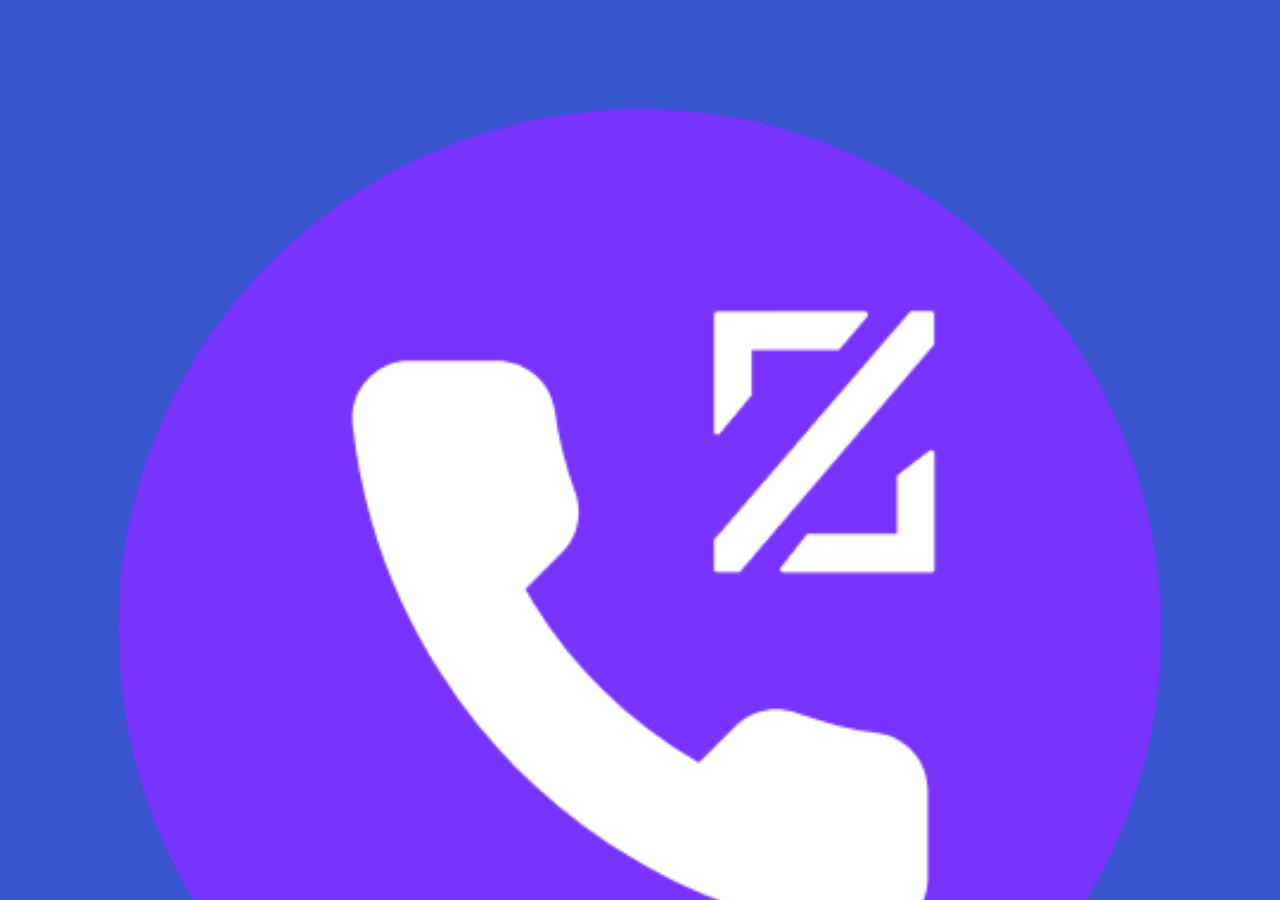
<file: assets/favicon_files/saved_resource.html>
<!DOCTYPE html>
<!-- saved from url=(0125)https://www.zaio.io/code?courseid=602bd41ec38d5f0021a60332&unitid=6053afc5f4d5810021c7a2a6&lectureid=6053b06ef4d5810021c7a2a8 -->
<html class="LandbotLivechat LandbotExperience--chat" style="--base_color_button:rgba(33, 67, 200, 0.9); --base_color_background:rgba(226, 235, 248, 1); --base_color_message:#FFFFFF; --base_color_text:rgba(8, 23, 64, 1); --background_type:solid; --background_color:rgba(237, 240, 248, 1); --background_color_gradient_from:rgba(226, 235, 248, 1); --background_color_gradient_to:rgba(255, 255, 255, 1); --background_image:https://storage.googleapis.com/media.yexir.com/channels_back/31.png; --background_image_mobile:https://storage.googleapis.com/media.yexir.com/channels_back/31.png; --background_color_mask:rgba(0,0,0,0.1); --background_video_type:defaults; --background_video_webm:https://static.landbot.io/landbot/video/video_1.webm; --background_video_mp4:https://static.landbot.io/landbot/video/video_1.mp4; --header_visible:true; --header_background_color:rgba(226, 235, 248, 1); --header_text:rgba(0, 17, 85, 0.9); --header_logo:https://storage.googleapis.com/media.helloumi.com/brands/helloumi.png; --top_bar_separator:false; --top_bar_separator_color:rgba(8, 23, 64, 0.17); --message_shape:rounded; --message_background_color_bot:rgba(211, 222, 246, 1); --message_color_bot:rgba(3, 17, 61, 1); --message_background_color_user:rgba(3, 31, 136, 1); --message_color_user:rgba(255, 255, 255, 1); --border_radius:10; --form_buttons_border_color:rgba(33, 67, 200, 0.19); --form_buttons_background_color:rgba(255, 255, 255, 0.84); --form_buttons_color:rgba(11, 36, 139, 1); --form_inputs_background_color:#FFFFFF; --form_inputs_border_color:rgba(2, 25, 116, 1); --form_inputs_color:rgba(8, 23, 64, 1); --form_help_color:rgba(59, 90, 206, 0.7); --form_input_fullwidth_background_color:#F1F2F9; --font_size:17; --font_family:Nunito; --avatar_enabled:true; --avatar_url:https://static.landbot.io/daisho/img/avatar-landbot-5.png; --avatar_shape:original; --avatar_scale:1; --template_id:28; --launcher_custom:true; --launcher_image:https://storage.googleapis.com/media.landbot.io/225596/channels/AGEGIN5H0SWVZQICYSJ0VJ6CVFTNKGCO.png; --launcher_type:default; --launcher_background:rgba(255, 255, 255, 0.84); --back_button_visible:true; --design_mode:advanced;"><head><meta http-equiv="Content-Type" content="text/html; charset=UTF-8"><style type="text/css" id="dynamic-styles">@-webkit-keyframes left-in{0%{-webkit-transform:translateX(-40px);transform:translateX(-40px)}to{-webkit-transform:translateX(0);transform:translateX(0)}}@keyframes left-in{0%{-webkit-transform:translateX(-40px);transform:translateX(-40px)}to{-webkit-transform:translateX(0);transform:translateX(0)}}@-webkit-keyframes top-in{0%{-webkit-transform:translateY(-10px);transform:translateY(-10px)}to{-webkit-transform:translateY(0);transform:translateY(0)}}@keyframes top-in{0%{-webkit-transform:translateY(-10px);transform:translateY(-10px)}to{-webkit-transform:translateY(0);transform:translateY(0)}}@-webkit-keyframes right-in{0%{-webkit-transform:translateX(10px);transform:translateX(10px)}to{-webkit-transform:translateX(0);transform:translateX(0)}}@keyframes right-in{0%{-webkit-transform:translateX(10px);transform:translateX(10px)}to{-webkit-transform:translateX(0);transform:translateX(0)}}@-webkit-keyframes bottom-in{0%{-webkit-transform:translateY(10px);transform:translateY(10px)}to{-webkit-transform:translateY(0);transform:translateY(0)}}@keyframes bottom-in{0%{-webkit-transform:translateY(10px);transform:translateY(10px)}to{-webkit-transform:translateY(0);transform:translateY(0)}}.fade-in{-webkit-animation:fade-in .2s;animation:fade-in .2s}@-webkit-keyframes fade-in{0%{opacity:0}to{opacity:1}}@keyframes fade-in{0%{opacity:0}to{opacity:1}}@-webkit-keyframes message-bubble-in{0%{opacity:0;-webkit-transform:translateX(16px) translateY(20px) scale(.9) rotate(-4deg);transform:translateX(16px) translateY(20px) scale(.9) rotate(-4deg)}to{opacity:1;-webkit-transform:translateX(0) translateY(0) scale(1) rotate(0);transform:translateX(0) translateY(0) scale(1) rotate(0)}}@keyframes message-bubble-in{0%{opacity:0;-webkit-transform:translateX(16px) translateY(20px) scale(.9) rotate(-4deg);transform:translateX(16px) translateY(20px) scale(.9) rotate(-4deg)}to{opacity:1;-webkit-transform:translateX(0) translateY(0) scale(1) rotate(0);transform:translateX(0) translateY(0) scale(1) rotate(0)}}@-webkit-keyframes message-content-in{0%{opacity:0}to{opacity:1}}@keyframes message-content-in{0%{opacity:0}to{opacity:1}}@-webkit-keyframes message-avatar-left-in{0%{opacity:0;-webkit-transform:translate(-32px);transform:translate(-32px)}to{opacity:1;-webkit-transform:translate(0);transform:translate(0)}}@keyframes message-avatar-left-in{0%{opacity:0;-webkit-transform:translate(-32px);transform:translate(-32px)}to{opacity:1;-webkit-transform:translate(0);transform:translate(0)}}@font-face{font-family:Flaticon;font-style:normal;font-weight:400;src:url(https://static.landbot.io/landbot/files/fonts/flaticon.eot);src:url(https://static.landbot.io/landbot/files/fonts/flaticon.eot#iefix) format("embedded-opentype"),url(https://static.landbot.io/landbot/files/fonts/flaticon.woff) format("woff"),url(https://static.landbot.io/landbot/files/fonts/flaticon.ttf) format("truetype"),url(https://static.landbot.io/landbot/files/fonts/flaticon.svg#Flaticon) format("svg")}@media screen and (-webkit-min-device-pixel-ratio:0){@font-face{font-family:Flaticon;src:url(https://static.landbot.io/landbot/files/fonts/flaticon.svg#Flaticon) format("svg")}}.fi:before{-moz-osx-font-smoothing:grayscale;-webkit-font-smoothing:antialiased;font-smoothing:antialiased;display:inline-block;font-family:Flaticon;font-style:normal;font-variant:normal;font-weight:400;line-height:1;text-decoration:inherit;text-rendering:optimizeLegibility;text-transform:none}.fi.custom-cross:before{content:"\e900"}.fi.custom-heart:before{content:"\e901"}.fi.amplified-speaker:before{content:"\f100"}.fi.battery:before{content:"\f101"}.fi.battery-charging-status:before{content:"\f102"}.fi.brightness:before{content:"\f103"}.fi.calendar:before{content:"\f104"}.fi.camera:before{content:"\f105"}.fi.cassette:before{content:"\f106"}.fi.cd:before{content:"\f107"}.fi.chains:before{content:"\f108"}.fi.check:before{content:"\f109"}.fi.cinema-reel-video-camera:before{content:"\f10a"}.fi.circles:before{content:"\f10b"}.fi.circular-arrow:before{content:"\f10c"}.fi.circular-design:before{content:"\f10d"}.fi.circular-design-with-crown:before{content:"\f10e"}.fi.clock:before{content:"\f10f"}.fi.cloud:before{content:"\f110"}.fi.cloud-with-thunderbolt:before{content:"\f111"}.fi.cloudy:before{content:"\f112"}.fi.coffee-cup:before{content:"\f113"}.fi.cogwheel:before{content:"\f114"}.fi.compact-disc:before{content:"\f115"}.fi.compass:before{content:"\f116"}.fi.crop-tool:before{content:"\f117"}.fi.cross:before{content:"\f118"}.fi.crown:before{content:"\f119"}.fi.curve-arrows:before{content:"\f11a"}.fi.design:before{content:"\f11b"}.fi.diamond:before{content:"\f11c"}.fi.document:before{content:"\f11d"}.fi.dollar-symbol:before{content:"\f11e"}.fi.door-hanger:before{content:"\f11f"}.fi.double-arrow:before{content:"\f120"}.fi.double-arrow-1:before{content:"\f121"}.fi.double-arrows:before{content:"\f122"}.fi.downloading:before{content:"\f123"}.fi.eject-button:before{content:"\f124"}.fi.envelope:before{content:"\f125"}.fi.eye:before{content:"\f126"}.fi.fast-forward-button:before{content:"\f127"}.fi.fast-forward-button-1:before{content:"\f128"}.fi.file:before{content:"\f129"}.fi.film-camera:before{content:"\f12a"}.fi.fire:before{content:"\f12b"}.fi.flag:before{content:"\f12c"}.fi.folder:before{content:"\f12d"}.fi.four-squares:before{content:"\f12e"}.fi.full-battery:before{content:"\f12f"}.fi.half-battery:before{content:"\f130"}.fi.headphones:before{content:"\f131"}.fi.heart:before{content:"\f132"}.fi.home:before{content:"\f133"}.fi.leaf:before{content:"\f134"}.fi.left-arrow:before{content:"\f135"}.fi.left-arrow-1:before{content:"\f136"}.fi.light-bulb:before{content:"\f137"}.fi.line-chart:before{content:"\f138"}.fi.low-battery:before{content:"\f139"}.fi.magnification-lens:before{content:"\f13a"}.fi.map:before{content:"\f13b"}.fi.mathematical-operations:before{content:"\f13c"}.fi.microphone:before{content:"\f13d"}.fi.molecular-structure:before{content:"\f13e"}.fi.multiple-line:before{content:"\f13f"}.fi.music-controller:before{content:"\f140"}.fi.mute-button:before{content:"\f141"}.fi.newspaper-page:before{content:"\f142"}.fi.no-protection:before{content:"\f143"}.fi.padlock:before{content:"\f144"}.fi.padlock-1:before{content:"\f145"}.fi.paint-brush:before{content:"\f146"}.fi.paper-bag:before{content:"\f147"}.fi.paper-plane:before{content:"\f148"}.fi.paper-tray:before{content:"\f149"}.fi.paperclip:before{content:"\f14a"}.fi.pencil:before{content:"\f14b"}.fi.phone-auricular:before{content:"\f14c"}.fi.picture:before{content:"\f14d"}.fi.placeholder:before{content:"\f14e"}.fi.play-button:before{content:"\f14f"}.fi.quaver:before{content:"\f150"}.fi.rain:before{content:"\f151"}.fi.religion-stained-glass:before{content:"\f152"}.fi.rewind-button:before{content:"\f153"}.fi.rewind-button-1:before{content:"\f154"}.fi.right-arrow:before{content:"\f155"}.fi.right-arrow-1:before{content:"\f156"}.fi.round-socket:before{content:"\f157"}.fi.scissors:before{content:"\f158"}.fi.screen:before{content:"\f159"}.fi.screen-1:before{content:"\f15a"}.fi.select:before{content:"\f15b"}.fi.shield:before{content:"\f15c"}.fi.shopping-cart:before{content:"\f15d"}.fi.shuffle:before{content:"\f15e"}.fi.signal:before{content:"\f15f"}.fi.smartphone:before{content:"\f160"}.fi.snowflake:before{content:"\f161"}.fi.spand-arrows:before{content:"\f162"}.fi.speaker:before{content:"\f163"}.fi.speech-balloon:before{content:"\f164"}.fi.speech-balloon-1:before{content:"\f165"}.fi.speech-balloons:before{content:"\f166"}.fi.square:before{content:"\f167"}.fi.square-1:before{content:"\f168"}.fi.squares:before{content:"\f169"}.fi.stamp:before{content:"\f16a"}.fi.star:before{content:"\f16b"}.fi.stop-button:before{content:"\f16c"}.fi.symbol:before{content:"\f16d"}.fi.t-shirt:before{content:"\f16e"}.fi.tag:before{content:"\f16f"}.fi.target:before{content:"\f170"}.fi.telephone-receiver:before{content:"\f171"}.fi.thunderbolt:before{content:"\f172"}.fi.trash:before{content:"\f173"}.fi.trophy:before{content:"\f174"}.fi.umbrella:before{content:"\f175"}.fi.user:before{content:"\f176"}.fi.user-1:before{content:"\f177"}.fi.wallet:before{content:"\f178"}.fi.world:before{content:"\f179"}.DayPicker{display:inline-block;font-size:1rem}.DayPicker-wrapper{-webkit-flex-direction:row;flex-direction:row;padding-bottom:1em;position:relative;-webkit-user-select:none;-ms-user-select:none;user-select:none}.DayPicker-Months{display:-webkit-flex;display:flex;-webkit-flex-wrap:wrap;flex-wrap:wrap;-webkit-justify-content:center;justify-content:center}.DayPicker-Month{border-collapse:collapse;border-spacing:0;display:table;margin:1em 1em 0;-webkit-user-select:none;-ms-user-select:none;user-select:none}.DayPicker-NavButton{background-position:50%;background-repeat:no-repeat;background-size:50%;color:#8b9898;cursor:pointer;display:inline-block;height:1.25em;left:auto;margin-top:2px;position:absolute;right:1.5em;top:1em;width:1.25em}.DayPicker-NavButton:hover{opacity:.8}.DayPicker-NavButton--prev{background-image:url("[data-uri]");margin-right:1.5em}.DayPicker-NavButton--next{background-image:url("[data-uri]")}.DayPicker-NavButton--interactionDisabled{display:none}.DayPicker-Caption{display:table-caption;margin-bottom:.5em;padding:0 .5em;text-align:left}.DayPicker-Caption>div{font-size:1.15em;font-weight:500}.DayPicker-Weekdays{display:table-header-group;margin-top:1em}.DayPicker-WeekdaysRow{display:table-row}.DayPicker-Weekday{color:#8b9898;display:table-cell;font-size:.875em;padding:.5em;text-align:center}.DayPicker-Weekday abbr[title]{border-bottom:none;text-decoration:none}.DayPicker-Body{display:table-row-group}.DayPicker-Week{display:table-row}.DayPicker-Day{border-radius:50%;text-align:center}.DayPicker-Day,.DayPicker-WeekNumber{cursor:pointer;display:table-cell;padding:.5em;vertical-align:middle}.DayPicker-WeekNumber{border-right:1px solid #eaecec;color:#8b9898;font-size:.75em;min-width:1em;text-align:right}.DayPicker--interactionDisabled .DayPicker-Day{cursor:default}.DayPicker-Footer{padding-top:.5em}.DayPicker-TodayButton{background-color:transparent;background-image:none;border:none;box-shadow:none;color:#4a90e2;cursor:pointer;font-size:.875em}.DayPicker-Day--today{color:#d0021b;font-weight:700}.DayPicker-Day--outside{color:#8b9898;cursor:default}.DayPicker-Day--disabled{color:#dce0e0;cursor:default}.DayPicker-Day--sunday{background-color:#f7f8f8}.DayPicker-Day--sunday:not(.DayPicker-Day--today){color:#dce0e0}.DayPicker-Day--selected:not(.DayPicker-Day--disabled):not(.DayPicker-Day--outside){background-color:#4a90e2;color:#f0f8ff;position:relative}.DayPicker-Day--selected:not(.DayPicker-Day--disabled):not(.DayPicker-Day--outside):hover{background-color:#51a0fa}.DayPicker:not(.DayPicker--interactionDisabled) .DayPicker-Day:not(.DayPicker-Day--disabled):not(.DayPicker-Day--selected):not(.DayPicker-Day--outside):hover{background-color:#f0f8ff}.DayPickerInput{display:inline-block}.DayPickerInput-OverlayWrapper{position:relative}.DayPickerInput-Overlay{background:#fff;box-shadow:0 2px 5px rgba(0,0,0,.15);left:0;position:absolute;z-index:1}.DayPicker{font-size:14px}.DayPicker .DayPicker-Week{height:33px}.DayPicker .DayPicker-Day,.DayPicker .DayPicker-Day.DayPicker-Day--today{color:#585858;min-width:33px!important}.DayPicker .DayPicker-Day.DayPicker-Day--outside:hover,.DayPicker .DayPicker-Day.DayPicker-Day--today.DayPicker-Day--outside:hover,.DayPicker .DayPicker-Day.DayPicker-Day--today:hover,.DayPicker .DayPicker-Day.DayPicker-Day--today:not(.DayPicker-Day--disabled):not(.DayPicker-Day--selected):not(.DayPicker-Day--outside):hover,.DayPicker .DayPicker-Day:hover,.DayPicker .DayPicker-Day:not(.DayPicker-Day--disabled):not(.DayPicker-Day--selected):not(.DayPicker-Day--outside):hover{background-color:#585858!important;color:#fff}.DayPicker .DayPicker-Day.DayPicker-Day--selected:not(.DayPicker-Day--disabled):not(.DayPicker-Day--outside),.DayPicker .DayPicker-Day.DayPicker-Day--today.DayPicker-Day--selected:not(.DayPicker-Day--disabled):not(.DayPicker-Day--outside){background-color:#000;color:#fff}.DayPicker .DayPicker-Day--disabled{color:#dbdbdb}.DayPicker .DayPicker-Day--disabled:hover{background-color:transparent}.DayPicker .DayPicker-Day.DayPicker-Day--today.DayPicker-Day--disabled{color:#d2312d}.DayPicker .DayPicker-Day--outside:not(.DayPicker-Day--disabled){cursor:pointer}.DayPicker .DayPicker-Day--today{font-weight:500}.DayPickerInput-OverlayWrapper{bottom:100%;position:absolute;z-index:100}@media (max-width:767px){.DayPickerInput-OverlayWrapper{left:-38px}}.DayPickerInput-Overlay{bottom:0}.date-align-bottom .DayPickerInput-Overlay{bottom:auto;left:17px;top:80px}.DayPicker-Day,.DayPicker-WeekNumber{padding:5px}.slick-slider{-webkit-touch-callout:none;-webkit-tap-highlight-color:transparent;box-sizing:border-box;touch-action:pan-y;-webkit-user-select:none;-ms-user-select:none;user-select:none}.slick-list,.slick-slider{display:block;position:relative}.slick-list{margin:0;overflow:hidden;padding:0}.slick-list:focus{outline:none}.slick-list.dragging{cursor:pointer;cursor:hand}.slick-slider .slick-list,.slick-slider .slick-track{-webkit-transform:translateZ(0);transform:translateZ(0)}.slick-track{display:block;left:0;margin-left:auto;margin-right:auto;position:relative;top:0}.slick-track:after,.slick-track:before{content:"";display:table}.slick-track:after{clear:both}.slick-loading .slick-track{visibility:hidden}.slick-slide{display:none;float:left;height:100%;min-height:1px}[dir=rtl] .slick-slide{float:right}.slick-slide img{display:block}.slick-slide.slick-loading img{display:none}.slick-slide.dragging img{pointer-events:none}.slick-initialized .slick-slide{display:block}.slick-loading .slick-slide{visibility:hidden}.slick-vertical .slick-slide{border:1px solid transparent;display:block;height:auto}.slick-arrow.slick-hidden{display:none}.slick-loading .slick-list{background:#fff url(ajax-loader.gif) 50% no-repeat}@font-face{font-family:slick;font-style:normal;font-weight:400;src:url(fonts/slick.eot);src:url(fonts/slick.eot?#iefix) format("embedded-opentype"),url(fonts/slick.woff) format("woff"),url(fonts/slick.ttf) format("truetype"),url(fonts/slick.svg#slick) format("svg")}.slick-next,.slick-prev{border:none;cursor:pointer;display:block;font-size:0;height:20px;line-height:0px;padding:0;position:absolute;top:50%;-webkit-transform:translateY(-50%);transform:translateY(-50%);width:20px}.slick-next,.slick-next:focus,.slick-next:hover,.slick-prev,.slick-prev:focus,.slick-prev:hover{background:transparent;color:transparent;outline:none}.slick-next:focus:before,.slick-next:hover:before,.slick-prev:focus:before,.slick-prev:hover:before{opacity:1}.slick-next.slick-disabled:before,.slick-prev.slick-disabled:before{opacity:.25}.slick-next:before,.slick-prev:before{-webkit-font-smoothing:antialiased;-moz-osx-font-smoothing:grayscale;color:#fff;font-family:slick;font-size:20px;line-height:1;opacity:.75}.slick-prev{left:-25px}[dir=rtl] .slick-prev{left:auto;right:-25px}.slick-prev:before{content:"←"}[dir=rtl] .slick-prev:before{content:"→"}.slick-next{right:-25px}[dir=rtl] .slick-next{left:-25px;right:auto}.slick-next:before{content:"→"}[dir=rtl] .slick-next:before{content:"←"}.slick-dotted.slick-slider{margin-bottom:30px}.slick-dots{bottom:-25px;display:block;list-style:none;margin:0;padding:0;position:absolute;text-align:center;width:100%}.slick-dots li{display:inline-block;margin:0 5px;padding:0;position:relative}.slick-dots li,.slick-dots li button{cursor:pointer;height:20px;width:20px}.slick-dots li button{background:transparent;border:0;color:transparent;display:block;font-size:0;line-height:0px;outline:none;padding:5px}.slick-dots li button:focus,.slick-dots li button:hover{outline:none}.slick-dots li button:focus:before,.slick-dots li button:hover:before{opacity:1}.slick-dots li button:before{-webkit-font-smoothing:antialiased;-moz-osx-font-smoothing:grayscale;color:#000;content:"•";font-family:slick;font-size:6px;height:20px;left:0;line-height:20px;opacity:.25;position:absolute;text-align:center;top:0;width:20px}.slick-dots li.slick-active button:before{color:#000;opacity:.75}.emoji-mart,.emoji-mart *{box-sizing:border-box;line-height:1.15}.emoji-mart{background:#fff;border:1px solid #d9d9d9;border-radius:5px;color:#222427;display:inline-block;font-family:-apple-system,BlinkMacSystemFont,Helvetica Neue,sans-serif;font-size:16px}.emoji-mart .emoji-mart-emoji{padding:6px}.emoji-mart-bar{border:0 solid #d9d9d9}.emoji-mart-bar:first-child{border-bottom-width:1px;border-top-left-radius:5px;border-top-right-radius:5px}.emoji-mart-bar:last-child{border-bottom-left-radius:5px;border-bottom-right-radius:5px;border-top-width:1px}.emoji-mart-anchors{display:-webkit-flex;display:flex;-webkit-flex-direction:row;flex-direction:row;-webkit-justify-content:space-between;justify-content:space-between;line-height:0;padding:0 6px}.emoji-mart-anchor{background:none;border:none;box-shadow:none;color:#858585;display:block;-webkit-flex:1 1 auto;flex:1 1 auto;margin:0;overflow:hidden;padding:12px 4px;position:relative;text-align:center;transition:color .1s ease-out}.emoji-mart-anchor:focus{outline:0}.emoji-mart-anchor-selected,.emoji-mart-anchor:focus,.emoji-mart-anchor:hover{color:#464646}.emoji-mart-anchor-selected .emoji-mart-anchor-bar{bottom:0}.emoji-mart-anchor-bar{background-color:#464646;bottom:-3px;height:3px;left:0;position:absolute;width:100%}.emoji-mart-anchors i{display:inline-block;max-width:22px;width:100%}.emoji-mart-anchors img,.emoji-mart-anchors svg{fill:currentColor;height:18px;width:18px}.emoji-mart-scroll{height:270px;overflow-y:scroll;padding:0 6px 6px;will-change:transform}.emoji-mart-search{margin-top:6px;padding:0 6px;position:relative}.emoji-mart-search input{border:1px solid #d9d9d9;border-radius:5px;display:block;font-size:16px;outline:0;padding:5px 25px 6px 10px;width:100%}.emoji-mart-search input,.emoji-mart-search input::-webkit-search-cancel-button,.emoji-mart-search input::-webkit-search-decoration,.emoji-mart-search input::-webkit-search-results-button,.emoji-mart-search input::-webkit-search-results-decoration{-webkit-appearance:none}.emoji-mart-search-icon{background:none;border:none;padding:2px 5px 1px;position:absolute;right:11px;top:7px;z-index:2}.emoji-mart-category .emoji-mart-emoji span{cursor:default;position:relative;text-align:center;z-index:1}.emoji-mart-category .emoji-mart-emoji:hover:before{background-color:#f4f4f4;border-radius:100%;content:"";height:100%;left:0;position:absolute;top:0;width:100%;z-index:0}.emoji-mart-category-label{position:relative;position:-webkit-sticky;position:sticky;top:0;z-index:2}.emoji-mart-category-label span{background-color:#fff;background-color:hsla(0,0%,100%,.95);display:block;font-weight:500;padding:5px 6px;width:100%}.emoji-mart-category-list{margin:0;padding:0}.emoji-mart-category-list li{display:inline-block;list-style:none;margin:0;padding:0}.emoji-mart-emoji{background:none;border:none;box-shadow:none;display:inline-block;font-size:0;margin:0;padding:0;position:relative}.emoji-mart-emoji-native{font-family:Segoe UI Emoji,Segoe UI Symbol,Segoe UI,Apple Color Emoji,Twemoji Mozilla,Noto Color Emoji,EmojiOne Color,Android Emoji}.emoji-mart-no-results{color:#858585;font-size:14px;padding-top:70px;text-align:center}.emoji-mart-no-results-img{display:block;margin-left:auto;margin-right:auto;width:50%}.emoji-mart-no-results .emoji-mart-category-label{display:none}.emoji-mart-no-results .emoji-mart-no-results-label{margin-top:.2em}.emoji-mart-no-results .emoji-mart-emoji:hover:before{content:none}.emoji-mart-preview{height:70px;position:relative}.emoji-mart-preview-data,.emoji-mart-preview-emoji,.emoji-mart-preview-skins{position:absolute;top:50%;-webkit-transform:translateY(-50%);transform:translateY(-50%)}.emoji-mart-preview-emoji{left:12px}.emoji-mart-preview-data{left:68px;right:12px;word-break:break-all}.emoji-mart-preview-skins{right:30px;text-align:right}.emoji-mart-preview-skins.custom{right:10px;text-align:right}.emoji-mart-preview-name{font-size:14px}.emoji-mart-preview-shortname{color:#888;font-size:12px}.emoji-mart-preview-emoticon+.emoji-mart-preview-emoticon,.emoji-mart-preview-shortname+.emoji-mart-preview-emoticon,.emoji-mart-preview-shortname+.emoji-mart-preview-shortname{margin-left:.5em}.emoji-mart-preview-emoticon{color:#bbb;font-size:11px}.emoji-mart-title span{display:inline-block;vertical-align:middle}.emoji-mart-title .emoji-mart-emoji{padding:0}.emoji-mart-title-label{color:#999a9c;font-size:26px;font-weight:300}.emoji-mart-skin-swatches{background-color:#fff;border:1px solid #d9d9d9;border-radius:12px;font-size:0;padding:2px 0}.emoji-mart-skin-swatches.custom{background-color:#fff;border:none;font-size:0}.emoji-mart-skin-swatches.opened .emoji-mart-skin-swatch{padding:0 2px;width:16px}.emoji-mart-skin-swatches.opened .emoji-mart-skin-swatch.selected:after{opacity:.75}.emoji-mart-skin-swatch{display:inline-block;transition-duration:.125s;transition-property:width,padding;transition-timing-function:ease-out;vertical-align:middle;width:0}.emoji-mart-skin-swatch:first-child{transition-delay:0s}.emoji-mart-skin-swatch:nth-child(2){transition-delay:.03s}.emoji-mart-skin-swatch:nth-child(3){transition-delay:.06s}.emoji-mart-skin-swatch:nth-child(4){transition-delay:.09s}.emoji-mart-skin-swatch:nth-child(5){transition-delay:.12s}.emoji-mart-skin-swatch:nth-child(6){transition-delay:.15s}.emoji-mart-skin-swatch.selected{padding:0 2px;position:relative;width:16px}.emoji-mart-skin-swatch.selected:after{background-color:#fff;border-radius:100%;content:"";height:4px;left:50%;margin:-2px 0 0 -2px;opacity:0;pointer-events:none;position:absolute;top:50%;transition:opacity .2s ease-out;width:4px}.emoji-mart-skin-swatch.custom{cursor:default;display:inline-block;height:38px;overflow:hidden;transition-duration:.125s;transition-property:width,height;transition-timing-function:ease-out;vertical-align:middle;width:0}.emoji-mart-skin-swatch.custom.selected{height:38px;padding:0 2px 0 0;position:relative;width:36px}.emoji-mart-skin-swatch.custom.selected:after{content:"";height:0;width:0}.emoji-mart-skin-swatches.custom .emoji-mart-skin-swatch.custom:hover{background-color:#f4f4f4;border-radius:10%}.emoji-mart-skin-swatches.custom.opened .emoji-mart-skin-swatch.custom{height:38px;padding:0 2px 0 0;width:36px}.emoji-mart-skin-swatches.custom.opened .emoji-mart-skin-swatch.custom.selected:after{opacity:.75}.emoji-mart-skin-text.opened{background-color:#fff;border-radius:10%;color:#888;display:inline-block;font-size:11px;height:40px;padding:5px 2px;text-align:left;vertical-align:middle;width:95px}.emoji-mart-skin{border-radius:100%;display:inline-block;max-width:12px;padding-top:100%;width:100%}.emoji-mart-skin-tone-1{background-color:#ffc93a}.emoji-mart-skin-tone-2{background-color:#fadcbc}.emoji-mart-skin-tone-3{background-color:#e0bb95}.emoji-mart-skin-tone-4{background-color:#bf8f68}.emoji-mart-skin-tone-5{background-color:#9b643d}.emoji-mart-skin-tone-6{background-color:#594539}.emoji-mart-sr-only{clip:rect(0,0,0,0);border:0;height:1px;margin:-1px;overflow:hidden;padding:0;position:absolute;width:1px}.emoji-mart-dark{background-color:#222;color:#fff}.emoji-mart-dark,.emoji-mart-dark .emoji-mart-bar{border-color:#555453}.emoji-mart-dark .emoji-mart-search input{background-color:#2f2f2f;border-color:#555453;color:#fff}.emoji-mart-dark .emoji-mart-search-icon svg{fill:#fff}.emoji-mart-dark .emoji-mart-category .emoji-mart-emoji:hover:before{background-color:#444}.emoji-mart-dark .emoji-mart-category-label span{background-color:#222;color:#fff}.emoji-mart-dark .emoji-mart-skin-swatches{background-color:#222;border-color:#555453}.emoji-mart-dark .emoji-mart-anchor-selected,.emoji-mart-dark .emoji-mart-anchor:focus,.emoji-mart-dark .emoji-mart-anchor:hover{color:#bfbfbf}/*! bulma.io v0.9.2 | MIT License | github.com/jgthms/bulma */.button,.file-cta,.file-name,.input,.pagination-ellipsis,.pagination-link,.pagination-next,.pagination-previous,.select select,.textarea{-moz-appearance:none;-webkit-appearance:none;-webkit-align-items:center;align-items:center;border:2px solid transparent;border-radius:4px;box-shadow:none;display:-webkit-inline-flex;display:inline-flex;font-size:1rem;height:2.25rem;-webkit-justify-content:flex-start;justify-content:flex-start;line-height:1.5;padding:1rem 1.25rem;position:relative;vertical-align:top}.button:active,.button:focus,.file-cta:active,.file-cta:focus,.file-name:active,.file-name:focus,.input:active,.input:focus,.is-active.button,.is-active.file-cta,.is-active.file-name,.is-active.input,.is-active.pagination-ellipsis,.is-active.pagination-link,.is-active.pagination-next,.is-active.pagination-previous,.is-active.textarea,.is-focused.button,.is-focused.file-cta,.is-focused.file-name,.is-focused.input,.is-focused.pagination-ellipsis,.is-focused.pagination-link,.is-focused.pagination-next,.is-focused.pagination-previous,.is-focused.textarea,.pagination-ellipsis:active,.pagination-ellipsis:focus,.pagination-link:active,.pagination-link:focus,.pagination-next:active,.pagination-next:focus,.pagination-previous:active,.pagination-previous:focus,.select select.is-active,.select select.is-focused,.select select:active,.select select:focus,.textarea:active,.textarea:focus{outline:none}.button[disabled],.file-cta[disabled],.file-name[disabled],.input[disabled],.pagination-ellipsis[disabled],.pagination-link[disabled],.pagination-next[disabled],.pagination-previous[disabled],.select fieldset[disabled] select,.select select[disabled],.textarea[disabled],fieldset[disabled] .button,fieldset[disabled] .file-cta,fieldset[disabled] .file-name,fieldset[disabled] .input,fieldset[disabled] .pagination-ellipsis,fieldset[disabled] .pagination-link,fieldset[disabled] .pagination-next,fieldset[disabled] .pagination-previous,fieldset[disabled] .select select,fieldset[disabled] .textarea{cursor:not-allowed}.breadcrumb,.button,.file,.is-unselectable,.pagination-ellipsis,.pagination-link,.pagination-next,.pagination-previous,.tabs{-webkit-touch-callout:none;-webkit-user-select:none;-ms-user-select:none;user-select:none}.navbar-link:not(.is-arrowless):after,.select:not(.is-multiple):not(.is-loading):after{border:3px solid transparent;border-radius:2px;border-right:0;border-top:0;content:" ";display:block;height:.625em;margin-top:-.4375em;pointer-events:none;position:absolute;top:50%;-webkit-transform:rotate(-45deg);transform:rotate(-45deg);-webkit-transform-origin:center;transform-origin:center;width:.625em}.block:not(:last-child),.box:not(:last-child),.breadcrumb:not(:last-child),.content:not(:last-child),.highlight:not(:last-child),.level:not(:last-child),.message:not(:last-child),.notification:not(:last-child),.pagination:not(:last-child),.progress:not(:last-child),.subtitle:not(:last-child),.table-container:not(:last-child),.table:not(:last-child),.tabs:not(:last-child),.title:not(:last-child){margin-bottom:1.5rem}.delete,.modal-close{-webkit-touch-callout:none;-moz-appearance:none;-webkit-appearance:none;background-color:rgba(10,10,10,.2);border:none;border-radius:290486px;cursor:pointer;display:inline-block;-webkit-flex-grow:0;flex-grow:0;-webkit-flex-shrink:0;flex-shrink:0;font-size:0;height:20px;max-height:20px;max-width:20px;min-height:20px;min-width:20px;outline:none;pointer-events:auto;position:relative;-webkit-user-select:none;-ms-user-select:none;user-select:none;vertical-align:top;width:20px}.delete:after,.delete:before,.modal-close:after,.modal-close:before{background-color:#fff;content:"";display:block;left:50%;position:absolute;top:50%;-webkit-transform:translateX(-50%) translateY(-50%) rotate(45deg);transform:translateX(-50%) translateY(-50%) rotate(45deg);-webkit-transform-origin:center center;transform-origin:center center}.delete:before,.modal-close:before{height:2px;width:50%}.delete:after,.modal-close:after{height:50%;width:2px}.delete:focus,.delete:hover,.modal-close:focus,.modal-close:hover{background-color:rgba(10,10,10,.3)}.delete:active,.modal-close:active{background-color:rgba(10,10,10,.4)}.is-small.delete,.is-small.modal-close{height:16px;max-height:16px;max-width:16px;min-height:16px;min-width:16px;width:16px}.is-medium.delete,.is-medium.modal-close{height:24px;max-height:24px;max-width:24px;min-height:24px;min-width:24px;width:24px}.is-large.delete,.is-large.modal-close{height:32px;max-height:32px;max-width:32px;min-height:32px;min-width:32px;width:32px}.button.is-loading:after,.control.is-loading:after,.loader,.select.is-loading:after{-webkit-animation:spinAround .5s linear infinite;animation:spinAround .5s linear infinite;border-color:transparent transparent #dbdbdb #dbdbdb;border-radius:290486px;border-style:solid;border-width:2px;content:"";display:block;height:1em;position:relative;width:1em}.hero-video,.image.is-1by1 .has-ratio,.image.is-1by1 img,.image.is-1by2 .has-ratio,.image.is-1by2 img,.image.is-1by3 .has-ratio,.image.is-1by3 img,.image.is-2by1 .has-ratio,.image.is-2by1 img,.image.is-2by3 .has-ratio,.image.is-2by3 img,.image.is-3by1 .has-ratio,.image.is-3by1 img,.image.is-3by2 .has-ratio,.image.is-3by2 img,.image.is-3by4 .has-ratio,.image.is-3by4 img,.image.is-3by5 .has-ratio,.image.is-3by5 img,.image.is-4by3 .has-ratio,.image.is-4by3 img,.image.is-4by5 .has-ratio,.image.is-4by5 img,.image.is-5by3 .has-ratio,.image.is-5by3 img,.image.is-5by4 .has-ratio,.image.is-5by4 img,.image.is-9by16 .has-ratio,.image.is-9by16 img,.image.is-16by9 .has-ratio,.image.is-16by9 img,.image.is-square .has-ratio,.image.is-square img,.is-overlay,.modal,.modal-background{bottom:0;left:0;position:absolute;right:0;top:0}/*! minireset.css v0.0.6 | MIT License | github.com/jgthms/minireset.css */blockquote,body,dd,dl,dt,fieldset,figure,h1,h2,h3,h4,h5,h6,hr,html,iframe,legend,li,ol,p,pre,textarea,ul{margin:0;padding:0}h1,h2,h3,h4,h5,h6{font-size:100%;font-weight:400}ul{list-style:none}button,input,select,textarea{margin:0}html{box-sizing:border-box}*,:after,:before{box-sizing:inherit}img,video{height:auto;max-width:100%}iframe{border:0}table{border-collapse:collapse;border-spacing:0}td,th{padding:0}td:not([align]),th:not([align]){text-align:inherit}html{-moz-osx-font-smoothing:grayscale;-webkit-font-smoothing:antialiased;background-color:var(--background-color);font-size:calc(var(--font_size)*1px);min-width:300px;overflow-x:hidden;overflow-y:scroll;text-rendering:optimizeLegibility;-webkit-text-size-adjust:100%;-moz-text-size-adjust:100%;text-size-adjust:100%}article,aside,figure,footer,header,hgroup,section{display:block}body,button,input,optgroup,select,textarea{font-family:var(--font_family),BlinkMacSystemFont,-apple-system,"Segoe UI","Roboto","Oxygen","Ubuntu","Cantarell","Fira Sans","Droid Sans","Helvetica Neue","Helvetica","Arial",sans-serif}code,pre{-moz-osx-font-smoothing:auto;-webkit-font-smoothing:auto;font-family:monospace}body{color:var(--base_color_message);font-size:1em;font-weight:400;line-height:1.34}a{color:#3273dc;cursor:pointer;text-decoration:none}a strong{color:currentColor}a:hover{color:#363636}code{color:#da1039;font-size:.875em;font-weight:400;padding:.25em .5em}code,hr{background-color:#f5f5f5}hr{border:none;display:block;height:2px;margin:1.5rem 0}img{height:auto;max-width:100%}input[type=checkbox],input[type=radio]{vertical-align:baseline}small{font-size:.875em}span{font-style:inherit;font-weight:inherit}strong{color:#363636;font-weight:700}fieldset{border:none}pre{-webkit-overflow-scrolling:touch;word-wrap:normal;background-color:#f5f5f5;color:#4a4a4a;font-size:.875em;overflow-x:auto;padding:1.25rem 1.5rem;white-space:pre}pre code{background-color:transparent;color:currentColor;font-size:1em;padding:0}table td,table th{vertical-align:top}table td:not([align]),table th:not([align]){text-align:inherit}table th{color:#363636}@-webkit-keyframes spinAround{0%{-webkit-transform:rotate(0deg);transform:rotate(0deg)}to{-webkit-transform:rotate(359deg);transform:rotate(359deg)}}@keyframes spinAround{0%{-webkit-transform:rotate(0deg);transform:rotate(0deg)}to{-webkit-transform:rotate(359deg);transform:rotate(359deg)}}.box{background-color:#fff;border-radius:6px;box-shadow:0 .5em 1em -.125em rgba(10,10,10,.1),0 0 0 1px rgba(10,10,10,.02);color:#4a4a4a;display:block;padding:1.25rem}a.box:focus,a.box:hover{box-shadow:0 .5em 1em -.125em rgba(10,10,10,.1),0 0 0 1px #3273dc}a.box:active{box-shadow:inset 0 1px 2px rgba(10,10,10,.2),0 0 0 1px #3273dc}.button{background-color:var(--form_buttons_background_color);border-color:var(--form_buttons_background_color);border-width:0;color:var(--form_buttons_color);cursor:pointer;-webkit-justify-content:center;justify-content:center;padding:.375em .75em;text-align:center;white-space:nowrap}.button strong{color:inherit}.button .icon,.button .icon.is-large,.button .icon.is-medium,.button .icon.is-small{height:1.5em;width:1.5em}.button .icon:first-child:not(:last-child){margin-left:-.375em;margin-right:.1875em}.button .icon:last-child:not(:first-child){margin-left:.1875em;margin-right:-.375em}.button .icon:first-child:last-child{margin-left:-.375em;margin-right:-.375em}.button.is-hovered,.button:hover{border-color:#b5b5b5;color:#363636}.button.is-focused,.button:focus{border-color:var(--form_buttons_background_color);color:var(--form_buttons_color)}.button.is-focused:not(:active),.button:focus:not(:active){box-shadow:0 0 0 .125em var(--form_buttons_background_color)}.button.is-active,.button:active{border-color:var(--form_buttons_background_color);color:var(--form_buttons_color)}.button.is-text{border-color:transparent;text-decoration:underline}.button.is-text,.button.is-text.is-active,.button.is-text.is-focused,.button.is-text.is-hovered,.button.is-text:active,.button.is-text:focus,.button.is-text:hover{background-color:transparent;color:var(--form_buttons_color)}.button.is-text[disabled],fieldset[disabled] .button.is-text{background-color:transparent;border-color:transparent;box-shadow:none}.button.is-ghost{background:none;border-color:transparent;color:#3273dc;text-decoration:none}.button.is-ghost.is-hovered,.button.is-ghost:hover{color:#3273dc;text-decoration:underline}.button.is-white{background-color:#fff;border-color:transparent;color:#0a0a0a}.button.is-white.is-hovered,.button.is-white:hover{background-color:#f9f9f9;border-color:transparent;color:#0a0a0a}.button.is-white.is-focused,.button.is-white:focus{border-color:transparent;color:#0a0a0a}.button.is-white.is-focused:not(:active),.button.is-white:focus:not(:active){box-shadow:0 0 0 .125em hsla(0,0%,100%,.25)}.button.is-white.is-active,.button.is-white:active{background-color:#f2f2f2;border-color:transparent;color:#0a0a0a}.button.is-white[disabled],fieldset[disabled] .button.is-white{background-color:#fff;border-color:transparent;box-shadow:none}.button.is-white.is-inverted{background-color:#0a0a0a;color:#fff}.button.is-white.is-inverted.is-hovered,.button.is-white.is-inverted:hover{background-color:#000}.button.is-white.is-inverted[disabled],fieldset[disabled] .button.is-white.is-inverted{background-color:#0a0a0a;border-color:transparent;box-shadow:none;color:#fff}.button.is-white.is-loading:after{border-color:transparent transparent #0a0a0a #0a0a0a!important}.button.is-white.is-outlined{background-color:transparent;border-color:#fff;color:#fff}.button.is-white.is-outlined.is-focused,.button.is-white.is-outlined.is-hovered,.button.is-white.is-outlined:focus,.button.is-white.is-outlined:hover{background-color:#fff;border-color:#fff;color:#0a0a0a}.button.is-white.is-outlined.is-loading:after{border-color:transparent transparent #fff #fff!important}.button.is-white.is-outlined.is-loading.is-focused:after,.button.is-white.is-outlined.is-loading.is-hovered:after,.button.is-white.is-outlined.is-loading:focus:after,.button.is-white.is-outlined.is-loading:hover:after{border-color:transparent transparent #0a0a0a #0a0a0a!important}.button.is-white.is-outlined[disabled],fieldset[disabled] .button.is-white.is-outlined{background-color:transparent;border-color:#fff;box-shadow:none;color:#fff}.button.is-white.is-inverted.is-outlined{background-color:transparent;border-color:#0a0a0a;color:#0a0a0a}.button.is-white.is-inverted.is-outlined.is-focused,.button.is-white.is-inverted.is-outlined.is-hovered,.button.is-white.is-inverted.is-outlined:focus,.button.is-white.is-inverted.is-outlined:hover{background-color:#0a0a0a;color:#fff}.button.is-white.is-inverted.is-outlined.is-loading.is-focused:after,.button.is-white.is-inverted.is-outlined.is-loading.is-hovered:after,.button.is-white.is-inverted.is-outlined.is-loading:focus:after,.button.is-white.is-inverted.is-outlined.is-loading:hover:after{border-color:transparent transparent #fff #fff!important}.button.is-white.is-inverted.is-outlined[disabled],fieldset[disabled] .button.is-white.is-inverted.is-outlined{background-color:transparent;border-color:#0a0a0a;box-shadow:none;color:#0a0a0a}.button.is-black{background-color:#0a0a0a;border-color:transparent;color:#fff}.button.is-black.is-hovered,.button.is-black:hover{background-color:#040404;border-color:transparent;color:#fff}.button.is-black.is-focused,.button.is-black:focus{border-color:transparent;color:#fff}.button.is-black.is-focused:not(:active),.button.is-black:focus:not(:active){box-shadow:0 0 0 .125em rgba(10,10,10,.25)}.button.is-black.is-active,.button.is-black:active{background-color:#000;border-color:transparent;color:#fff}.button.is-black[disabled],fieldset[disabled] .button.is-black{background-color:#0a0a0a;border-color:transparent;box-shadow:none}.button.is-black.is-inverted{background-color:#fff;color:#0a0a0a}.button.is-black.is-inverted.is-hovered,.button.is-black.is-inverted:hover{background-color:#f2f2f2}.button.is-black.is-inverted[disabled],fieldset[disabled] .button.is-black.is-inverted{background-color:#fff;border-color:transparent;box-shadow:none;color:#0a0a0a}.button.is-black.is-loading:after{border-color:transparent transparent #fff #fff!important}.button.is-black.is-outlined{background-color:transparent;border-color:#0a0a0a;color:#0a0a0a}.button.is-black.is-outlined.is-focused,.button.is-black.is-outlined.is-hovered,.button.is-black.is-outlined:focus,.button.is-black.is-outlined:hover{background-color:#0a0a0a;border-color:#0a0a0a;color:#fff}.button.is-black.is-outlined.is-loading:after{border-color:transparent transparent #0a0a0a #0a0a0a!important}.button.is-black.is-outlined.is-loading.is-focused:after,.button.is-black.is-outlined.is-loading.is-hovered:after,.button.is-black.is-outlined.is-loading:focus:after,.button.is-black.is-outlined.is-loading:hover:after{border-color:transparent transparent #fff #fff!important}.button.is-black.is-outlined[disabled],fieldset[disabled] .button.is-black.is-outlined{background-color:transparent;border-color:#0a0a0a;box-shadow:none;color:#0a0a0a}.button.is-black.is-inverted.is-outlined{background-color:transparent;border-color:#fff;color:#fff}.button.is-black.is-inverted.is-outlined.is-focused,.button.is-black.is-inverted.is-outlined.is-hovered,.button.is-black.is-inverted.is-outlined:focus,.button.is-black.is-inverted.is-outlined:hover{background-color:#fff;color:#0a0a0a}.button.is-black.is-inverted.is-outlined.is-loading.is-focused:after,.button.is-black.is-inverted.is-outlined.is-loading.is-hovered:after,.button.is-black.is-inverted.is-outlined.is-loading:focus:after,.button.is-black.is-inverted.is-outlined.is-loading:hover:after{border-color:transparent transparent #0a0a0a #0a0a0a!important}.button.is-black.is-inverted.is-outlined[disabled],fieldset[disabled] .button.is-black.is-inverted.is-outlined{background-color:transparent;border-color:#fff;box-shadow:none;color:#fff}.button.is-light{background-color:#f5f5f5;border-color:transparent;color:rgba(0,0,0,.7)}.button.is-light.is-hovered,.button.is-light:hover{background-color:#eee;border-color:transparent;color:rgba(0,0,0,.7)}.button.is-light.is-focused,.button.is-light:focus{border-color:transparent;color:rgba(0,0,0,.7)}.button.is-light.is-focused:not(:active),.button.is-light:focus:not(:active){box-shadow:0 0 0 .125em hsla(0,0%,96.1%,.25)}.button.is-light.is-active,.button.is-light:active{background-color:#e8e8e8;border-color:transparent;color:rgba(0,0,0,.7)}.button.is-light[disabled],fieldset[disabled] .button.is-light{background-color:#f5f5f5;border-color:transparent;box-shadow:none}.button.is-light.is-inverted{color:#f5f5f5}.button.is-light.is-inverted,.button.is-light.is-inverted.is-hovered,.button.is-light.is-inverted:hover{background-color:rgba(0,0,0,.7)}.button.is-light.is-inverted[disabled],fieldset[disabled] .button.is-light.is-inverted{background-color:rgba(0,0,0,.7);border-color:transparent;box-shadow:none;color:#f5f5f5}.button.is-light.is-loading:after{border-color:transparent transparent rgba(0,0,0,.7) rgba(0,0,0,.7)!important}.button.is-light.is-outlined{background-color:transparent;border-color:#f5f5f5;color:#f5f5f5}.button.is-light.is-outlined.is-focused,.button.is-light.is-outlined.is-hovered,.button.is-light.is-outlined:focus,.button.is-light.is-outlined:hover{background-color:#f5f5f5;border-color:#f5f5f5;color:rgba(0,0,0,.7)}.button.is-light.is-outlined.is-loading:after{border-color:transparent transparent #f5f5f5 #f5f5f5!important}.button.is-light.is-outlined.is-loading.is-focused:after,.button.is-light.is-outlined.is-loading.is-hovered:after,.button.is-light.is-outlined.is-loading:focus:after,.button.is-light.is-outlined.is-loading:hover:after{border-color:transparent transparent rgba(0,0,0,.7) rgba(0,0,0,.7)!important}.button.is-light.is-outlined[disabled],fieldset[disabled] .button.is-light.is-outlined{background-color:transparent;border-color:#f5f5f5;box-shadow:none;color:#f5f5f5}.button.is-light.is-inverted.is-outlined{background-color:transparent;border-color:rgba(0,0,0,.7);color:rgba(0,0,0,.7)}.button.is-light.is-inverted.is-outlined.is-focused,.button.is-light.is-inverted.is-outlined.is-hovered,.button.is-light.is-inverted.is-outlined:focus,.button.is-light.is-inverted.is-outlined:hover{background-color:rgba(0,0,0,.7);color:#f5f5f5}.button.is-light.is-inverted.is-outlined.is-loading.is-focused:after,.button.is-light.is-inverted.is-outlined.is-loading.is-hovered:after,.button.is-light.is-inverted.is-outlined.is-loading:focus:after,.button.is-light.is-inverted.is-outlined.is-loading:hover:after{border-color:transparent transparent #f5f5f5 #f5f5f5!important}.button.is-light.is-inverted.is-outlined[disabled],fieldset[disabled] .button.is-light.is-inverted.is-outlined{background-color:transparent;border-color:rgba(0,0,0,.7);box-shadow:none;color:rgba(0,0,0,.7)}.button.is-dark{background-color:#363636;border-color:transparent;color:#fff}.button.is-dark.is-hovered,.button.is-dark:hover{background-color:#2f2f2f;border-color:transparent;color:#fff}.button.is-dark.is-focused,.button.is-dark:focus{border-color:transparent;color:#fff}.button.is-dark.is-focused:not(:active),.button.is-dark:focus:not(:active){box-shadow:0 0 0 .125em rgba(54,54,54,.25)}.button.is-dark.is-active,.button.is-dark:active{background-color:#292929;border-color:transparent;color:#fff}.button.is-dark[disabled],fieldset[disabled] .button.is-dark{background-color:#363636;border-color:transparent;box-shadow:none}.button.is-dark.is-inverted{background-color:#fff;color:#363636}.button.is-dark.is-inverted.is-hovered,.button.is-dark.is-inverted:hover{background-color:#f2f2f2}.button.is-dark.is-inverted[disabled],fieldset[disabled] .button.is-dark.is-inverted{background-color:#fff;border-color:transparent;box-shadow:none;color:#363636}.button.is-dark.is-loading:after{border-color:transparent transparent #fff #fff!important}.button.is-dark.is-outlined{background-color:transparent;border-color:#363636;color:#363636}.button.is-dark.is-outlined.is-focused,.button.is-dark.is-outlined.is-hovered,.button.is-dark.is-outlined:focus,.button.is-dark.is-outlined:hover{background-color:#363636;border-color:#363636;color:#fff}.button.is-dark.is-outlined.is-loading:after{border-color:transparent transparent #363636 #363636!important}.button.is-dark.is-outlined.is-loading.is-focused:after,.button.is-dark.is-outlined.is-loading.is-hovered:after,.button.is-dark.is-outlined.is-loading:focus:after,.button.is-dark.is-outlined.is-loading:hover:after{border-color:transparent transparent #fff #fff!important}.button.is-dark.is-outlined[disabled],fieldset[disabled] .button.is-dark.is-outlined{background-color:transparent;border-color:#363636;box-shadow:none;color:#363636}.button.is-dark.is-inverted.is-outlined{background-color:transparent;border-color:#fff;color:#fff}.button.is-dark.is-inverted.is-outlined.is-focused,.button.is-dark.is-inverted.is-outlined.is-hovered,.button.is-dark.is-inverted.is-outlined:focus,.button.is-dark.is-inverted.is-outlined:hover{background-color:#fff;color:#363636}.button.is-dark.is-inverted.is-outlined.is-loading.is-focused:after,.button.is-dark.is-inverted.is-outlined.is-loading.is-hovered:after,.button.is-dark.is-inverted.is-outlined.is-loading:focus:after,.button.is-dark.is-inverted.is-outlined.is-loading:hover:after{border-color:transparent transparent #363636 #363636!important}.button.is-dark.is-inverted.is-outlined[disabled],fieldset[disabled] .button.is-dark.is-inverted.is-outlined{background-color:transparent;border-color:#fff;box-shadow:none;color:#fff}.button.is-primary{background-color:#00d1b2;border-color:transparent;color:#fff}.button.is-primary.is-hovered,.button.is-primary:hover{background-color:#00c4a7;border-color:transparent;color:#fff}.button.is-primary.is-focused,.button.is-primary:focus{border-color:transparent;color:#fff}.button.is-primary.is-focused:not(:active),.button.is-primary:focus:not(:active){box-shadow:0 0 0 .125em rgba(0,209,178,.25)}.button.is-primary.is-active,.button.is-primary:active{background-color:#00b89c;border-color:transparent;color:#fff}.button.is-primary[disabled],fieldset[disabled] .button.is-primary{background-color:#00d1b2;border-color:transparent;box-shadow:none}.button.is-primary.is-inverted{background-color:#fff;color:#00d1b2}.button.is-primary.is-inverted.is-hovered,.button.is-primary.is-inverted:hover{background-color:#f2f2f2}.button.is-primary.is-inverted[disabled],fieldset[disabled] .button.is-primary.is-inverted{background-color:#fff;border-color:transparent;box-shadow:none;color:#00d1b2}.button.is-primary.is-loading:after{border-color:transparent transparent #fff #fff!important}.button.is-primary.is-outlined{background-color:transparent;border-color:#00d1b2;color:#00d1b2}.button.is-primary.is-outlined.is-focused,.button.is-primary.is-outlined.is-hovered,.button.is-primary.is-outlined:focus,.button.is-primary.is-outlined:hover{background-color:#00d1b2;border-color:#00d1b2;color:#fff}.button.is-primary.is-outlined.is-loading:after{border-color:transparent transparent #00d1b2 #00d1b2!important}.button.is-primary.is-outlined.is-loading.is-focused:after,.button.is-primary.is-outlined.is-loading.is-hovered:after,.button.is-primary.is-outlined.is-loading:focus:after,.button.is-primary.is-outlined.is-loading:hover:after{border-color:transparent transparent #fff #fff!important}.button.is-primary.is-outlined[disabled],fieldset[disabled] .button.is-primary.is-outlined{background-color:transparent;border-color:#00d1b2;box-shadow:none;color:#00d1b2}.button.is-primary.is-inverted.is-outlined{background-color:transparent;border-color:#fff;color:#fff}.button.is-primary.is-inverted.is-outlined.is-focused,.button.is-primary.is-inverted.is-outlined.is-hovered,.button.is-primary.is-inverted.is-outlined:focus,.button.is-primary.is-inverted.is-outlined:hover{background-color:#fff;color:#00d1b2}.button.is-primary.is-inverted.is-outlined.is-loading.is-focused:after,.button.is-primary.is-inverted.is-outlined.is-loading.is-hovered:after,.button.is-primary.is-inverted.is-outlined.is-loading:focus:after,.button.is-primary.is-inverted.is-outlined.is-loading:hover:after{border-color:transparent transparent #00d1b2 #00d1b2!important}.button.is-primary.is-inverted.is-outlined[disabled],fieldset[disabled] .button.is-primary.is-inverted.is-outlined{background-color:transparent;border-color:#fff;box-shadow:none;color:#fff}.button.is-primary.is-light{background-color:#ebfffc;color:#00947e}.button.is-primary.is-light.is-hovered,.button.is-primary.is-light:hover{background-color:#defffa;border-color:transparent;color:#00947e}.button.is-primary.is-light.is-active,.button.is-primary.is-light:active{background-color:#d1fff8;border-color:transparent;color:#00947e}.button.is-link{background-color:#3273dc;border-color:transparent;color:#fff}.button.is-link.is-hovered,.button.is-link:hover{background-color:#276cda;border-color:transparent;color:#fff}.button.is-link.is-focused,.button.is-link:focus{border-color:transparent;color:#fff}.button.is-link.is-focused:not(:active),.button.is-link:focus:not(:active){box-shadow:0 0 0 .125em rgba(50,115,220,.25)}.button.is-link.is-active,.button.is-link:active{background-color:#2366d1;border-color:transparent;color:#fff}.button.is-link[disabled],fieldset[disabled] .button.is-link{background-color:#3273dc;border-color:transparent;box-shadow:none}.button.is-link.is-inverted{background-color:#fff;color:#3273dc}.button.is-link.is-inverted.is-hovered,.button.is-link.is-inverted:hover{background-color:#f2f2f2}.button.is-link.is-inverted[disabled],fieldset[disabled] .button.is-link.is-inverted{background-color:#fff;border-color:transparent;box-shadow:none;color:#3273dc}.button.is-link.is-loading:after{border-color:transparent transparent #fff #fff!important}.button.is-link.is-outlined{background-color:transparent;border-color:#3273dc;color:#3273dc}.button.is-link.is-outlined.is-focused,.button.is-link.is-outlined.is-hovered,.button.is-link.is-outlined:focus,.button.is-link.is-outlined:hover{background-color:#3273dc;border-color:#3273dc;color:#fff}.button.is-link.is-outlined.is-loading:after{border-color:transparent transparent #3273dc #3273dc!important}.button.is-link.is-outlined.is-loading.is-focused:after,.button.is-link.is-outlined.is-loading.is-hovered:after,.button.is-link.is-outlined.is-loading:focus:after,.button.is-link.is-outlined.is-loading:hover:after{border-color:transparent transparent #fff #fff!important}.button.is-link.is-outlined[disabled],fieldset[disabled] .button.is-link.is-outlined{background-color:transparent;border-color:#3273dc;box-shadow:none;color:#3273dc}.button.is-link.is-inverted.is-outlined{background-color:transparent;border-color:#fff;color:#fff}.button.is-link.is-inverted.is-outlined.is-focused,.button.is-link.is-inverted.is-outlined.is-hovered,.button.is-link.is-inverted.is-outlined:focus,.button.is-link.is-inverted.is-outlined:hover{background-color:#fff;color:#3273dc}.button.is-link.is-inverted.is-outlined.is-loading.is-focused:after,.button.is-link.is-inverted.is-outlined.is-loading.is-hovered:after,.button.is-link.is-inverted.is-outlined.is-loading:focus:after,.button.is-link.is-inverted.is-outlined.is-loading:hover:after{border-color:transparent transparent #3273dc #3273dc!important}.button.is-link.is-inverted.is-outlined[disabled],fieldset[disabled] .button.is-link.is-inverted.is-outlined{background-color:transparent;border-color:#fff;box-shadow:none;color:#fff}.button.is-link.is-light{background-color:#eef3fc;color:#2160c4}.button.is-link.is-light.is-hovered,.button.is-link.is-light:hover{background-color:#e3ecfa;border-color:transparent;color:#2160c4}.button.is-link.is-light.is-active,.button.is-link.is-light:active{background-color:#d8e4f8;border-color:transparent;color:#2160c4}.button.is-info{background-color:#3298dc;border-color:transparent;color:#fff}.button.is-info.is-hovered,.button.is-info:hover{background-color:#2793da;border-color:transparent;color:#fff}.button.is-info.is-focused,.button.is-info:focus{border-color:transparent;color:#fff}.button.is-info.is-focused:not(:active),.button.is-info:focus:not(:active){box-shadow:0 0 0 .125em rgba(50,152,220,.25)}.button.is-info.is-active,.button.is-info:active{background-color:#238cd1;border-color:transparent;color:#fff}.button.is-info[disabled],fieldset[disabled] .button.is-info{background-color:#3298dc;border-color:transparent;box-shadow:none}.button.is-info.is-inverted{background-color:#fff;color:#3298dc}.button.is-info.is-inverted.is-hovered,.button.is-info.is-inverted:hover{background-color:#f2f2f2}.button.is-info.is-inverted[disabled],fieldset[disabled] .button.is-info.is-inverted{background-color:#fff;border-color:transparent;box-shadow:none;color:#3298dc}.button.is-info.is-loading:after{border-color:transparent transparent #fff #fff!important}.button.is-info.is-outlined{background-color:transparent;border-color:#3298dc;color:#3298dc}.button.is-info.is-outlined.is-focused,.button.is-info.is-outlined.is-hovered,.button.is-info.is-outlined:focus,.button.is-info.is-outlined:hover{background-color:#3298dc;border-color:#3298dc;color:#fff}.button.is-info.is-outlined.is-loading:after{border-color:transparent transparent #3298dc #3298dc!important}.button.is-info.is-outlined.is-loading.is-focused:after,.button.is-info.is-outlined.is-loading.is-hovered:after,.button.is-info.is-outlined.is-loading:focus:after,.button.is-info.is-outlined.is-loading:hover:after{border-color:transparent transparent #fff #fff!important}.button.is-info.is-outlined[disabled],fieldset[disabled] .button.is-info.is-outlined{background-color:transparent;border-color:#3298dc;box-shadow:none;color:#3298dc}.button.is-info.is-inverted.is-outlined{background-color:transparent;border-color:#fff;color:#fff}.button.is-info.is-inverted.is-outlined.is-focused,.button.is-info.is-inverted.is-outlined.is-hovered,.button.is-info.is-inverted.is-outlined:focus,.button.is-info.is-inverted.is-outlined:hover{background-color:#fff;color:#3298dc}.button.is-info.is-inverted.is-outlined.is-loading.is-focused:after,.button.is-info.is-inverted.is-outlined.is-loading.is-hovered:after,.button.is-info.is-inverted.is-outlined.is-loading:focus:after,.button.is-info.is-inverted.is-outlined.is-loading:hover:after{border-color:transparent transparent #3298dc #3298dc!important}.button.is-info.is-inverted.is-outlined[disabled],fieldset[disabled] .button.is-info.is-inverted.is-outlined{background-color:transparent;border-color:#fff;box-shadow:none;color:#fff}.button.is-info.is-light{background-color:#eef6fc;color:#1d72aa}.button.is-info.is-light.is-hovered,.button.is-info.is-light:hover{background-color:#e3f1fa;border-color:transparent;color:#1d72aa}.button.is-info.is-light.is-active,.button.is-info.is-light:active{background-color:#d8ebf8;border-color:transparent;color:#1d72aa}.button.is-success{background-color:#48c774;border-color:transparent;color:#fff}.button.is-success.is-hovered,.button.is-success:hover{background-color:#3ec46d;border-color:transparent;color:#fff}.button.is-success.is-focused,.button.is-success:focus{border-color:transparent;color:#fff}.button.is-success.is-focused:not(:active),.button.is-success:focus:not(:active){box-shadow:0 0 0 .125em rgba(72,199,116,.25)}.button.is-success.is-active,.button.is-success:active{background-color:#3abb67;border-color:transparent;color:#fff}.button.is-success[disabled],fieldset[disabled] .button.is-success{background-color:#48c774;border-color:transparent;box-shadow:none}.button.is-success.is-inverted{background-color:#fff;color:#48c774}.button.is-success.is-inverted.is-hovered,.button.is-success.is-inverted:hover{background-color:#f2f2f2}.button.is-success.is-inverted[disabled],fieldset[disabled] .button.is-success.is-inverted{background-color:#fff;border-color:transparent;box-shadow:none;color:#48c774}.button.is-success.is-loading:after{border-color:transparent transparent #fff #fff!important}.button.is-success.is-outlined{background-color:transparent;border-color:#48c774;color:#48c774}.button.is-success.is-outlined.is-focused,.button.is-success.is-outlined.is-hovered,.button.is-success.is-outlined:focus,.button.is-success.is-outlined:hover{background-color:#48c774;border-color:#48c774;color:#fff}.button.is-success.is-outlined.is-loading:after{border-color:transparent transparent #48c774 #48c774!important}.button.is-success.is-outlined.is-loading.is-focused:after,.button.is-success.is-outlined.is-loading.is-hovered:after,.button.is-success.is-outlined.is-loading:focus:after,.button.is-success.is-outlined.is-loading:hover:after{border-color:transparent transparent #fff #fff!important}.button.is-success.is-outlined[disabled],fieldset[disabled] .button.is-success.is-outlined{background-color:transparent;border-color:#48c774;box-shadow:none;color:#48c774}.button.is-success.is-inverted.is-outlined{background-color:transparent;border-color:#fff;color:#fff}.button.is-success.is-inverted.is-outlined.is-focused,.button.is-success.is-inverted.is-outlined.is-hovered,.button.is-success.is-inverted.is-outlined:focus,.button.is-success.is-inverted.is-outlined:hover{background-color:#fff;color:#48c774}.button.is-success.is-inverted.is-outlined.is-loading.is-focused:after,.button.is-success.is-inverted.is-outlined.is-loading.is-hovered:after,.button.is-success.is-inverted.is-outlined.is-loading:focus:after,.button.is-success.is-inverted.is-outlined.is-loading:hover:after{border-color:transparent transparent #48c774 #48c774!important}.button.is-success.is-inverted.is-outlined[disabled],fieldset[disabled] .button.is-success.is-inverted.is-outlined{background-color:transparent;border-color:#fff;box-shadow:none;color:#fff}.button.is-success.is-light{background-color:#effaf3;color:#257942}.button.is-success.is-light.is-hovered,.button.is-success.is-light:hover{background-color:#e6f7ec;border-color:transparent;color:#257942}.button.is-success.is-light.is-active,.button.is-success.is-light:active{background-color:#dcf4e4;border-color:transparent;color:#257942}.button.is-warning{background-color:#ffdd57;border-color:transparent;color:rgba(0,0,0,.7)}.button.is-warning.is-hovered,.button.is-warning:hover{background-color:#ffdb4a;border-color:transparent;color:rgba(0,0,0,.7)}.button.is-warning.is-focused,.button.is-warning:focus{border-color:transparent;color:rgba(0,0,0,.7)}.button.is-warning.is-focused:not(:active),.button.is-warning:focus:not(:active){box-shadow:0 0 0 .125em rgba(255,221,87,.25)}.button.is-warning.is-active,.button.is-warning:active{background-color:#ffd83d;border-color:transparent;color:rgba(0,0,0,.7)}.button.is-warning[disabled],fieldset[disabled] .button.is-warning{background-color:#ffdd57;border-color:transparent;box-shadow:none}.button.is-warning.is-inverted{color:#ffdd57}.button.is-warning.is-inverted,.button.is-warning.is-inverted.is-hovered,.button.is-warning.is-inverted:hover{background-color:rgba(0,0,0,.7)}.button.is-warning.is-inverted[disabled],fieldset[disabled] .button.is-warning.is-inverted{background-color:rgba(0,0,0,.7);border-color:transparent;box-shadow:none;color:#ffdd57}.button.is-warning.is-loading:after{border-color:transparent transparent rgba(0,0,0,.7) rgba(0,0,0,.7)!important}.button.is-warning.is-outlined{background-color:transparent;border-color:#ffdd57;color:#ffdd57}.button.is-warning.is-outlined.is-focused,.button.is-warning.is-outlined.is-hovered,.button.is-warning.is-outlined:focus,.button.is-warning.is-outlined:hover{background-color:#ffdd57;border-color:#ffdd57;color:rgba(0,0,0,.7)}.button.is-warning.is-outlined.is-loading:after{border-color:transparent transparent #ffdd57 #ffdd57!important}.button.is-warning.is-outlined.is-loading.is-focused:after,.button.is-warning.is-outlined.is-loading.is-hovered:after,.button.is-warning.is-outlined.is-loading:focus:after,.button.is-warning.is-outlined.is-loading:hover:after{border-color:transparent transparent rgba(0,0,0,.7) rgba(0,0,0,.7)!important}.button.is-warning.is-outlined[disabled],fieldset[disabled] .button.is-warning.is-outlined{background-color:transparent;border-color:#ffdd57;box-shadow:none;color:#ffdd57}.button.is-warning.is-inverted.is-outlined{background-color:transparent;border-color:rgba(0,0,0,.7);color:rgba(0,0,0,.7)}.button.is-warning.is-inverted.is-outlined.is-focused,.button.is-warning.is-inverted.is-outlined.is-hovered,.button.is-warning.is-inverted.is-outlined:focus,.button.is-warning.is-inverted.is-outlined:hover{background-color:rgba(0,0,0,.7);color:#ffdd57}.button.is-warning.is-inverted.is-outlined.is-loading.is-focused:after,.button.is-warning.is-inverted.is-outlined.is-loading.is-hovered:after,.button.is-warning.is-inverted.is-outlined.is-loading:focus:after,.button.is-warning.is-inverted.is-outlined.is-loading:hover:after{border-color:transparent transparent #ffdd57 #ffdd57!important}.button.is-warning.is-inverted.is-outlined[disabled],fieldset[disabled] .button.is-warning.is-inverted.is-outlined{background-color:transparent;border-color:rgba(0,0,0,.7);box-shadow:none;color:rgba(0,0,0,.7)}.button.is-warning.is-light{background-color:#fffbeb;color:#947600}.button.is-warning.is-light.is-hovered,.button.is-warning.is-light:hover{background-color:#fff8de;border-color:transparent;color:#947600}.button.is-warning.is-light.is-active,.button.is-warning.is-light:active{background-color:#fff6d1;border-color:transparent;color:#947600}.button.is-danger{background-color:#f14668;border-color:transparent;color:#fff}.button.is-danger.is-hovered,.button.is-danger:hover{background-color:#f03a5f;border-color:transparent;color:#fff}.button.is-danger.is-focused,.button.is-danger:focus{border-color:transparent;color:#fff}.button.is-danger.is-focused:not(:active),.button.is-danger:focus:not(:active){box-shadow:0 0 0 .125em rgba(241,70,104,.25)}.button.is-danger.is-active,.button.is-danger:active{background-color:#ef2e55;border-color:transparent;color:#fff}.button.is-danger[disabled],fieldset[disabled] .button.is-danger{background-color:#f14668;border-color:transparent;box-shadow:none}.button.is-danger.is-inverted{background-color:#fff;color:#f14668}.button.is-danger.is-inverted.is-hovered,.button.is-danger.is-inverted:hover{background-color:#f2f2f2}.button.is-danger.is-inverted[disabled],fieldset[disabled] .button.is-danger.is-inverted{background-color:#fff;border-color:transparent;box-shadow:none;color:#f14668}.button.is-danger.is-loading:after{border-color:transparent transparent #fff #fff!important}.button.is-danger.is-outlined{background-color:transparent;border-color:#f14668;color:#f14668}.button.is-danger.is-outlined.is-focused,.button.is-danger.is-outlined.is-hovered,.button.is-danger.is-outlined:focus,.button.is-danger.is-outlined:hover{background-color:#f14668;border-color:#f14668;color:#fff}.button.is-danger.is-outlined.is-loading:after{border-color:transparent transparent #f14668 #f14668!important}.button.is-danger.is-outlined.is-loading.is-focused:after,.button.is-danger.is-outlined.is-loading.is-hovered:after,.button.is-danger.is-outlined.is-loading:focus:after,.button.is-danger.is-outlined.is-loading:hover:after{border-color:transparent transparent #fff #fff!important}.button.is-danger.is-outlined[disabled],fieldset[disabled] .button.is-danger.is-outlined{background-color:transparent;border-color:#f14668;box-shadow:none;color:#f14668}.button.is-danger.is-inverted.is-outlined{background-color:transparent;border-color:#fff;color:#fff}.button.is-danger.is-inverted.is-outlined.is-focused,.button.is-danger.is-inverted.is-outlined.is-hovered,.button.is-danger.is-inverted.is-outlined:focus,.button.is-danger.is-inverted.is-outlined:hover{background-color:#fff;color:#f14668}.button.is-danger.is-inverted.is-outlined.is-loading.is-focused:after,.button.is-danger.is-inverted.is-outlined.is-loading.is-hovered:after,.button.is-danger.is-inverted.is-outlined.is-loading:focus:after,.button.is-danger.is-inverted.is-outlined.is-loading:hover:after{border-color:transparent transparent #f14668 #f14668!important}.button.is-danger.is-inverted.is-outlined[disabled],fieldset[disabled] .button.is-danger.is-inverted.is-outlined{background-color:transparent;border-color:#fff;box-shadow:none;color:#fff}.button.is-danger.is-light{background-color:#feecf0;color:#cc0f35}.button.is-danger.is-light.is-hovered,.button.is-danger.is-light:hover{background-color:#fde0e6;border-color:transparent;color:#cc0f35}.button.is-danger.is-light.is-active,.button.is-danger.is-light:active{background-color:#fcd4dc;border-color:transparent;color:#cc0f35}.button.is-small{font-size:.75rem}.button.is-small:not(.is-rounded){border-radius:2px}.button.is-normal{font-size:1rem}.button.is-medium{font-size:1.25rem}.button.is-large{font-size:1.5rem}.button[disabled],fieldset[disabled] .button{background-color:var(--form_buttons_background_color);border-color:var(--form_buttons_border_color);box-shadow:none;opacity:.5}.button.is-fullwidth{display:-webkit-flex;display:flex;width:100%}.button.is-loading{color:transparent!important;pointer-events:none}.button.is-loading:after{left:calc(50% - .5em);position:absolute;position:absolute!important;top:calc(50% - .5em)}.button.is-static{background-color:var(--form_buttons_background_color);border-color:var(--form_buttons_border_color);box-shadow:none;color:var(--form_buttons_color);pointer-events:none}.button.is-rounded{border-radius:290486px;padding-left:1em;padding-right:1em}.buttons{-webkit-align-items:center;align-items:center;display:-webkit-flex;display:flex;-webkit-flex-wrap:wrap;flex-wrap:wrap;-webkit-justify-content:flex-start;justify-content:flex-start}.buttons .button{margin-bottom:.5rem}.buttons .button:not(:last-child):not(.is-fullwidth){margin-right:.5rem}.buttons:last-child{margin-bottom:-.5rem}.buttons:not(:last-child){margin-bottom:1rem}.buttons.are-small .button:not(.is-normal):not(.is-medium):not(.is-large){font-size:.75rem}.buttons.are-small .button:not(.is-normal):not(.is-medium):not(.is-large):not(.is-rounded){border-radius:2px}.buttons.are-medium .button:not(.is-small):not(.is-normal):not(.is-large){font-size:1.25rem}.buttons.are-large .button:not(.is-small):not(.is-normal):not(.is-medium){font-size:1.5rem}.buttons.has-addons .button:not(:first-child){border-bottom-left-radius:0;border-top-left-radius:0}.buttons.has-addons .button:not(:last-child){border-bottom-right-radius:0;border-top-right-radius:0;margin-right:-1px}.buttons.has-addons .button:last-child{margin-right:0}.buttons.has-addons .button.is-hovered,.buttons.has-addons .button:hover{z-index:2}.buttons.has-addons .button.is-active,.buttons.has-addons .button.is-focused,.buttons.has-addons .button.is-selected,.buttons.has-addons .button:active,.buttons.has-addons .button:focus{z-index:3}.buttons.has-addons .button.is-active:hover,.buttons.has-addons .button.is-focused:hover,.buttons.has-addons .button.is-selected:hover,.buttons.has-addons .button:active:hover,.buttons.has-addons .button:focus:hover{z-index:4}.buttons.has-addons .button.is-expanded{-webkit-flex-grow:1;flex-grow:1;-webkit-flex-shrink:1;flex-shrink:1}.buttons.is-centered{-webkit-justify-content:center;justify-content:center}.buttons.is-centered:not(.has-addons) .button:not(.is-fullwidth){margin-left:.25rem;margin-right:.25rem}.buttons.is-right{-webkit-justify-content:flex-end;justify-content:flex-end}.buttons.is-right:not(.has-addons) .button:not(.is-fullwidth){margin-left:.25rem;margin-right:.25rem}.container{-webkit-flex-grow:1;flex-grow:1;margin:0 auto;position:relative;width:auto}.container.is-fluid{max-width:none!important;padding-left:32px;padding-right:32px;width:100%}@media screen and (min-width:1024px){.container{max-width:960px}}@media screen and (max-width:1215px){.container.is-widescreen:not(.is-max-desktop){max-width:1152px}}@media screen and (max-width:1407px){.container.is-fullhd:not(.is-max-desktop):not(.is-max-widescreen){max-width:1344px}}@media screen and (min-width:1216px){.container:not(.is-max-desktop){max-width:1152px}}@media screen and (min-width:1408px){.container:not(.is-max-desktop):not(.is-max-widescreen){max-width:1344px}}.content li+li{margin-top:.25em}.content blockquote:not(:last-child),.content dl:not(:last-child),.content ol:not(:last-child),.content p:not(:last-child),.content pre:not(:last-child),.content table:not(:last-child),.content ul:not(:last-child){margin-bottom:1em}.content h1,.content h2,.content h3,.content h4,.content h5,.content h6{color:var(--message_color_bot);font-weight:600;line-height:1.125}.content h1{font-size:2em;margin-bottom:.5em}.content h1:not(:first-child){margin-top:1em}.content h2{font-size:1.75em;margin-bottom:.5714em}.content h2:not(:first-child){margin-top:1.1428em}.content h3{font-size:1.5em;margin-bottom:.6666em}.content h3:not(:first-child){margin-top:1.3333em}.content h4{font-size:1.25em;margin-bottom:.8em}.content h5{font-size:1.125em;margin-bottom:.8888em}.content h6{font-size:1em;margin-bottom:1em}.content blockquote{background-color:transparent;border-left:3px solid var(--form_inputs_color);padding:.3em .8em}.content ol{list-style-position:outside;margin-left:2em;margin-top:1em}.content ol:not([type]){list-style-type:decimal}.content ol:not([type]).is-lower-alpha{list-style-type:lower-alpha}.content ol:not([type]).is-lower-roman{list-style-type:lower-roman}.content ol:not([type]).is-upper-alpha{list-style-type:upper-alpha}.content ol:not([type]).is-upper-roman{list-style-type:upper-roman}.content ul{list-style:disc outside;margin-left:2em;margin-top:1em}.content ul ul{list-style-type:circle;margin-top:.5em}.content ul ul ul{list-style-type:square}.content dd{margin-left:2em}.content figure{margin-left:2em;margin-right:2em;text-align:center}.content figure:not(:first-child){margin-top:2em}.content figure:not(:last-child){margin-bottom:2em}.content figure img{display:inline-block}.content figure figcaption{font-style:italic}.content pre{-webkit-overflow-scrolling:touch;word-wrap:normal;overflow-x:auto;padding:1.25em 1.5em;white-space:pre}.content sub,.content sup{font-size:75%}.content table{width:100%}.content table td,.content table th{border:solid #dbdbdb;border-width:0 0 1px;padding:.5em .75em;vertical-align:top}.content table th{color:var(--message_color_bot)}.content table th:not([align]){text-align:inherit}.content table thead td,.content table thead th{border-width:0 0 2px;color:var(--message_color_bot)}.content table tfoot td,.content table tfoot th{border-width:2px 0 0;color:var(--message_color_bot)}.content table tbody tr:last-child td,.content table tbody tr:last-child th{border-bottom-width:0}.content .tabs li+li{margin-top:0}.content.is-small{font-size:.75rem}.content.is-medium{font-size:1.25rem}.content.is-large{font-size:1.5rem}.icon{-webkit-align-items:center;align-items:center;display:-webkit-inline-flex;display:inline-flex;height:1.5rem;-webkit-justify-content:center;justify-content:center;width:1.5rem}.icon.is-small{height:1rem;width:1rem}.icon.is-medium{height:2rem;width:2rem}.icon.is-large{height:3rem;width:3rem}.icon-text{-webkit-align-items:flex-start;align-items:flex-start;color:inherit;display:-webkit-inline-flex;display:inline-flex;-webkit-flex-wrap:wrap;flex-wrap:wrap;line-height:1.5rem;vertical-align:top}.icon-text .icon{-webkit-flex-grow:0;flex-grow:0;-webkit-flex-shrink:0;flex-shrink:0}.icon-text .icon:not(:last-child){margin-right:.25em}.icon-text .icon:not(:first-child){margin-left:.25em}div.icon-text{display:-webkit-flex;display:flex}.image{display:block;position:relative}.image img{display:block;height:auto;width:100%}.image img.is-rounded{border-radius:290486px}.image.is-fullwidth{width:100%}.image.is-1by1 .has-ratio,.image.is-1by1 img,.image.is-1by2 .has-ratio,.image.is-1by2 img,.image.is-1by3 .has-ratio,.image.is-1by3 img,.image.is-2by1 .has-ratio,.image.is-2by1 img,.image.is-2by3 .has-ratio,.image.is-2by3 img,.image.is-3by1 .has-ratio,.image.is-3by1 img,.image.is-3by2 .has-ratio,.image.is-3by2 img,.image.is-3by4 .has-ratio,.image.is-3by4 img,.image.is-3by5 .has-ratio,.image.is-3by5 img,.image.is-4by3 .has-ratio,.image.is-4by3 img,.image.is-4by5 .has-ratio,.image.is-4by5 img,.image.is-5by3 .has-ratio,.image.is-5by3 img,.image.is-5by4 .has-ratio,.image.is-5by4 img,.image.is-9by16 .has-ratio,.image.is-9by16 img,.image.is-16by9 .has-ratio,.image.is-16by9 img,.image.is-square .has-ratio,.image.is-square img{height:100%;width:100%}.image.is-1by1,.image.is-square{padding-top:100%}.image.is-5by4{padding-top:80%}.image.is-4by3{padding-top:75%}.image.is-3by2{padding-top:66.6666%}.image.is-5by3{padding-top:60%}.image.is-16by9{padding-top:56.25%}.image.is-2by1{padding-top:50%}.image.is-3by1{padding-top:33.3333%}.image.is-4by5{padding-top:125%}.image.is-3by4{padding-top:133.3333%}.image.is-2by3{padding-top:150%}.image.is-3by5{padding-top:166.6666%}.image.is-9by16{padding-top:177.7777%}.image.is-1by2{padding-top:200%}.image.is-1by3{padding-top:300%}.image.is-16x16{height:16px;width:16px}.image.is-24x24{height:24px;width:24px}.image.is-32x32{height:32px;width:32px}.image.is-35x35{height:35px;width:35px}.image.is-40x40{height:40px;width:40px}.image.is-48x48{height:48px;width:48px}.image.is-64x64{height:64px;width:64px}.image.is-96x96{height:96px;width:96px}.image.is-128x128{height:128px;width:128px}.image.is-256x256{height:256px;width:256px}.image.is-512x512{height:512px;width:512px}.notification{background-color:#f5f5f5;border-radius:4px;padding:1.25rem 2.5rem 1.25rem 1.5rem;position:relative}.notification a:not(.button):not(.dropdown-item){color:currentColor;text-decoration:underline}.notification strong{color:currentColor}.notification code,.notification pre{background:#fff}.notification pre code{background:transparent}.notification>.delete{position:absolute;right:.5rem;top:.5rem}.notification .content,.notification .subtitle,.notification .title{color:currentColor}.notification.is-white{background-color:#fff;color:#0a0a0a}.notification.is-black{background-color:#0a0a0a;color:#fff}.notification.is-light{background-color:#f5f5f5;color:rgba(0,0,0,.7)}.notification.is-dark{background-color:#363636;color:#fff}.notification.is-primary{background-color:#00d1b2;color:#fff}.notification.is-primary.is-light{background-color:#ebfffc;color:#00947e}.notification.is-link{background-color:#3273dc;color:#fff}.notification.is-link.is-light{background-color:#eef3fc;color:#2160c4}.notification.is-info{background-color:#3298dc;color:#fff}.notification.is-info.is-light{background-color:#eef6fc;color:#1d72aa}.notification.is-success{background-color:#48c774;color:#fff}.notification.is-success.is-light{background-color:#effaf3;color:#257942}.notification.is-warning{background-color:#ffdd57;color:rgba(0,0,0,.7)}.notification.is-warning.is-light{background-color:#fffbeb;color:#947600}.notification.is-danger{background-color:#f14668;color:#fff}.notification.is-danger.is-light{background-color:#feecf0;color:#cc0f35}.progress{-moz-appearance:none;-webkit-appearance:none;border:none;border-radius:290486px;display:block;height:1rem;overflow:hidden;padding:0;width:100%}.progress::-webkit-progress-bar{background-color:#ededed}.progress::-webkit-progress-value{background-color:#4a4a4a}.progress::-moz-progress-bar{background-color:#4a4a4a}.progress::-ms-fill{background-color:#4a4a4a;border:none}.progress.is-white::-webkit-progress-value{background-color:#fff}.progress.is-white::-moz-progress-bar{background-color:#fff}.progress.is-white::-ms-fill{background-color:#fff}.progress.is-white:indeterminate{background-image:linear-gradient(90deg,#fff 30%,#ededed 0)}.progress.is-black::-webkit-progress-value{background-color:#0a0a0a}.progress.is-black::-moz-progress-bar{background-color:#0a0a0a}.progress.is-black::-ms-fill{background-color:#0a0a0a}.progress.is-black:indeterminate{background-image:linear-gradient(90deg,#0a0a0a 30%,#ededed 0)}.progress.is-light::-webkit-progress-value{background-color:#f5f5f5}.progress.is-light::-moz-progress-bar{background-color:#f5f5f5}.progress.is-light::-ms-fill{background-color:#f5f5f5}.progress.is-light:indeterminate{background-image:linear-gradient(90deg,#f5f5f5 30%,#ededed 0)}.progress.is-dark::-webkit-progress-value{background-color:#363636}.progress.is-dark::-moz-progress-bar{background-color:#363636}.progress.is-dark::-ms-fill{background-color:#363636}.progress.is-dark:indeterminate{background-image:linear-gradient(90deg,#363636 30%,#ededed 0)}.progress.is-primary::-webkit-progress-value{background-color:#00d1b2}.progress.is-primary::-moz-progress-bar{background-color:#00d1b2}.progress.is-primary::-ms-fill{background-color:#00d1b2}.progress.is-primary:indeterminate{background-image:linear-gradient(90deg,#00d1b2 30%,#ededed 0)}.progress.is-link::-webkit-progress-value{background-color:#3273dc}.progress.is-link::-moz-progress-bar{background-color:#3273dc}.progress.is-link::-ms-fill{background-color:#3273dc}.progress.is-link:indeterminate{background-image:linear-gradient(90deg,#3273dc 30%,#ededed 0)}.progress.is-info::-webkit-progress-value{background-color:#3298dc}.progress.is-info::-moz-progress-bar{background-color:#3298dc}.progress.is-info::-ms-fill{background-color:#3298dc}.progress.is-info:indeterminate{background-image:linear-gradient(90deg,#3298dc 30%,#ededed 0)}.progress.is-success::-webkit-progress-value{background-color:#48c774}.progress.is-success::-moz-progress-bar{background-color:#48c774}.progress.is-success::-ms-fill{background-color:#48c774}.progress.is-success:indeterminate{background-image:linear-gradient(90deg,#48c774 30%,#ededed 0)}.progress.is-warning::-webkit-progress-value{background-color:#ffdd57}.progress.is-warning::-moz-progress-bar{background-color:#ffdd57}.progress.is-warning::-ms-fill{background-color:#ffdd57}.progress.is-warning:indeterminate{background-image:linear-gradient(90deg,#ffdd57 30%,#ededed 0)}.progress.is-danger::-webkit-progress-value{background-color:#f14668}.progress.is-danger::-moz-progress-bar{background-color:#f14668}.progress.is-danger::-ms-fill{background-color:#f14668}.progress.is-danger:indeterminate{background-image:linear-gradient(90deg,#f14668 30%,#ededed 0)}.progress:indeterminate{-webkit-animation-duration:1.5s;animation-duration:1.5s;-webkit-animation-iteration-count:infinite;animation-iteration-count:infinite;-webkit-animation-name:moveIndeterminate;animation-name:moveIndeterminate;-webkit-animation-timing-function:linear;animation-timing-function:linear;background-color:#ededed;background-image:linear-gradient(90deg,#4a4a4a 30%,#ededed 0);background-position:0 0;background-repeat:no-repeat;background-size:150% 150%}.progress:indeterminate::-webkit-progress-bar{background-color:transparent}.progress:indeterminate::-moz-progress-bar{background-color:transparent}.progress:indeterminate::-ms-fill{animation-name:none}.progress.is-small{height:.75rem}.progress.is-medium{height:1.25rem}.progress.is-large{height:1.5rem}@-webkit-keyframes moveIndeterminate{0%{background-position:200% 0}to{background-position:-200% 0}}@keyframes moveIndeterminate{0%{background-position:200% 0}to{background-position:-200% 0}}.table{background-color:#fff;color:#363636}.table td,.table th{border:solid #dbdbdb;border-width:0 0 1px;padding:.5em .75em;vertical-align:top}.table td.is-white,.table th.is-white{background-color:#fff;border-color:#fff;color:#0a0a0a}.table td.is-black,.table th.is-black{background-color:#0a0a0a;border-color:#0a0a0a;color:#fff}.table td.is-light,.table th.is-light{background-color:#f5f5f5;border-color:#f5f5f5;color:rgba(0,0,0,.7)}.table td.is-dark,.table th.is-dark{background-color:#363636;border-color:#363636;color:#fff}.table td.is-primary,.table th.is-primary{background-color:#00d1b2;border-color:#00d1b2;color:#fff}.table td.is-link,.table th.is-link{background-color:#3273dc;border-color:#3273dc;color:#fff}.table td.is-info,.table th.is-info{background-color:#3298dc;border-color:#3298dc;color:#fff}.table td.is-success,.table th.is-success{background-color:#48c774;border-color:#48c774;color:#fff}.table td.is-warning,.table th.is-warning{background-color:#ffdd57;border-color:#ffdd57;color:rgba(0,0,0,.7)}.table td.is-danger,.table th.is-danger{background-color:#f14668;border-color:#f14668;color:#fff}.table td.is-narrow,.table th.is-narrow{white-space:nowrap;width:1%}.table td.is-selected,.table th.is-selected{background-color:#00d1b2;color:#fff}.table td.is-selected a,.table td.is-selected strong,.table th.is-selected a,.table th.is-selected strong{color:currentColor}.table td.is-vcentered,.table th.is-vcentered{vertical-align:middle}.table th{color:#363636}.table th:not([align]){text-align:inherit}.table tr.is-selected{background-color:#00d1b2;color:#fff}.table tr.is-selected a,.table tr.is-selected strong{color:currentColor}.table tr.is-selected td,.table tr.is-selected th{border-color:#fff;color:currentColor}.table thead{background-color:transparent}.table thead td,.table thead th{border-width:0 0 2px;color:#363636}.table tfoot{background-color:transparent}.table tfoot td,.table tfoot th{border-width:2px 0 0;color:#363636}.table tbody{background-color:transparent}.table tbody tr:last-child td,.table tbody tr:last-child th{border-bottom-width:0}.table.is-bordered td,.table.is-bordered th{border-width:1px}.table.is-bordered tr:last-child td,.table.is-bordered tr:last-child th{border-bottom-width:1px}.table.is-fullwidth{width:100%}.table.is-hoverable.is-striped tbody tr:not(.is-selected):hover,.table.is-hoverable tbody tr:not(.is-selected):hover{background-color:#fafafa}.table.is-hoverable.is-striped tbody tr:not(.is-selected):hover:nth-child(2n){background-color:#f5f5f5}.table.is-narrow td,.table.is-narrow th{padding:.25em .5em}.table.is-striped tbody tr:not(.is-selected):nth-child(2n){background-color:#fafafa}.table-container{-webkit-overflow-scrolling:touch;max-width:100%;overflow:auto;overflow-y:hidden}.tags{-webkit-align-items:center;align-items:center;display:-webkit-flex;display:flex;-webkit-flex-wrap:wrap;flex-wrap:wrap;-webkit-justify-content:flex-start;justify-content:flex-start}.tags .tag{margin-bottom:.5rem}.tags .tag:not(:last-child){margin-right:.5rem}.tags:last-child{margin-bottom:-.5rem}.tags:not(:last-child){margin-bottom:1rem}.tags.are-medium .tag:not(.is-normal):not(.is-large){font-size:1rem}.tags.are-large .tag:not(.is-normal):not(.is-medium){font-size:1.25rem}.tags.is-centered{-webkit-justify-content:center;justify-content:center}.tags.is-centered .tag{margin-left:.25rem;margin-right:.25rem}.tags.is-right{-webkit-justify-content:flex-end;justify-content:flex-end}.tags.is-right .tag:not(:first-child){margin-left:.5rem}.tags.has-addons .tag,.tags.is-right .tag:not(:last-child){margin-right:0}.tags.has-addons .tag:not(:first-child){border-bottom-left-radius:0;border-top-left-radius:0;margin-left:0}.tags.has-addons .tag:not(:last-child){border-bottom-right-radius:0;border-top-right-radius:0}.tag:not(body){-webkit-align-items:center;align-items:center;background-color:#f5f5f5;border-radius:4px;color:#4a4a4a;display:-webkit-inline-flex;display:inline-flex;font-size:.75rem;height:2em;-webkit-justify-content:center;justify-content:center;line-height:1.5;padding-left:.75em;padding-right:.75em;white-space:nowrap}.tag:not(body) .delete{margin-left:.25rem;margin-right:-.375rem}.tag:not(body).is-white{background-color:#fff;color:#0a0a0a}.tag:not(body).is-black{background-color:#0a0a0a;color:#fff}.tag:not(body).is-light{background-color:#f5f5f5;color:rgba(0,0,0,.7)}.tag:not(body).is-dark{background-color:#363636;color:#fff}.tag:not(body).is-primary{background-color:#00d1b2;color:#fff}.tag:not(body).is-primary.is-light{background-color:#ebfffc;color:#00947e}.tag:not(body).is-link{background-color:#3273dc;color:#fff}.tag:not(body).is-link.is-light{background-color:#eef3fc;color:#2160c4}.tag:not(body).is-info{background-color:#3298dc;color:#fff}.tag:not(body).is-info.is-light{background-color:#eef6fc;color:#1d72aa}.tag:not(body).is-success{background-color:#48c774;color:#fff}.tag:not(body).is-success.is-light{background-color:#effaf3;color:#257942}.tag:not(body).is-warning{background-color:#ffdd57;color:rgba(0,0,0,.7)}.tag:not(body).is-warning.is-light{background-color:#fffbeb;color:#947600}.tag:not(body).is-danger{background-color:#f14668;color:#fff}.tag:not(body).is-danger.is-light{background-color:#feecf0;color:#cc0f35}.tag:not(body).is-normal{font-size:.75rem}.tag:not(body).is-medium{font-size:1rem}.tag:not(body).is-large{font-size:1.25rem}.tag:not(body) .icon:first-child:not(:last-child){margin-left:-.375em;margin-right:.1875em}.tag:not(body) .icon:last-child:not(:first-child){margin-left:.1875em;margin-right:-.375em}.tag:not(body) .icon:first-child:last-child{margin-left:-.375em;margin-right:-.375em}.tag:not(body).is-delete{margin-left:1px;padding:0;position:relative;width:2em}.tag:not(body).is-delete:after,.tag:not(body).is-delete:before{background-color:currentColor;content:"";display:block;left:50%;position:absolute;top:50%;-webkit-transform:translateX(-50%) translateY(-50%) rotate(45deg);transform:translateX(-50%) translateY(-50%) rotate(45deg);-webkit-transform-origin:center center;transform-origin:center center}.tag:not(body).is-delete:before{height:1px;width:50%}.tag:not(body).is-delete:after{height:50%;width:1px}.tag:not(body).is-delete:focus,.tag:not(body).is-delete:hover{background-color:#e8e8e8}.tag:not(body).is-delete:active{background-color:#dbdbdb}.tag:not(body).is-rounded{border-radius:290486px}a.tag:hover{text-decoration:underline}.subtitle,.title{word-break:break-word}.subtitle em,.subtitle span,.title em,.title span{font-weight:inherit}.subtitle sub,.subtitle sup,.title sub,.title sup{font-size:.75em}.subtitle .tag,.title .tag{vertical-align:middle}.title{color:inherit;font-size:2rem;font-weight:600;line-height:1.125}.title strong{color:inherit;font-weight:inherit}.title+.highlight{margin-top:-.75rem}.title:not(.is-spaced)+.subtitle{margin-top:-1.25rem}.title.is-1{font-size:3rem}.title.is-2{font-size:2.5rem}.title.is-3{font-size:2rem}.title.is-4{font-size:1.5rem}.title.is-5{font-size:1.25rem}.title.is-6{font-size:1rem}.title.is-7{font-size:.75rem}.subtitle{color:inherit;font-size:1.25rem;font-weight:400;line-height:1.25}.subtitle strong{color:#4a4a4a;font-weight:600}.subtitle:not(.is-spaced)+.title{margin-top:-1.25rem}.subtitle.is-1{font-size:3rem}.subtitle.is-2{font-size:2.5rem}.subtitle.is-3{font-size:2rem}.subtitle.is-4{font-size:1.5rem}.subtitle.is-5{font-size:1.25rem}.subtitle.is-6{font-size:1rem}.subtitle.is-7{font-size:.75rem}.heading{display:block;font-size:11px;letter-spacing:1px;margin-bottom:5px;text-transform:uppercase}.highlight{font-weight:400;max-width:100%;overflow:hidden;padding:0}.highlight pre{max-width:100%;overflow:auto}.number{-webkit-align-items:center;align-items:center;background-color:#f5f5f5;border-radius:290486px;display:-webkit-inline-flex;display:inline-flex;font-size:1.25rem;height:2em;-webkit-justify-content:center;justify-content:center;margin-right:1.5rem;min-width:2.5em;padding:.25rem .5rem;text-align:center;vertical-align:top}.input,.select select,.textarea{background-color:var(--form_inputs_background_color);border-color:var(--form_inputs_border_color);border-radius:5px;color:var(--form_inputs_color)}.input::-moz-placeholder,.select select::-moz-placeholder,.textarea::-moz-placeholder{color:var(--form_inputs_color)}.input::-webkit-input-placeholder,.select select::-webkit-input-placeholder,.textarea::-webkit-input-placeholder{color:var(--form_inputs_color)}.input:-moz-placeholder,.select select:-moz-placeholder,.textarea:-moz-placeholder{color:var(--form_inputs_color)}.input:-ms-input-placeholder,.select select:-ms-input-placeholder,.textarea:-ms-input-placeholder{color:var(--form_inputs_color)}.input:hover,.is-hovered.input,.is-hovered.textarea,.select select.is-hovered,.select select:hover,.textarea:hover{border-color:var(--form_inputs_border_color)}.input:active,.input:focus,.is-active.input,.is-active.textarea,.is-focused.input,.is-focused.textarea,.select select.is-active,.select select.is-focused,.select select:active,.select select:focus,.textarea:active,.textarea:focus{border-color:var(--form_inputs_border_color);box-shadow:none var(--form_inputs_border_color)}.input[disabled],.select fieldset[disabled] select,.select select[disabled],.textarea[disabled],fieldset[disabled] .input,fieldset[disabled] .select select,fieldset[disabled] .textarea{background-color:#f5f5f5;border-color:#f5f5f5;box-shadow:none;color:#7a7a7a}.input[disabled]::-moz-placeholder,.select fieldset[disabled] select::-moz-placeholder,.select select[disabled]::-moz-placeholder,.textarea[disabled]::-moz-placeholder,fieldset[disabled] .input::-moz-placeholder,fieldset[disabled] .select select::-moz-placeholder,fieldset[disabled] .textarea::-moz-placeholder{color:var(--form_inputs_color)}.input[disabled]::-webkit-input-placeholder,.select fieldset[disabled] select::-webkit-input-placeholder,.select select[disabled]::-webkit-input-placeholder,.textarea[disabled]::-webkit-input-placeholder,fieldset[disabled] .input::-webkit-input-placeholder,fieldset[disabled] .select select::-webkit-input-placeholder,fieldset[disabled] .textarea::-webkit-input-placeholder{color:var(--form_inputs_color)}.input[disabled]:-moz-placeholder,.select fieldset[disabled] select:-moz-placeholder,.select select[disabled]:-moz-placeholder,.textarea[disabled]:-moz-placeholder,fieldset[disabled] .input:-moz-placeholder,fieldset[disabled] .select select:-moz-placeholder,fieldset[disabled] .textarea:-moz-placeholder{color:var(--form_inputs_color)}.input[disabled]:-ms-input-placeholder,.select fieldset[disabled] select:-ms-input-placeholder,.select select[disabled]:-ms-input-placeholder,.textarea[disabled]:-ms-input-placeholder,fieldset[disabled] .input:-ms-input-placeholder,fieldset[disabled] .select select:-ms-input-placeholder,fieldset[disabled] .textarea:-ms-input-placeholder{color:var(--form_inputs_color)}.input,.textarea{box-shadow:none;max-width:100%;width:100%}.input[readonly],.textarea[readonly]{box-shadow:none}.is-white.input,.is-white.textarea{border-color:#fff}.is-white.input:active,.is-white.input:focus,.is-white.is-active.input,.is-white.is-active.textarea,.is-white.is-focused.input,.is-white.is-focused.textarea,.is-white.textarea:active,.is-white.textarea:focus{box-shadow:none hsla(0,0%,100%,.25)}.is-black.input,.is-black.textarea{border-color:#0a0a0a}.is-black.input:active,.is-black.input:focus,.is-black.is-active.input,.is-black.is-active.textarea,.is-black.is-focused.input,.is-black.is-focused.textarea,.is-black.textarea:active,.is-black.textarea:focus{box-shadow:none rgba(10,10,10,.25)}.is-light.input,.is-light.textarea{border-color:#f5f5f5}.is-light.input:active,.is-light.input:focus,.is-light.is-active.input,.is-light.is-active.textarea,.is-light.is-focused.input,.is-light.is-focused.textarea,.is-light.textarea:active,.is-light.textarea:focus{box-shadow:none hsla(0,0%,96.1%,.25)}.is-dark.input,.is-dark.textarea{border-color:#363636}.is-dark.input:active,.is-dark.input:focus,.is-dark.is-active.input,.is-dark.is-active.textarea,.is-dark.is-focused.input,.is-dark.is-focused.textarea,.is-dark.textarea:active,.is-dark.textarea:focus{box-shadow:none rgba(54,54,54,.25)}.is-primary.input,.is-primary.textarea{border-color:#00d1b2}.is-primary.input:active,.is-primary.input:focus,.is-primary.is-active.input,.is-primary.is-active.textarea,.is-primary.is-focused.input,.is-primary.is-focused.textarea,.is-primary.textarea:active,.is-primary.textarea:focus{box-shadow:none rgba(0,209,178,.25)}.is-link.input,.is-link.textarea{border-color:#3273dc}.is-link.input:active,.is-link.input:focus,.is-link.is-active.input,.is-link.is-active.textarea,.is-link.is-focused.input,.is-link.is-focused.textarea,.is-link.textarea:active,.is-link.textarea:focus{box-shadow:none rgba(50,115,220,.25)}.is-info.input,.is-info.textarea{border-color:#3298dc}.is-info.input:active,.is-info.input:focus,.is-info.is-active.input,.is-info.is-active.textarea,.is-info.is-focused.input,.is-info.is-focused.textarea,.is-info.textarea:active,.is-info.textarea:focus{box-shadow:none rgba(50,152,220,.25)}.is-success.input,.is-success.textarea{border-color:#48c774}.is-success.input:active,.is-success.input:focus,.is-success.is-active.input,.is-success.is-active.textarea,.is-success.is-focused.input,.is-success.is-focused.textarea,.is-success.textarea:active,.is-success.textarea:focus{box-shadow:none rgba(72,199,116,.25)}.is-warning.input,.is-warning.textarea{border-color:#ffdd57}.is-warning.input:active,.is-warning.input:focus,.is-warning.is-active.input,.is-warning.is-active.textarea,.is-warning.is-focused.input,.is-warning.is-focused.textarea,.is-warning.textarea:active,.is-warning.textarea:focus{box-shadow:none rgba(255,221,87,.25)}.is-danger.input,.is-danger.textarea{border-color:#f14668}.is-danger.input:active,.is-danger.input:focus,.is-danger.is-active.input,.is-danger.is-active.textarea,.is-danger.is-focused.input,.is-danger.is-focused.textarea,.is-danger.textarea:active,.is-danger.textarea:focus{box-shadow:none rgba(241,70,104,.25)}.is-small.input,.is-small.textarea{border-radius:2px;font-size:.75rem}.is-medium.input,.is-medium.textarea{font-size:1.25rem}.is-large.input,.is-large.textarea{font-size:1.5rem}.is-fullwidth.input,.is-fullwidth.textarea{display:block;width:100%}.is-inline.input,.is-inline.textarea{display:inline;width:auto}.input.is-rounded{border-radius:290486px;padding-left:calc(1.25rem + .375em);padding-right:calc(1.25rem + .375em)}.input.is-static{background-color:transparent;border-color:transparent;box-shadow:none;padding-left:0;padding-right:0}.textarea{display:block;max-width:100%;min-width:100%;padding:1.25rem;resize:vertical}.textarea:not([rows]){max-height:40em;min-height:8em}.textarea[rows]{height:auto}.textarea.has-fixed-size{resize:none}.checkbox,.radio{cursor:pointer;display:inline-block;line-height:1.25;position:relative}.checkbox input,.radio input{cursor:pointer}.checkbox:hover,.radio:hover{color:var(--form_inputs_color)}.checkbox[disabled],.checkbox input[disabled],.radio[disabled],.radio input[disabled],fieldset[disabled] .checkbox,fieldset[disabled] .radio{color:#7a7a7a;cursor:not-allowed}.radio+.radio{margin-left:.5em}.select{display:inline-block;max-width:100%;position:relative;vertical-align:top}.select:not(.is-multiple){height:58px}.select:not(.is-multiple):not(.is-loading):after{border-color:var(--form_inputs_border_color);right:1.125em;z-index:4}.select.is-rounded select{border-radius:290486px;padding-left:1em}.select select{cursor:pointer;display:block;font-size:1em;max-width:100%;outline:none}.select select::-ms-expand{display:none}.select select[disabled]:hover,fieldset[disabled] .select select:hover{border-color:#f5f5f5}.select select:not([multiple]){padding-right:2.5em}.select select[multiple]{height:auto;padding:0}.select select[multiple] option{padding:.5em 1em}.select:not(.is-multiple):not(.is-loading):hover:after{border-color:var(--form_inputs_color)}.select.is-white:not(:hover):after,.select.is-white select{border-color:#fff}.select.is-white select.is-hovered,.select.is-white select:hover{border-color:#f2f2f2}.select.is-white select.is-active,.select.is-white select.is-focused,.select.is-white select:active,.select.is-white select:focus{box-shadow:none hsla(0,0%,100%,.25)}.select.is-black:not(:hover):after,.select.is-black select{border-color:#0a0a0a}.select.is-black select.is-hovered,.select.is-black select:hover{border-color:#000}.select.is-black select.is-active,.select.is-black select.is-focused,.select.is-black select:active,.select.is-black select:focus{box-shadow:none rgba(10,10,10,.25)}.select.is-light:not(:hover):after,.select.is-light select{border-color:#f5f5f5}.select.is-light select.is-hovered,.select.is-light select:hover{border-color:#e8e8e8}.select.is-light select.is-active,.select.is-light select.is-focused,.select.is-light select:active,.select.is-light select:focus{box-shadow:none hsla(0,0%,96.1%,.25)}.select.is-dark:not(:hover):after,.select.is-dark select{border-color:#363636}.select.is-dark select.is-hovered,.select.is-dark select:hover{border-color:#292929}.select.is-dark select.is-active,.select.is-dark select.is-focused,.select.is-dark select:active,.select.is-dark select:focus{box-shadow:none rgba(54,54,54,.25)}.select.is-primary:not(:hover):after,.select.is-primary select{border-color:#00d1b2}.select.is-primary select.is-hovered,.select.is-primary select:hover{border-color:#00b89c}.select.is-primary select.is-active,.select.is-primary select.is-focused,.select.is-primary select:active,.select.is-primary select:focus{box-shadow:none rgba(0,209,178,.25)}.select.is-link:not(:hover):after,.select.is-link select{border-color:#3273dc}.select.is-link select.is-hovered,.select.is-link select:hover{border-color:#2366d1}.select.is-link select.is-active,.select.is-link select.is-focused,.select.is-link select:active,.select.is-link select:focus{box-shadow:none rgba(50,115,220,.25)}.select.is-info:not(:hover):after,.select.is-info select{border-color:#3298dc}.select.is-info select.is-hovered,.select.is-info select:hover{border-color:#238cd1}.select.is-info select.is-active,.select.is-info select.is-focused,.select.is-info select:active,.select.is-info select:focus{box-shadow:none rgba(50,152,220,.25)}.select.is-success:not(:hover):after,.select.is-success select{border-color:#48c774}.select.is-success select.is-hovered,.select.is-success select:hover{border-color:#3abb67}.select.is-success select.is-active,.select.is-success select.is-focused,.select.is-success select:active,.select.is-success select:focus{box-shadow:none rgba(72,199,116,.25)}.select.is-warning:not(:hover):after,.select.is-warning select{border-color:#ffdd57}.select.is-warning select.is-hovered,.select.is-warning select:hover{border-color:#ffd83d}.select.is-warning select.is-active,.select.is-warning select.is-focused,.select.is-warning select:active,.select.is-warning select:focus{box-shadow:none rgba(255,221,87,.25)}.select.is-danger:not(:hover):after,.select.is-danger select{border-color:#f14668}.select.is-danger select.is-hovered,.select.is-danger select:hover{border-color:#ef2e55}.select.is-danger select.is-active,.select.is-danger select.is-focused,.select.is-danger select:active,.select.is-danger select:focus{box-shadow:none rgba(241,70,104,.25)}.select.is-small{border-radius:2px;font-size:.75rem}.select.is-medium{font-size:1.25rem}.select.is-large{font-size:1.5rem}.select.is-disabled:after{border-color:#7a7a7a}.select.is-fullwidth,.select.is-fullwidth select{width:100%}.select.is-loading:after{margin-top:0;position:absolute;right:.625em;top:.625em;-webkit-transform:none;transform:none}.select.is-loading.is-small:after{font-size:.75rem}.select.is-loading.is-medium:after{font-size:1.25rem}.select.is-loading.is-large:after{font-size:1.5rem}.file{-webkit-align-items:stretch;align-items:stretch;display:-webkit-flex;display:flex;-webkit-justify-content:flex-start;justify-content:flex-start;position:relative}.file.is-white .file-cta{background-color:#fff;border-color:transparent;color:#0a0a0a}.file.is-white.is-hovered .file-cta,.file.is-white:hover .file-cta{background-color:#f9f9f9;border-color:transparent;color:#0a0a0a}.file.is-white.is-focused .file-cta,.file.is-white:focus .file-cta{border-color:transparent;box-shadow:0 0 .5em hsla(0,0%,100%,.25);color:#0a0a0a}.file.is-white.is-active .file-cta,.file.is-white:active .file-cta{background-color:#f2f2f2;border-color:transparent;color:#0a0a0a}.file.is-black .file-cta{background-color:#0a0a0a;border-color:transparent;color:#fff}.file.is-black.is-hovered .file-cta,.file.is-black:hover .file-cta{background-color:#040404;border-color:transparent;color:#fff}.file.is-black.is-focused .file-cta,.file.is-black:focus .file-cta{border-color:transparent;box-shadow:0 0 .5em rgba(10,10,10,.25);color:#fff}.file.is-black.is-active .file-cta,.file.is-black:active .file-cta{background-color:#000;border-color:transparent;color:#fff}.file.is-light .file-cta{background-color:#f5f5f5;border-color:transparent;color:rgba(0,0,0,.7)}.file.is-light.is-hovered .file-cta,.file.is-light:hover .file-cta{background-color:#eee;border-color:transparent;color:rgba(0,0,0,.7)}.file.is-light.is-focused .file-cta,.file.is-light:focus .file-cta{border-color:transparent;box-shadow:0 0 .5em hsla(0,0%,96.1%,.25);color:rgba(0,0,0,.7)}.file.is-light.is-active .file-cta,.file.is-light:active .file-cta{background-color:#e8e8e8;border-color:transparent;color:rgba(0,0,0,.7)}.file.is-dark .file-cta{background-color:#363636;border-color:transparent;color:#fff}.file.is-dark.is-hovered .file-cta,.file.is-dark:hover .file-cta{background-color:#2f2f2f;border-color:transparent;color:#fff}.file.is-dark.is-focused .file-cta,.file.is-dark:focus .file-cta{border-color:transparent;box-shadow:0 0 .5em rgba(54,54,54,.25);color:#fff}.file.is-dark.is-active .file-cta,.file.is-dark:active .file-cta{background-color:#292929;border-color:transparent;color:#fff}.file.is-primary .file-cta{background-color:#00d1b2;border-color:transparent;color:#fff}.file.is-primary.is-hovered .file-cta,.file.is-primary:hover .file-cta{background-color:#00c4a7;border-color:transparent;color:#fff}.file.is-primary.is-focused .file-cta,.file.is-primary:focus .file-cta{border-color:transparent;box-shadow:0 0 .5em rgba(0,209,178,.25);color:#fff}.file.is-primary.is-active .file-cta,.file.is-primary:active .file-cta{background-color:#00b89c;border-color:transparent;color:#fff}.file.is-link .file-cta{background-color:#3273dc;border-color:transparent;color:#fff}.file.is-link.is-hovered .file-cta,.file.is-link:hover .file-cta{background-color:#276cda;border-color:transparent;color:#fff}.file.is-link.is-focused .file-cta,.file.is-link:focus .file-cta{border-color:transparent;box-shadow:0 0 .5em rgba(50,115,220,.25);color:#fff}.file.is-link.is-active .file-cta,.file.is-link:active .file-cta{background-color:#2366d1;border-color:transparent;color:#fff}.file.is-info .file-cta{background-color:#3298dc;border-color:transparent;color:#fff}.file.is-info.is-hovered .file-cta,.file.is-info:hover .file-cta{background-color:#2793da;border-color:transparent;color:#fff}.file.is-info.is-focused .file-cta,.file.is-info:focus .file-cta{border-color:transparent;box-shadow:0 0 .5em rgba(50,152,220,.25);color:#fff}.file.is-info.is-active .file-cta,.file.is-info:active .file-cta{background-color:#238cd1;border-color:transparent;color:#fff}.file.is-success .file-cta{background-color:#48c774;border-color:transparent;color:#fff}.file.is-success.is-hovered .file-cta,.file.is-success:hover .file-cta{background-color:#3ec46d;border-color:transparent;color:#fff}.file.is-success.is-focused .file-cta,.file.is-success:focus .file-cta{border-color:transparent;box-shadow:0 0 .5em rgba(72,199,116,.25);color:#fff}.file.is-success.is-active .file-cta,.file.is-success:active .file-cta{background-color:#3abb67;border-color:transparent;color:#fff}.file.is-warning .file-cta{background-color:#ffdd57;border-color:transparent;color:rgba(0,0,0,.7)}.file.is-warning.is-hovered .file-cta,.file.is-warning:hover .file-cta{background-color:#ffdb4a;border-color:transparent;color:rgba(0,0,0,.7)}.file.is-warning.is-focused .file-cta,.file.is-warning:focus .file-cta{border-color:transparent;box-shadow:0 0 .5em rgba(255,221,87,.25);color:rgba(0,0,0,.7)}.file.is-warning.is-active .file-cta,.file.is-warning:active .file-cta{background-color:#ffd83d;border-color:transparent;color:rgba(0,0,0,.7)}.file.is-danger .file-cta{background-color:#f14668;border-color:transparent;color:#fff}.file.is-danger.is-hovered .file-cta,.file.is-danger:hover .file-cta{background-color:#f03a5f;border-color:transparent;color:#fff}.file.is-danger.is-focused .file-cta,.file.is-danger:focus .file-cta{border-color:transparent;box-shadow:0 0 .5em rgba(241,70,104,.25);color:#fff}.file.is-danger.is-active .file-cta,.file.is-danger:active .file-cta{background-color:#ef2e55;border-color:transparent;color:#fff}.file.is-small{font-size:.75rem}.file.is-medium{font-size:1.25rem}.file.is-medium .file-icon .fa{font-size:21px}.file.is-large{font-size:1.5rem}.file.is-large .file-icon .fa{font-size:28px}.file.has-name .file-cta{border-bottom-right-radius:0;border-top-right-radius:0}.file.has-name .file-name{border-bottom-left-radius:0;border-top-left-radius:0}.file.has-name.is-empty .file-cta{border-radius:0}.file.has-name.is-empty .file-name{display:none}.file.is-boxed .file-cta,.file.is-boxed .file-label{-webkit-flex-direction:column;flex-direction:column}.file.is-boxed .file-cta{height:auto;padding:1em 3em}.file.is-boxed .file-name{border-width:0 1px 1px}.file.is-boxed .file-icon{height:1.5em;width:1.5em}.file.is-boxed .file-icon .fa{font-size:21px}.file.is-boxed.is-small .file-icon .fa{font-size:14px}.file.is-boxed.is-medium .file-icon .fa{font-size:28px}.file.is-boxed.is-large .file-icon .fa{font-size:35px}.file.is-boxed.has-name .file-cta{border-radius:0 0 0 0}.file.is-boxed.has-name .file-name{border-radius:0 0 0 0;border-width:0 1px 1px}.file.is-centered{-webkit-justify-content:center;justify-content:center}.file.is-fullwidth .file-label{width:100%}.file.is-fullwidth .file-name{-webkit-flex-grow:1;flex-grow:1;max-width:none}.file.is-right{-webkit-justify-content:flex-end;justify-content:flex-end}.file.is-right .file-cta{border-radius:0 0 0 0}.file.is-right .file-name{border-radius:0 0 0 0;border-width:1px 0 1px 1px;-webkit-order:-1;order:-1}.file-label{-webkit-align-items:stretch;align-items:stretch;cursor:pointer;display:-webkit-flex;display:flex;-webkit-justify-content:flex-start;justify-content:flex-start;overflow:hidden;position:relative}.file-label:hover .file-cta{background-color:#eee;color:var(--base_color_text)}.file-label:hover .file-name{border-color:#d5d5d5}.file-label:active .file-cta{background-color:#e8e8e8;color:var(--base_color_text)}.file-label:active .file-name{border-color:#cfcfcf}.file-input{height:100%;left:0;opacity:0;outline:none;position:absolute;top:0;width:100%}.file-cta,.file-name{border-color:transparent;border-radius:0;font-size:1em;padding-left:1em;padding-right:1em;white-space:nowrap}.file-cta{background-color:#f5f5f5;color:var(--base_color_text)}.file-name{border:0 solid #dbdbdb;display:block;max-width:0;overflow:hidden;text-align:inherit;text-overflow:ellipsis}.file-icon{-webkit-align-items:center;align-items:center;display:-webkit-flex;display:flex;height:1em;-webkit-justify-content:center;justify-content:center;margin-right:.5em;width:1em}.file-icon .fa{font-size:14px}.label{color:inherit;display:block;font-size:1rem;font-weight:700}.label:not(:last-child){margin-bottom:.5em}.label.is-small{font-size:.75rem}.label.is-medium{font-size:1.25rem}.label.is-large{font-size:1.5rem}.help{display:block;font-size:.75rem;margin-top:.25rem}.help.is-white{color:#fff}.help.is-black{color:#0a0a0a}.help.is-light{color:#f5f5f5}.help.is-dark{color:#363636}.help.is-primary{color:#00d1b2}.help.is-link{color:#3273dc}.help.is-info{color:#3298dc}.help.is-success{color:#48c774}.help.is-warning{color:#ffdd57}.help.is-danger{color:#f14668}.field:not(:last-child){margin-bottom:.75rem}.field.has-addons{display:-webkit-flex;display:flex;-webkit-justify-content:flex-start;justify-content:flex-start}.field.has-addons .control:not(:last-child){margin-right:-1px}.field.has-addons .control:not(:first-child):not(:last-child) .button,.field.has-addons .control:not(:first-child):not(:last-child) .input,.field.has-addons .control:not(:first-child):not(:last-child) .select select{border-radius:0}.field.has-addons .control:first-child:not(:only-child) .button,.field.has-addons .control:first-child:not(:only-child) .input,.field.has-addons .control:first-child:not(:only-child) .select select{border-bottom-right-radius:0;border-top-right-radius:0}.field.has-addons .control:last-child:not(:only-child) .button,.field.has-addons .control:last-child:not(:only-child) .input,.field.has-addons .control:last-child:not(:only-child) .select select{border-bottom-left-radius:0;border-top-left-radius:0}.field.has-addons .control .button:not([disabled]).is-hovered,.field.has-addons .control .button:not([disabled]):hover,.field.has-addons .control .input:not([disabled]).is-hovered,.field.has-addons .control .input:not([disabled]):hover,.field.has-addons .control .select select:not([disabled]).is-hovered,.field.has-addons .control .select select:not([disabled]):hover{z-index:2}.field.has-addons .control .button:not([disabled]).is-active,.field.has-addons .control .button:not([disabled]).is-focused,.field.has-addons .control .button:not([disabled]):active,.field.has-addons .control .button:not([disabled]):focus,.field.has-addons .control .input:not([disabled]).is-active,.field.has-addons .control .input:not([disabled]).is-focused,.field.has-addons .control .input:not([disabled]):active,.field.has-addons .control .input:not([disabled]):focus,.field.has-addons .control .select select:not([disabled]).is-active,.field.has-addons .control .select select:not([disabled]).is-focused,.field.has-addons .control .select select:not([disabled]):active,.field.has-addons .control .select select:not([disabled]):focus{z-index:3}.field.has-addons .control .button:not([disabled]).is-active:hover,.field.has-addons .control .button:not([disabled]).is-focused:hover,.field.has-addons .control .button:not([disabled]):active:hover,.field.has-addons .control .button:not([disabled]):focus:hover,.field.has-addons .control .input:not([disabled]).is-active:hover,.field.has-addons .control .input:not([disabled]).is-focused:hover,.field.has-addons .control .input:not([disabled]):active:hover,.field.has-addons .control .input:not([disabled]):focus:hover,.field.has-addons .control .select select:not([disabled]).is-active:hover,.field.has-addons .control .select select:not([disabled]).is-focused:hover,.field.has-addons .control .select select:not([disabled]):active:hover,.field.has-addons .control .select select:not([disabled]):focus:hover{z-index:4}.field.has-addons .control.is-expanded{-webkit-flex-grow:1;flex-grow:1;-webkit-flex-shrink:1;flex-shrink:1}.field.has-addons.has-addons-centered{-webkit-justify-content:center;justify-content:center}.field.has-addons.has-addons-right{-webkit-justify-content:flex-end;justify-content:flex-end}.field.has-addons.has-addons-fullwidth .control{-webkit-flex-grow:1;flex-grow:1;-webkit-flex-shrink:0;flex-shrink:0}.field.is-grouped{display:-webkit-flex;display:flex;-webkit-justify-content:flex-start;justify-content:flex-start}.field.is-grouped>.control{-webkit-flex-shrink:0;flex-shrink:0}.field.is-grouped>.control:not(:last-child){margin-bottom:0;margin-right:.75rem}.field.is-grouped>.control.is-expanded{-webkit-flex-grow:1;flex-grow:1;-webkit-flex-shrink:1;flex-shrink:1}.field.is-grouped.is-grouped-centered{-webkit-justify-content:center;justify-content:center}.field.is-grouped.is-grouped-right{-webkit-justify-content:flex-end;justify-content:flex-end}.field.is-grouped.is-grouped-multiline{-webkit-flex-wrap:wrap;flex-wrap:wrap}.field.is-grouped.is-grouped-multiline>.control:last-child,.field.is-grouped.is-grouped-multiline>.control:not(:last-child){margin-bottom:.75rem}.field.is-grouped.is-grouped-multiline:last-child{margin-bottom:-.75rem}.field.is-grouped.is-grouped-multiline:not(:last-child){margin-bottom:0}@media print,screen and (min-width:769px){.field.is-horizontal{display:-webkit-flex;display:flex}}.field-label .label{font-size:inherit}@media screen and (max-width:768px){.field-label{margin-bottom:.5rem}}@media print,screen and (min-width:769px){.field-label{-webkit-flex-basis:0;flex-basis:0;-webkit-flex-grow:1;flex-grow:1;-webkit-flex-shrink:0;flex-shrink:0;margin-right:1.5rem;text-align:right}.field-label.is-small{font-size:.75rem;padding-top:.375em}.field-label.is-normal{padding-top:.375em}.field-label.is-medium{font-size:1.25rem;padding-top:.375em}.field-label.is-large{font-size:1.5rem;padding-top:.375em}}.field-body .field .field{margin-bottom:0}@media print,screen and (min-width:769px){.field-body{display:-webkit-flex;display:flex;-webkit-flex-basis:0;flex-basis:0;-webkit-flex-grow:5;flex-grow:5;-webkit-flex-shrink:1;flex-shrink:1}.field-body .field{margin-bottom:0}.field-body>.field{-webkit-flex-shrink:1;flex-shrink:1}.field-body>.field:not(.is-narrow){-webkit-flex-grow:1;flex-grow:1}.field-body>.field:not(:last-child){margin-right:.75rem}}.control{box-sizing:border-box;clear:both;font-size:1rem;position:relative;text-align:inherit}.control.has-icons-left .input:focus~.icon,.control.has-icons-left .select:focus~.icon,.control.has-icons-right .input:focus~.icon,.control.has-icons-right .select:focus~.icon{color:var(--form_inputs_border_color)}.control.has-icons-left .input.is-small~.icon,.control.has-icons-left .select.is-small~.icon,.control.has-icons-right .input.is-small~.icon,.control.has-icons-right .select.is-small~.icon{font-size:.75rem}.control.has-icons-left .input.is-medium~.icon,.control.has-icons-left .select.is-medium~.icon,.control.has-icons-right .input.is-medium~.icon,.control.has-icons-right .select.is-medium~.icon{font-size:1.25rem}.control.has-icons-left .input.is-large~.icon,.control.has-icons-left .select.is-large~.icon,.control.has-icons-right .input.is-large~.icon,.control.has-icons-right .select.is-large~.icon{font-size:1.5rem}.control.has-icons-left .icon,.control.has-icons-right .icon{color:var(--form_inputs_border_color);height:58px;pointer-events:none;position:absolute;top:0;width:58px;z-index:4}.control.has-icons-left .input,.control.has-icons-left .select select{padding-left:58px}.control.has-icons-left .icon.is-left{left:0}.control.has-icons-right .input,.control.has-icons-right .select select{padding-right:58px}.control.has-icons-right .icon.is-right{right:0}.control.is-loading:after{position:absolute!important;right:.625em;top:.625em;z-index:4}.control.is-loading.is-small:after{font-size:.75rem}.control.is-loading.is-medium:after{font-size:1.25rem}.control.is-loading.is-large:after{font-size:1.5rem}.breadcrumb{font-size:1rem;white-space:nowrap}.breadcrumb a{-webkit-align-items:center;align-items:center;color:#3273dc;display:-webkit-flex;display:flex;-webkit-justify-content:center;justify-content:center;padding:0 .75em}.breadcrumb a:hover{color:#363636}.breadcrumb li{-webkit-align-items:center;align-items:center;display:-webkit-flex;display:flex}.breadcrumb li:first-child a{padding-left:0}.breadcrumb li.is-active a{color:#363636;cursor:default;pointer-events:none}.breadcrumb li+li:before{color:#b5b5b5;content:"\0002f"}.breadcrumb ol,.breadcrumb ul{-webkit-align-items:flex-start;align-items:flex-start;display:-webkit-flex;display:flex;-webkit-flex-wrap:wrap;flex-wrap:wrap;-webkit-justify-content:flex-start;justify-content:flex-start}.breadcrumb .icon:first-child{margin-right:.5em}.breadcrumb .icon:last-child{margin-left:.5em}.breadcrumb.is-centered ol,.breadcrumb.is-centered ul{-webkit-justify-content:center;justify-content:center}.breadcrumb.is-right ol,.breadcrumb.is-right ul{-webkit-justify-content:flex-end;justify-content:flex-end}.breadcrumb.is-small{font-size:.75rem}.breadcrumb.is-medium{font-size:1.25rem}.breadcrumb.is-large{font-size:1.5rem}.breadcrumb.has-arrow-separator li+li:before{content:"\02192"}.breadcrumb.has-bullet-separator li+li:before{content:"\02022"}.breadcrumb.has-dot-separator li+li:before{content:"\000b7"}.breadcrumb.has-succeeds-separator li+li:before{content:"\0227B"}.card{background-color:#fff;border-radius:.25rem;box-shadow:0 .5em 1em -.125em rgba(10,10,10,.1),0 0 0 1px rgba(10,10,10,.02);color:#4a4a4a;max-width:100%;position:relative}.card-content:first-child,.card-footer:first-child,.card-header:first-child{border-top-left-radius:.25rem;border-top-right-radius:.25rem}.card-content:last-child,.card-footer:last-child,.card-header:last-child{border-bottom-left-radius:.25rem;border-bottom-right-radius:.25rem}.card-header{-webkit-align-items:stretch;align-items:stretch;background-color:transparent;box-shadow:none}.card-header,.card-header-title{display:-webkit-flex;display:flex}.card-header-title{-webkit-align-items:center;align-items:center;color:#363636;-webkit-flex-grow:1;flex-grow:1;font-weight:700;padding:.75rem 1rem}.card-header-icon,.card-header-title.is-centered{-webkit-justify-content:center;justify-content:center}.card-header-icon{-webkit-align-items:center;align-items:center;cursor:pointer;display:-webkit-flex;display:flex;padding:.75rem 1rem}.card-image{display:block;position:relative}.card-image:first-child img{border-top-left-radius:.25rem;border-top-right-radius:.25rem}.card-image:last-child img{border-bottom-left-radius:.25rem;border-bottom-right-radius:.25rem}.card-content{background-color:transparent;padding:1.5rem}.card-footer{-webkit-align-items:stretch;align-items:stretch;background-color:transparent;border-top:0}.card-footer,.card-footer-item{display:-webkit-flex;display:flex}.card-footer-item{-webkit-align-items:center;align-items:center;-webkit-flex-basis:0;flex-basis:0;-webkit-flex-grow:1;flex-grow:1;-webkit-flex-shrink:0;flex-shrink:0;-webkit-justify-content:center;justify-content:center;padding:.75rem}.card-footer-item:not(:last-child){border-right:0}.card .media:not(:last-child){margin-bottom:1.5rem}.dropdown{display:-webkit-inline-flex;display:inline-flex;position:relative;vertical-align:top}.dropdown.is-active .dropdown-menu,.dropdown.is-hoverable:hover .dropdown-menu{display:block}.dropdown.is-right .dropdown-menu{left:auto;right:0}.dropdown.is-up .dropdown-menu{bottom:100%;padding-bottom:4px;padding-top:0;top:auto}.dropdown-menu{display:none;left:0;min-width:12rem;padding-top:4px;position:absolute;top:100%;z-index:20}.dropdown-content{background-color:var(--textarea_background);border-radius:4px;box-shadow:0 .5em 1em -.125em rgba(10,10,10,.1),0 0 0 1px rgba(10,10,10,.02);padding-bottom:.5rem;padding-top:.5rem}.dropdown-item{color:var(--base_color_text);display:block;font-size:.875rem;line-height:1.5;padding:.375rem 1rem;position:relative}a.dropdown-item,button.dropdown-item{padding-right:3rem;text-align:inherit;white-space:nowrap;width:100%}a.dropdown-item:hover,button.dropdown-item:hover{background-color:#f5f5f5;color:#0a0a0a}a.dropdown-item.is-active,button.dropdown-item.is-active{background-color:var(--form_inputs_border_color);color:var(--textarea_background)}.dropdown-divider{background-color:#ededed;border:none;display:block;height:1px;margin:.5rem 0}.level{-webkit-align-items:center;align-items:center;-webkit-justify-content:space-between;justify-content:space-between}.level code{border-radius:4px}.level img{display:inline-block;vertical-align:top}.level.is-mobile,.level.is-mobile .level-left,.level.is-mobile .level-right{display:-webkit-flex;display:flex}.level.is-mobile .level-left+.level-right{margin-top:0}.level.is-mobile .level-item:not(:last-child){margin-bottom:0;margin-right:.75rem}.level.is-mobile .level-item:not(.is-narrow){-webkit-flex-grow:1;flex-grow:1}@media print,screen and (min-width:769px){.level{display:-webkit-flex;display:flex}.level>.level-item:not(.is-narrow){-webkit-flex-grow:1;flex-grow:1}}.level-item{-webkit-align-items:center;align-items:center;display:-webkit-flex;display:flex;-webkit-flex-basis:auto;flex-basis:auto;-webkit-flex-grow:0;flex-grow:0;-webkit-flex-shrink:0;flex-shrink:0;-webkit-justify-content:center;justify-content:center}.level-item .subtitle,.level-item .title{margin-bottom:0}@media screen and (max-width:768px){.level-item:not(:last-child){margin-bottom:.75rem}}.level-left,.level-right{-webkit-flex-basis:auto;flex-basis:auto;-webkit-flex-grow:0;flex-grow:0;-webkit-flex-shrink:0;flex-shrink:0}.level-left .level-item.is-flexible,.level-right .level-item.is-flexible{-webkit-flex-grow:1;flex-grow:1}@media print,screen and (min-width:769px){.level-left .level-item:not(:last-child),.level-right .level-item:not(:last-child){margin-right:.75rem}}.level-left{-webkit-align-items:center;align-items:center;-webkit-justify-content:flex-start;justify-content:flex-start}@media screen and (max-width:768px){.level-left+.level-right{margin-top:1.5rem}}@media print,screen and (min-width:769px){.level-left{display:-webkit-flex;display:flex}}.level-right{-webkit-align-items:center;align-items:center;-webkit-justify-content:flex-end;justify-content:flex-end}@media print,screen and (min-width:769px){.level-right{display:-webkit-flex;display:flex}}.media{-webkit-align-items:flex-start;align-items:flex-start;display:-webkit-flex;display:flex;text-align:inherit}.media .content:not(:last-child){margin-bottom:.75rem}.media .media{border-top:1px solid hsla(0,0%,85.9%,.5);display:-webkit-flex;display:flex;padding-top:.75rem}.media .media .content:not(:last-child),.media .media .control:not(:last-child){margin-bottom:.5rem}.media .media .media{padding-top:.5rem}.media .media .media+.media{margin-top:.5rem}.media+.media{border-top:1px solid hsla(0,0%,85.9%,.5);margin-top:1rem;padding-top:1rem}.media.is-large+.media{margin-top:1.5rem;padding-top:1.5rem}.media-left,.media-right{-webkit-flex-basis:auto;flex-basis:auto;-webkit-flex-grow:0;flex-grow:0;-webkit-flex-shrink:0;flex-shrink:0}.media-left{margin-right:1rem}.media-right{margin-left:1rem}.media-content{-webkit-flex-basis:auto;flex-basis:auto;-webkit-flex-grow:1;flex-grow:1;-webkit-flex-shrink:1;flex-shrink:1;text-align:inherit}@media screen and (max-width:768px){.media-content{overflow-x:auto}}.menu{font-size:1rem}.menu.is-small{font-size:.75rem}.menu.is-medium{font-size:1.25rem}.menu.is-large{font-size:1.5rem}.menu-list{line-height:1.25}.menu-list a{border-radius:2px;color:#4a4a4a;display:block;padding:.5em .75em}.menu-list a:hover{background-color:#f5f5f5;color:#363636}.menu-list a.is-active{background-color:#3273dc;color:#fff}.menu-list li ul{border-left:1px solid #dbdbdb;margin:.75em;padding-left:.75em}.menu-label{color:#7a7a7a;font-size:.75em;letter-spacing:.1em;text-transform:uppercase}.menu-label:not(:first-child){margin-top:1em}.menu-label:not(:last-child){margin-bottom:1em}.message{background-color:transparent;border-radius:4px;font-size:1rem}.message strong{color:currentColor}.message a:not(.button):not(.tag):not(.dropdown-item){color:currentColor;text-decoration:underline}.message.is-small{font-size:.75rem}.message.is-medium{font-size:1.25rem}.message.is-large{font-size:1.5rem}.message.is-white{background-color:#fff}.message.is-white .message-header{background-color:#fff;color:#0a0a0a}.message.is-white .message-body{border-color:#fff}.message.is-black{background-color:#fafafa}.message.is-black .message-header{background-color:#0a0a0a;color:#fff}.message.is-black .message-body{border-color:#0a0a0a}.message.is-light{background-color:#fafafa}.message.is-light .message-header{background-color:#f5f5f5;color:rgba(0,0,0,.7)}.message.is-light .message-body{border-color:#f5f5f5}.message.is-dark{background-color:#fafafa}.message.is-dark .message-header{background-color:#363636;color:#fff}.message.is-dark .message-body{border-color:#363636}.message.is-primary{background-color:#ebfffc}.message.is-primary .message-header{background-color:#00d1b2;color:#fff}.message.is-primary .message-body{border-color:#00d1b2;color:#00947e}.message.is-link{background-color:#eef3fc}.message.is-link .message-header{background-color:#3273dc;color:#fff}.message.is-link .message-body{border-color:#3273dc;color:#2160c4}.message.is-info{background-color:#eef6fc}.message.is-info .message-header{background-color:#3298dc;color:#fff}.message.is-info .message-body{border-color:#3298dc;color:#1d72aa}.message.is-success{background-color:#effaf3}.message.is-success .message-header{background-color:#48c774;color:#fff}.message.is-success .message-body{border-color:#48c774;color:#257942}.message.is-warning{background-color:#fffbeb}.message.is-warning .message-header{background-color:#ffdd57;color:rgba(0,0,0,.7)}.message.is-warning .message-body{border-color:#ffdd57;color:#947600}.message.is-danger{background-color:#feecf0}.message.is-danger .message-header{background-color:#f14668;color:#fff}.message.is-danger .message-body{border-color:#f14668;color:#cc0f35}.message-header{-webkit-align-items:center;align-items:center;background-color:#4a4a4a;border-radius:4px 4px 0 0;color:#fff;display:-webkit-flex;display:flex;font-weight:700;-webkit-justify-content:space-between;justify-content:space-between;line-height:1.25;padding:.75em 1em;position:relative}.message-header .delete{-webkit-flex-grow:0;flex-grow:0;-webkit-flex-shrink:0;flex-shrink:0;margin-left:.75em}.message-header+.message-body{border-top-left-radius:0;border-top-right-radius:0;border-width:0}.message-body{border:solid #dbdbdb;border-radius:4px;border-width:0 0 0 4px;color:#4a4a4a;padding:1.25em 1.5em}.message-body code,.message-body pre{background-color:#fff}.message-body pre code{background-color:transparent}.modal{-webkit-align-items:center;align-items:center;display:none;-webkit-flex-direction:column;flex-direction:column;-webkit-justify-content:center;justify-content:center;overflow:hidden;position:fixed;z-index:40}.modal.is-active{display:-webkit-flex;display:flex}.modal-background{background-color:rgba(10,10,10,.86)}.modal-card,.modal-content{margin:0 20px;max-height:calc(100vh - 160px);overflow:auto;position:relative;width:100%}@media screen and (min-width:769px){.modal-card,.modal-content{margin:0 auto;max-height:calc(100vh - 40px);width:640px}}.modal-close{background:none;height:40px;position:fixed;right:20px;top:20px;width:40px}.modal-card{display:-webkit-flex;display:flex;-webkit-flex-direction:column;flex-direction:column;max-height:calc(100vh - 40px);overflow:hidden;-ms-overflow-y:visible}.modal-card-foot,.modal-card-head{-webkit-align-items:center;align-items:center;background-color:var(--message_background_color_bot);display:-webkit-flex;display:flex;-webkit-flex-shrink:0;flex-shrink:0;-webkit-justify-content:flex-start;justify-content:flex-start;padding:20px;position:relative}.modal-card-head{border-bottom:1px solid #dbdbdb;border-top-left-radius:6px;border-top-right-radius:6px}.modal-card-title{color:var(--message_color_bot);-webkit-flex-grow:1;flex-grow:1;-webkit-flex-shrink:0;flex-shrink:0;font-size:1.5rem;line-height:1}.modal-card-foot{border-bottom-left-radius:6px;border-bottom-right-radius:6px;border-top:1px solid #dbdbdb}.modal-card-foot .button:not(:last-child){margin-right:.5em}.modal-card-body{-webkit-overflow-scrolling:touch;background-color:var(--message_background_color_bot);-webkit-flex-grow:1;flex-grow:1;-webkit-flex-shrink:1;flex-shrink:1;overflow:auto;padding:20px}.navbar{background-color:transparent;min-height:64px;position:relative;z-index:30}.navbar.is-white{background-color:#fff;color:#0a0a0a}.navbar.is-white .navbar-brand .navbar-link,.navbar.is-white .navbar-brand>.navbar-item{color:#0a0a0a}.navbar.is-white .navbar-brand .navbar-link.is-active,.navbar.is-white .navbar-brand .navbar-link:focus,.navbar.is-white .navbar-brand .navbar-link:hover,.navbar.is-white .navbar-brand>a.navbar-item.is-active,.navbar.is-white .navbar-brand>a.navbar-item:focus,.navbar.is-white .navbar-brand>a.navbar-item:hover{background-color:#f2f2f2;color:#0a0a0a}.navbar.is-white .navbar-brand .navbar-link:after{border-color:#0a0a0a}.navbar.is-white .navbar-burger{color:#0a0a0a}@media screen and (min-width:769px){.navbar.is-white .navbar-end .navbar-link,.navbar.is-white .navbar-end>.navbar-item,.navbar.is-white .navbar-start .navbar-link,.navbar.is-white .navbar-start>.navbar-item{color:#0a0a0a}.navbar.is-white .navbar-end .navbar-link.is-active,.navbar.is-white .navbar-end .navbar-link:focus,.navbar.is-white .navbar-end .navbar-link:hover,.navbar.is-white .navbar-end>a.navbar-item.is-active,.navbar.is-white .navbar-end>a.navbar-item:focus,.navbar.is-white .navbar-end>a.navbar-item:hover,.navbar.is-white .navbar-start .navbar-link.is-active,.navbar.is-white .navbar-start .navbar-link:focus,.navbar.is-white .navbar-start .navbar-link:hover,.navbar.is-white .navbar-start>a.navbar-item.is-active,.navbar.is-white .navbar-start>a.navbar-item:focus,.navbar.is-white .navbar-start>a.navbar-item:hover{background-color:#f2f2f2;color:#0a0a0a}.navbar.is-white .navbar-end .navbar-link:after,.navbar.is-white .navbar-start .navbar-link:after{border-color:#0a0a0a}.navbar.is-white .navbar-item.has-dropdown.is-active .navbar-link,.navbar.is-white .navbar-item.has-dropdown:focus .navbar-link,.navbar.is-white .navbar-item.has-dropdown:hover .navbar-link{background-color:#f2f2f2;color:#0a0a0a}.navbar.is-white .navbar-dropdown a.navbar-item.is-active{background-color:#fff;color:#0a0a0a}}.navbar.is-black{background-color:#0a0a0a;color:#fff}.navbar.is-black .navbar-brand .navbar-link,.navbar.is-black .navbar-brand>.navbar-item{color:#fff}.navbar.is-black .navbar-brand .navbar-link.is-active,.navbar.is-black .navbar-brand .navbar-link:focus,.navbar.is-black .navbar-brand .navbar-link:hover,.navbar.is-black .navbar-brand>a.navbar-item.is-active,.navbar.is-black .navbar-brand>a.navbar-item:focus,.navbar.is-black .navbar-brand>a.navbar-item:hover{background-color:#000;color:#fff}.navbar.is-black .navbar-brand .navbar-link:after{border-color:#fff}.navbar.is-black .navbar-burger{color:#fff}@media screen and (min-width:769px){.navbar.is-black .navbar-end .navbar-link,.navbar.is-black .navbar-end>.navbar-item,.navbar.is-black .navbar-start .navbar-link,.navbar.is-black .navbar-start>.navbar-item{color:#fff}.navbar.is-black .navbar-end .navbar-link.is-active,.navbar.is-black .navbar-end .navbar-link:focus,.navbar.is-black .navbar-end .navbar-link:hover,.navbar.is-black .navbar-end>a.navbar-item.is-active,.navbar.is-black .navbar-end>a.navbar-item:focus,.navbar.is-black .navbar-end>a.navbar-item:hover,.navbar.is-black .navbar-start .navbar-link.is-active,.navbar.is-black .navbar-start .navbar-link:focus,.navbar.is-black .navbar-start .navbar-link:hover,.navbar.is-black .navbar-start>a.navbar-item.is-active,.navbar.is-black .navbar-start>a.navbar-item:focus,.navbar.is-black .navbar-start>a.navbar-item:hover{background-color:#000;color:#fff}.navbar.is-black .navbar-end .navbar-link:after,.navbar.is-black .navbar-start .navbar-link:after{border-color:#fff}.navbar.is-black .navbar-item.has-dropdown.is-active .navbar-link,.navbar.is-black .navbar-item.has-dropdown:focus .navbar-link,.navbar.is-black .navbar-item.has-dropdown:hover .navbar-link{background-color:#000;color:#fff}.navbar.is-black .navbar-dropdown a.navbar-item.is-active{background-color:#0a0a0a;color:#fff}}.navbar.is-light{background-color:#f5f5f5}.navbar.is-light,.navbar.is-light .navbar-brand .navbar-link,.navbar.is-light .navbar-brand>.navbar-item{color:rgba(0,0,0,.7)}.navbar.is-light .navbar-brand .navbar-link.is-active,.navbar.is-light .navbar-brand .navbar-link:focus,.navbar.is-light .navbar-brand .navbar-link:hover,.navbar.is-light .navbar-brand>a.navbar-item.is-active,.navbar.is-light .navbar-brand>a.navbar-item:focus,.navbar.is-light .navbar-brand>a.navbar-item:hover{background-color:#e8e8e8;color:rgba(0,0,0,.7)}.navbar.is-light .navbar-brand .navbar-link:after{border-color:rgba(0,0,0,.7)}.navbar.is-light .navbar-burger{color:rgba(0,0,0,.7)}@media screen and (min-width:769px){.navbar.is-light .navbar-end .navbar-link,.navbar.is-light .navbar-end>.navbar-item,.navbar.is-light .navbar-start .navbar-link,.navbar.is-light .navbar-start>.navbar-item{color:rgba(0,0,0,.7)}.navbar.is-light .navbar-end .navbar-link.is-active,.navbar.is-light .navbar-end .navbar-link:focus,.navbar.is-light .navbar-end .navbar-link:hover,.navbar.is-light .navbar-end>a.navbar-item.is-active,.navbar.is-light .navbar-end>a.navbar-item:focus,.navbar.is-light .navbar-end>a.navbar-item:hover,.navbar.is-light .navbar-start .navbar-link.is-active,.navbar.is-light .navbar-start .navbar-link:focus,.navbar.is-light .navbar-start .navbar-link:hover,.navbar.is-light .navbar-start>a.navbar-item.is-active,.navbar.is-light .navbar-start>a.navbar-item:focus,.navbar.is-light .navbar-start>a.navbar-item:hover{background-color:#e8e8e8;color:rgba(0,0,0,.7)}.navbar.is-light .navbar-end .navbar-link:after,.navbar.is-light .navbar-start .navbar-link:after{border-color:rgba(0,0,0,.7)}.navbar.is-light .navbar-item.has-dropdown.is-active .navbar-link,.navbar.is-light .navbar-item.has-dropdown:focus .navbar-link,.navbar.is-light .navbar-item.has-dropdown:hover .navbar-link{background-color:#e8e8e8;color:rgba(0,0,0,.7)}.navbar.is-light .navbar-dropdown a.navbar-item.is-active{background-color:#f5f5f5;color:rgba(0,0,0,.7)}}.navbar.is-dark{background-color:#363636;color:#fff}.navbar.is-dark .navbar-brand .navbar-link,.navbar.is-dark .navbar-brand>.navbar-item{color:#fff}.navbar.is-dark .navbar-brand .navbar-link.is-active,.navbar.is-dark .navbar-brand .navbar-link:focus,.navbar.is-dark .navbar-brand .navbar-link:hover,.navbar.is-dark .navbar-brand>a.navbar-item.is-active,.navbar.is-dark .navbar-brand>a.navbar-item:focus,.navbar.is-dark .navbar-brand>a.navbar-item:hover{background-color:#292929;color:#fff}.navbar.is-dark .navbar-brand .navbar-link:after{border-color:#fff}.navbar.is-dark .navbar-burger{color:#fff}@media screen and (min-width:769px){.navbar.is-dark .navbar-end .navbar-link,.navbar.is-dark .navbar-end>.navbar-item,.navbar.is-dark .navbar-start .navbar-link,.navbar.is-dark .navbar-start>.navbar-item{color:#fff}.navbar.is-dark .navbar-end .navbar-link.is-active,.navbar.is-dark .navbar-end .navbar-link:focus,.navbar.is-dark .navbar-end .navbar-link:hover,.navbar.is-dark .navbar-end>a.navbar-item.is-active,.navbar.is-dark .navbar-end>a.navbar-item:focus,.navbar.is-dark .navbar-end>a.navbar-item:hover,.navbar.is-dark .navbar-start .navbar-link.is-active,.navbar.is-dark .navbar-start .navbar-link:focus,.navbar.is-dark .navbar-start .navbar-link:hover,.navbar.is-dark .navbar-start>a.navbar-item.is-active,.navbar.is-dark .navbar-start>a.navbar-item:focus,.navbar.is-dark .navbar-start>a.navbar-item:hover{background-color:#292929;color:#fff}.navbar.is-dark .navbar-end .navbar-link:after,.navbar.is-dark .navbar-start .navbar-link:after{border-color:#fff}.navbar.is-dark .navbar-item.has-dropdown.is-active .navbar-link,.navbar.is-dark .navbar-item.has-dropdown:focus .navbar-link,.navbar.is-dark .navbar-item.has-dropdown:hover .navbar-link{background-color:#292929;color:#fff}.navbar.is-dark .navbar-dropdown a.navbar-item.is-active{background-color:#363636;color:#fff}}.navbar.is-primary{background-color:#00d1b2;color:#fff}.navbar.is-primary .navbar-brand .navbar-link,.navbar.is-primary .navbar-brand>.navbar-item{color:#fff}.navbar.is-primary .navbar-brand .navbar-link.is-active,.navbar.is-primary .navbar-brand .navbar-link:focus,.navbar.is-primary .navbar-brand .navbar-link:hover,.navbar.is-primary .navbar-brand>a.navbar-item.is-active,.navbar.is-primary .navbar-brand>a.navbar-item:focus,.navbar.is-primary .navbar-brand>a.navbar-item:hover{background-color:#00b89c;color:#fff}.navbar.is-primary .navbar-brand .navbar-link:after{border-color:#fff}.navbar.is-primary .navbar-burger{color:#fff}@media screen and (min-width:769px){.navbar.is-primary .navbar-end .navbar-link,.navbar.is-primary .navbar-end>.navbar-item,.navbar.is-primary .navbar-start .navbar-link,.navbar.is-primary .navbar-start>.navbar-item{color:#fff}.navbar.is-primary .navbar-end .navbar-link.is-active,.navbar.is-primary .navbar-end .navbar-link:focus,.navbar.is-primary .navbar-end .navbar-link:hover,.navbar.is-primary .navbar-end>a.navbar-item.is-active,.navbar.is-primary .navbar-end>a.navbar-item:focus,.navbar.is-primary .navbar-end>a.navbar-item:hover,.navbar.is-primary .navbar-start .navbar-link.is-active,.navbar.is-primary .navbar-start .navbar-link:focus,.navbar.is-primary .navbar-start .navbar-link:hover,.navbar.is-primary .navbar-start>a.navbar-item.is-active,.navbar.is-primary .navbar-start>a.navbar-item:focus,.navbar.is-primary .navbar-start>a.navbar-item:hover{background-color:#00b89c;color:#fff}.navbar.is-primary .navbar-end .navbar-link:after,.navbar.is-primary .navbar-start .navbar-link:after{border-color:#fff}.navbar.is-primary .navbar-item.has-dropdown.is-active .navbar-link,.navbar.is-primary .navbar-item.has-dropdown:focus .navbar-link,.navbar.is-primary .navbar-item.has-dropdown:hover .navbar-link{background-color:#00b89c;color:#fff}.navbar.is-primary .navbar-dropdown a.navbar-item.is-active{background-color:#00d1b2;color:#fff}}.navbar.is-link{background-color:#3273dc;color:#fff}.navbar.is-link .navbar-brand .navbar-link,.navbar.is-link .navbar-brand>.navbar-item{color:#fff}.navbar.is-link .navbar-brand .navbar-link.is-active,.navbar.is-link .navbar-brand .navbar-link:focus,.navbar.is-link .navbar-brand .navbar-link:hover,.navbar.is-link .navbar-brand>a.navbar-item.is-active,.navbar.is-link .navbar-brand>a.navbar-item:focus,.navbar.is-link .navbar-brand>a.navbar-item:hover{background-color:#2366d1;color:#fff}.navbar.is-link .navbar-brand .navbar-link:after{border-color:#fff}.navbar.is-link .navbar-burger{color:#fff}@media screen and (min-width:769px){.navbar.is-link .navbar-end .navbar-link,.navbar.is-link .navbar-end>.navbar-item,.navbar.is-link .navbar-start .navbar-link,.navbar.is-link .navbar-start>.navbar-item{color:#fff}.navbar.is-link .navbar-end .navbar-link.is-active,.navbar.is-link .navbar-end .navbar-link:focus,.navbar.is-link .navbar-end .navbar-link:hover,.navbar.is-link .navbar-end>a.navbar-item.is-active,.navbar.is-link .navbar-end>a.navbar-item:focus,.navbar.is-link .navbar-end>a.navbar-item:hover,.navbar.is-link .navbar-start .navbar-link.is-active,.navbar.is-link .navbar-start .navbar-link:focus,.navbar.is-link .navbar-start .navbar-link:hover,.navbar.is-link .navbar-start>a.navbar-item.is-active,.navbar.is-link .navbar-start>a.navbar-item:focus,.navbar.is-link .navbar-start>a.navbar-item:hover{background-color:#2366d1;color:#fff}.navbar.is-link .navbar-end .navbar-link:after,.navbar.is-link .navbar-start .navbar-link:after{border-color:#fff}.navbar.is-link .navbar-item.has-dropdown.is-active .navbar-link,.navbar.is-link .navbar-item.has-dropdown:focus .navbar-link,.navbar.is-link .navbar-item.has-dropdown:hover .navbar-link{background-color:#2366d1;color:#fff}.navbar.is-link .navbar-dropdown a.navbar-item.is-active{background-color:#3273dc;color:#fff}}.navbar.is-info{background-color:#3298dc;color:#fff}.navbar.is-info .navbar-brand .navbar-link,.navbar.is-info .navbar-brand>.navbar-item{color:#fff}.navbar.is-info .navbar-brand .navbar-link.is-active,.navbar.is-info .navbar-brand .navbar-link:focus,.navbar.is-info .navbar-brand .navbar-link:hover,.navbar.is-info .navbar-brand>a.navbar-item.is-active,.navbar.is-info .navbar-brand>a.navbar-item:focus,.navbar.is-info .navbar-brand>a.navbar-item:hover{background-color:#238cd1;color:#fff}.navbar.is-info .navbar-brand .navbar-link:after{border-color:#fff}.navbar.is-info .navbar-burger{color:#fff}@media screen and (min-width:769px){.navbar.is-info .navbar-end .navbar-link,.navbar.is-info .navbar-end>.navbar-item,.navbar.is-info .navbar-start .navbar-link,.navbar.is-info .navbar-start>.navbar-item{color:#fff}.navbar.is-info .navbar-end .navbar-link.is-active,.navbar.is-info .navbar-end .navbar-link:focus,.navbar.is-info .navbar-end .navbar-link:hover,.navbar.is-info .navbar-end>a.navbar-item.is-active,.navbar.is-info .navbar-end>a.navbar-item:focus,.navbar.is-info .navbar-end>a.navbar-item:hover,.navbar.is-info .navbar-start .navbar-link.is-active,.navbar.is-info .navbar-start .navbar-link:focus,.navbar.is-info .navbar-start .navbar-link:hover,.navbar.is-info .navbar-start>a.navbar-item.is-active,.navbar.is-info .navbar-start>a.navbar-item:focus,.navbar.is-info .navbar-start>a.navbar-item:hover{background-color:#238cd1;color:#fff}.navbar.is-info .navbar-end .navbar-link:after,.navbar.is-info .navbar-start .navbar-link:after{border-color:#fff}.navbar.is-info .navbar-item.has-dropdown.is-active .navbar-link,.navbar.is-info .navbar-item.has-dropdown:focus .navbar-link,.navbar.is-info .navbar-item.has-dropdown:hover .navbar-link{background-color:#238cd1;color:#fff}.navbar.is-info .navbar-dropdown a.navbar-item.is-active{background-color:#3298dc;color:#fff}}.navbar.is-success{background-color:#48c774;color:#fff}.navbar.is-success .navbar-brand .navbar-link,.navbar.is-success .navbar-brand>.navbar-item{color:#fff}.navbar.is-success .navbar-brand .navbar-link.is-active,.navbar.is-success .navbar-brand .navbar-link:focus,.navbar.is-success .navbar-brand .navbar-link:hover,.navbar.is-success .navbar-brand>a.navbar-item.is-active,.navbar.is-success .navbar-brand>a.navbar-item:focus,.navbar.is-success .navbar-brand>a.navbar-item:hover{background-color:#3abb67;color:#fff}.navbar.is-success .navbar-brand .navbar-link:after{border-color:#fff}.navbar.is-success .navbar-burger{color:#fff}@media screen and (min-width:769px){.navbar.is-success .navbar-end .navbar-link,.navbar.is-success .navbar-end>.navbar-item,.navbar.is-success .navbar-start .navbar-link,.navbar.is-success .navbar-start>.navbar-item{color:#fff}.navbar.is-success .navbar-end .navbar-link.is-active,.navbar.is-success .navbar-end .navbar-link:focus,.navbar.is-success .navbar-end .navbar-link:hover,.navbar.is-success .navbar-end>a.navbar-item.is-active,.navbar.is-success .navbar-end>a.navbar-item:focus,.navbar.is-success .navbar-end>a.navbar-item:hover,.navbar.is-success .navbar-start .navbar-link.is-active,.navbar.is-success .navbar-start .navbar-link:focus,.navbar.is-success .navbar-start .navbar-link:hover,.navbar.is-success .navbar-start>a.navbar-item.is-active,.navbar.is-success .navbar-start>a.navbar-item:focus,.navbar.is-success .navbar-start>a.navbar-item:hover{background-color:#3abb67;color:#fff}.navbar.is-success .navbar-end .navbar-link:after,.navbar.is-success .navbar-start .navbar-link:after{border-color:#fff}.navbar.is-success .navbar-item.has-dropdown.is-active .navbar-link,.navbar.is-success .navbar-item.has-dropdown:focus .navbar-link,.navbar.is-success .navbar-item.has-dropdown:hover .navbar-link{background-color:#3abb67;color:#fff}.navbar.is-success .navbar-dropdown a.navbar-item.is-active{background-color:#48c774;color:#fff}}.navbar.is-warning{background-color:#ffdd57}.navbar.is-warning,.navbar.is-warning .navbar-brand .navbar-link,.navbar.is-warning .navbar-brand>.navbar-item{color:rgba(0,0,0,.7)}.navbar.is-warning .navbar-brand .navbar-link.is-active,.navbar.is-warning .navbar-brand .navbar-link:focus,.navbar.is-warning .navbar-brand .navbar-link:hover,.navbar.is-warning .navbar-brand>a.navbar-item.is-active,.navbar.is-warning .navbar-brand>a.navbar-item:focus,.navbar.is-warning .navbar-brand>a.navbar-item:hover{background-color:#ffd83d;color:rgba(0,0,0,.7)}.navbar.is-warning .navbar-brand .navbar-link:after{border-color:rgba(0,0,0,.7)}.navbar.is-warning .navbar-burger{color:rgba(0,0,0,.7)}@media screen and (min-width:769px){.navbar.is-warning .navbar-end .navbar-link,.navbar.is-warning .navbar-end>.navbar-item,.navbar.is-warning .navbar-start .navbar-link,.navbar.is-warning .navbar-start>.navbar-item{color:rgba(0,0,0,.7)}.navbar.is-warning .navbar-end .navbar-link.is-active,.navbar.is-warning .navbar-end .navbar-link:focus,.navbar.is-warning .navbar-end .navbar-link:hover,.navbar.is-warning .navbar-end>a.navbar-item.is-active,.navbar.is-warning .navbar-end>a.navbar-item:focus,.navbar.is-warning .navbar-end>a.navbar-item:hover,.navbar.is-warning .navbar-start .navbar-link.is-active,.navbar.is-warning .navbar-start .navbar-link:focus,.navbar.is-warning .navbar-start .navbar-link:hover,.navbar.is-warning .navbar-start>a.navbar-item.is-active,.navbar.is-warning .navbar-start>a.navbar-item:focus,.navbar.is-warning .navbar-start>a.navbar-item:hover{background-color:#ffd83d;color:rgba(0,0,0,.7)}.navbar.is-warning .navbar-end .navbar-link:after,.navbar.is-warning .navbar-start .navbar-link:after{border-color:rgba(0,0,0,.7)}.navbar.is-warning .navbar-item.has-dropdown.is-active .navbar-link,.navbar.is-warning .navbar-item.has-dropdown:focus .navbar-link,.navbar.is-warning .navbar-item.has-dropdown:hover .navbar-link{background-color:#ffd83d;color:rgba(0,0,0,.7)}.navbar.is-warning .navbar-dropdown a.navbar-item.is-active{background-color:#ffdd57;color:rgba(0,0,0,.7)}}.navbar.is-danger{background-color:#f14668;color:#fff}.navbar.is-danger .navbar-brand .navbar-link,.navbar.is-danger .navbar-brand>.navbar-item{color:#fff}.navbar.is-danger .navbar-brand .navbar-link.is-active,.navbar.is-danger .navbar-brand .navbar-link:focus,.navbar.is-danger .navbar-brand .navbar-link:hover,.navbar.is-danger .navbar-brand>a.navbar-item.is-active,.navbar.is-danger .navbar-brand>a.navbar-item:focus,.navbar.is-danger .navbar-brand>a.navbar-item:hover{background-color:#ef2e55;color:#fff}.navbar.is-danger .navbar-brand .navbar-link:after{border-color:#fff}.navbar.is-danger .navbar-burger{color:#fff}@media screen and (min-width:769px){.navbar.is-danger .navbar-end .navbar-link,.navbar.is-danger .navbar-end>.navbar-item,.navbar.is-danger .navbar-start .navbar-link,.navbar.is-danger .navbar-start>.navbar-item{color:#fff}.navbar.is-danger .navbar-end .navbar-link.is-active,.navbar.is-danger .navbar-end .navbar-link:focus,.navbar.is-danger .navbar-end .navbar-link:hover,.navbar.is-danger .navbar-end>a.navbar-item.is-active,.navbar.is-danger .navbar-end>a.navbar-item:focus,.navbar.is-danger .navbar-end>a.navbar-item:hover,.navbar.is-danger .navbar-start .navbar-link.is-active,.navbar.is-danger .navbar-start .navbar-link:focus,.navbar.is-danger .navbar-start .navbar-link:hover,.navbar.is-danger .navbar-start>a.navbar-item.is-active,.navbar.is-danger .navbar-start>a.navbar-item:focus,.navbar.is-danger .navbar-start>a.navbar-item:hover{background-color:#ef2e55;color:#fff}.navbar.is-danger .navbar-end .navbar-link:after,.navbar.is-danger .navbar-start .navbar-link:after{border-color:#fff}.navbar.is-danger .navbar-item.has-dropdown.is-active .navbar-link,.navbar.is-danger .navbar-item.has-dropdown:focus .navbar-link,.navbar.is-danger .navbar-item.has-dropdown:hover .navbar-link{background-color:#ef2e55;color:#fff}.navbar.is-danger .navbar-dropdown a.navbar-item.is-active{background-color:#f14668;color:#fff}}.navbar>.container{-webkit-align-items:stretch;align-items:stretch;display:-webkit-flex;display:flex;min-height:64px;width:100%}.navbar.has-shadow{box-shadow:0 2px 0 0 transparent}.navbar.is-fixed-bottom,.navbar.is-fixed-top{left:0;position:fixed;right:0;z-index:30}.navbar.is-fixed-bottom{bottom:0}.navbar.is-fixed-bottom.has-shadow{box-shadow:0 -2px 0 0 transparent}.navbar.is-fixed-top{top:0}body.has-navbar-fixed-top,html.has-navbar-fixed-top{padding-top:64px}body.has-navbar-fixed-bottom,html.has-navbar-fixed-bottom{padding-bottom:64px}.navbar-brand,.navbar-tabs{-webkit-align-items:stretch;align-items:stretch;display:-webkit-flex;display:flex;-webkit-flex-shrink:0;flex-shrink:0;min-height:64px}.navbar-brand a.navbar-item:focus,.navbar-brand a.navbar-item:hover{background-color:transparent}.navbar-tabs{-webkit-overflow-scrolling:touch;max-width:100vw;overflow-x:auto;overflow-y:hidden}.navbar-burger{color:var(--header_text);cursor:pointer;display:block;height:64px;margin-left:auto;position:relative;width:64px}.navbar-burger span{background-color:currentColor;display:block;height:1px;left:calc(50% - 8px);position:absolute;-webkit-transform-origin:center;transform-origin:center;transition-duration:86ms;transition-property:background-color,opacity,-webkit-transform;transition-property:background-color,opacity,transform;transition-property:background-color,opacity,transform,-webkit-transform;transition-timing-function:ease-out;width:16px}.navbar-burger span:first-child{top:calc(50% - 6px)}.navbar-burger span:nth-child(2){top:calc(50% - 1px)}.navbar-burger span:nth-child(3){top:calc(50% + 4px)}.navbar-burger:hover{background-color:rgba(0,0,0,.05)}.navbar-burger.is-active span:first-child{-webkit-transform:translateY(5px) rotate(45deg);transform:translateY(5px) rotate(45deg)}.navbar-burger.is-active span:nth-child(2){opacity:0}.navbar-burger.is-active span:nth-child(3){-webkit-transform:translateY(-5px) rotate(-45deg);transform:translateY(-5px) rotate(-45deg)}.navbar-menu{display:none}.navbar-item,.navbar-link{color:var(--header_text);display:block;line-height:1.5;padding:.5rem .75rem;position:relative}.navbar-item .icon:only-child,.navbar-link .icon:only-child{margin-left:-.25rem;margin-right:-.25rem}.navbar-link,a.navbar-item{cursor:pointer}.navbar-link.is-active,.navbar-link:focus,.navbar-link:focus-within,.navbar-link:hover,a.navbar-item.is-active,a.navbar-item:focus,a.navbar-item:focus-within,a.navbar-item:hover{background-color:#fafafa;color:var(--header_text)}.navbar-item{-webkit-flex-grow:0;flex-grow:0;-webkit-flex-shrink:0;flex-shrink:0}.navbar-item img{max-height:1.75rem}.navbar-item.has-dropdown{padding:0}.navbar-item.is-expanded{-webkit-flex-grow:1;flex-grow:1;-webkit-flex-shrink:1;flex-shrink:1}.navbar-item.is-tab{border-bottom:1px solid transparent;min-height:64px;padding-bottom:calc(.5rem - 1px)}.navbar-item.is-tab:focus,.navbar-item.is-tab:hover{background-color:transparent;border-bottom-color:#3273dc}.navbar-item.is-tab.is-active{background-color:transparent;border-bottom:3px solid #3273dc;color:#3273dc;padding-bottom:calc(.5rem - 3px)}.navbar-content{-webkit-flex-grow:1;flex-grow:1;-webkit-flex-shrink:1;flex-shrink:1}.navbar-link:not(.is-arrowless){padding-right:2.5em}.navbar-link:not(.is-arrowless):after{border-color:#3273dc;margin-top:-.375em;right:1.125em}.navbar-dropdown{font-size:.875rem;padding-bottom:.5rem;padding-top:.5rem}.navbar-dropdown .navbar-item{padding-left:1.5rem;padding-right:1.5rem}.navbar-divider{background-color:#f5f5f5;border:none;display:none;height:2px;margin:.5rem 0}@media screen and (max-width:768px){.navbar>.container{display:block}.navbar-brand .navbar-item,.navbar-tabs .navbar-item{-webkit-align-items:center;align-items:center;display:-webkit-flex;display:flex}.navbar-link:after{display:none}.navbar-menu{background-color:transparent;box-shadow:0 8px 16px rgba(10,10,10,.1);padding:.5rem 0}.navbar-menu.is-active{display:block}.navbar.is-fixed-bottom-touch,.navbar.is-fixed-top-touch{left:0;position:fixed;right:0;z-index:30}.navbar.is-fixed-bottom-touch{bottom:0}.navbar.is-fixed-bottom-touch.has-shadow{box-shadow:0 -2px 3px rgba(10,10,10,.1)}.navbar.is-fixed-top-touch{top:0}.navbar.is-fixed-top-touch .navbar-menu,.navbar.is-fixed-top .navbar-menu{-webkit-overflow-scrolling:touch;max-height:calc(100vh - 64px);overflow:auto}body.has-navbar-fixed-top-touch,html.has-navbar-fixed-top-touch{padding-top:64px}body.has-navbar-fixed-bottom-touch,html.has-navbar-fixed-bottom-touch{padding-bottom:64px}}@media screen and (min-width:769px){.navbar,.navbar-end,.navbar-menu,.navbar-start{-webkit-align-items:stretch;align-items:stretch;display:-webkit-flex;display:flex}.navbar{min-height:64px}.navbar.is-spaced{padding:0 2rem}.navbar.is-spaced .navbar-end,.navbar.is-spaced .navbar-start{-webkit-align-items:center;align-items:center}.navbar.is-spaced .navbar-link,.navbar.is-spaced a.navbar-item{border-radius:4px}.navbar.is-link-style .navbar-link.is-active,.navbar.is-link-style .navbar-link:focus,.navbar.is-link-style .navbar-link:hover,.navbar.is-link-style a.navbar-item.is-active,.navbar.is-link-style a.navbar-item:focus,.navbar.is-link-style a.navbar-item:hover,.navbar.is-transparent .navbar-link.is-active,.navbar.is-transparent .navbar-link:focus,.navbar.is-transparent .navbar-link:hover,.navbar.is-transparent a.navbar-item.is-active,.navbar.is-transparent a.navbar-item:focus,.navbar.is-transparent a.navbar-item:hover{background-color:transparent!important}.navbar.is-link-style .navbar-item.has-dropdown.is-active .navbar-link,.navbar.is-link-style .navbar-item.has-dropdown.is-hoverable:focus-within .navbar-link,.navbar.is-link-style .navbar-item.has-dropdown.is-hoverable:focus .navbar-link,.navbar.is-link-style .navbar-item.has-dropdown.is-hoverable:hover .navbar-link,.navbar.is-transparent .navbar-item.has-dropdown.is-active .navbar-link,.navbar.is-transparent .navbar-item.has-dropdown.is-hoverable:focus-within .navbar-link,.navbar.is-transparent .navbar-item.has-dropdown.is-hoverable:focus .navbar-link,.navbar.is-transparent .navbar-item.has-dropdown.is-hoverable:hover .navbar-link{background-color:transparent!important}.navbar.is-link-style .navbar-dropdown a.navbar-item:focus,.navbar.is-link-style .navbar-dropdown a.navbar-item:hover,.navbar.is-transparent .navbar-dropdown a.navbar-item:focus,.navbar.is-transparent .navbar-dropdown a.navbar-item:hover{background-color:#f5f5f5;color:#0a0a0a}.navbar.is-link-style .navbar-dropdown a.navbar-item.is-active,.navbar.is-transparent .navbar-dropdown a.navbar-item.is-active{background-color:#f5f5f5;color:#3273dc}.navbar-burger{display:none}.navbar-item,.navbar-link{-webkit-align-items:center;align-items:center;display:-webkit-flex;display:flex}.navbar-item.has-dropdown{-webkit-align-items:stretch;align-items:stretch}.navbar-item.has-dropdown-up .navbar-link:after{-webkit-transform:rotate(135deg) translate(.25em,-.25em);transform:rotate(135deg) translate(.25em,-.25em)}.navbar-item.has-dropdown-up .navbar-dropdown{border-bottom:2px solid #dbdbdb;border-radius:6px 6px 0 0;border-top:none;bottom:100%;box-shadow:0 -8px 8px rgba(10,10,10,.1);top:auto}.navbar-item.is-active .navbar-dropdown,.navbar-item.is-hoverable:focus-within .navbar-dropdown,.navbar-item.is-hoverable:focus .navbar-dropdown,.navbar-item.is-hoverable:hover .navbar-dropdown{display:block}.navbar-item.is-active .navbar-dropdown.is-boxed,.navbar-item.is-hoverable:focus-within .navbar-dropdown.is-boxed,.navbar-item.is-hoverable:focus .navbar-dropdown.is-boxed,.navbar-item.is-hoverable:hover .navbar-dropdown.is-boxed,.navbar.is-spaced .navbar-item.is-active .navbar-dropdown,.navbar.is-spaced .navbar-item.is-hoverable:focus-within .navbar-dropdown,.navbar.is-spaced .navbar-item.is-hoverable:focus .navbar-dropdown,.navbar.is-spaced .navbar-item.is-hoverable:hover .navbar-dropdown{opacity:1;pointer-events:auto;-webkit-transform:translateY(0);transform:translateY(0)}.navbar-menu{-webkit-flex-grow:1;flex-grow:1;-webkit-flex-shrink:0;flex-shrink:0}.navbar-start{-webkit-justify-content:flex-start;justify-content:flex-start;margin-right:auto}.navbar-end{-webkit-justify-content:flex-end;justify-content:flex-end;margin-left:auto}.navbar-dropdown{background-color:#fff;border-bottom-left-radius:6px;border-bottom-right-radius:6px;border-top:2px solid #dbdbdb;box-shadow:0 8px 8px rgba(10,10,10,.1);display:none;font-size:.875rem;left:0;min-width:100%;position:absolute;top:100%;z-index:20}.navbar-dropdown .navbar-item{padding:.375rem 1rem;white-space:nowrap}.navbar-dropdown a.navbar-item{padding-right:3rem}.navbar-dropdown a.navbar-item:focus,.navbar-dropdown a.navbar-item:hover{background-color:#f5f5f5;color:#0a0a0a}.navbar-dropdown a.navbar-item.is-active{background-color:#f5f5f5;color:#3273dc}.navbar-dropdown.is-boxed,.navbar.is-spaced .navbar-dropdown{border-radius:0;border-top:none;box-shadow:none;display:block;opacity:0;pointer-events:none;top:calc(100% - 4px);-webkit-transform:translateY(-5px);transform:translateY(-5px);transition-duration:86ms;transition-property:opacity,-webkit-transform;transition-property:opacity,transform;transition-property:opacity,transform,-webkit-transform}.navbar-dropdown.is-right{left:auto;right:0}.navbar-divider{display:block}.container>.navbar .navbar-brand,.navbar>.container .navbar-brand{margin-left:-.75rem}.container>.navbar .navbar-menu,.navbar>.container .navbar-menu{margin-right:-.75rem}.navbar.is-fixed-bottom-desktop,.navbar.is-fixed-top-desktop{left:0;position:fixed;right:0;z-index:30}.navbar.is-fixed-bottom-desktop{bottom:0}.navbar.is-fixed-bottom-desktop.has-shadow{box-shadow:0 -2px 3px rgba(10,10,10,.1)}.navbar.is-fixed-top-desktop{top:0}body.has-navbar-fixed-top-desktop,html.has-navbar-fixed-top-desktop{padding-top:64px}body.has-navbar-fixed-bottom-desktop,html.has-navbar-fixed-bottom-desktop{padding-bottom:64px}body.has-spaced-navbar-fixed-top,html.has-spaced-navbar-fixed-top{padding-top:64px}body.has-spaced-navbar-fixed-bottom,html.has-spaced-navbar-fixed-bottom{padding-bottom:64px}.navbar-link.is-active,a.navbar-item.is-active{color:#0a0a0a}.navbar-link.is-active:not(:focus):not(:hover),a.navbar-item.is-active:not(:focus):not(:hover){background-color:transparent}.navbar-item.has-dropdown.is-active .navbar-link,.navbar-item.has-dropdown:focus .navbar-link,.navbar-item.has-dropdown:hover .navbar-link{background-color:#fafafa}}.hero.is-fullheight-with-navbar{min-height:calc(100vh - 64px)}.pagination{font-size:1rem;margin:-.25rem}.pagination.is-small{font-size:.75rem}.pagination.is-medium{font-size:1.25rem}.pagination.is-large{font-size:1.5rem}.pagination.is-rounded .pagination-next,.pagination.is-rounded .pagination-previous{border-radius:290486px;padding-left:1em;padding-right:1em}.pagination.is-rounded .pagination-link{border-radius:290486px}.pagination,.pagination-list{-webkit-align-items:center;align-items:center;display:-webkit-flex;display:flex;-webkit-justify-content:center;justify-content:center;text-align:center}.pagination-ellipsis,.pagination-link,.pagination-next,.pagination-previous{font-size:1em;-webkit-justify-content:center;justify-content:center;margin:.25rem;padding-left:.5em;padding-right:.5em;text-align:center}.pagination-link,.pagination-next,.pagination-previous{border-color:#dbdbdb;color:#363636;min-width:2.25rem}.pagination-link:hover,.pagination-next:hover,.pagination-previous:hover{border-color:#b5b5b5;color:#363636}.pagination-link:focus,.pagination-next:focus,.pagination-previous:focus{border-color:#3273dc}.pagination-link:active,.pagination-next:active,.pagination-previous:active{box-shadow:inset 0 1px 2px rgba(10,10,10,.2)}.pagination-link[disabled],.pagination-next[disabled],.pagination-previous[disabled]{background-color:#dbdbdb;border-color:#dbdbdb;box-shadow:none;color:#7a7a7a;opacity:.5}.pagination-next,.pagination-previous{padding-left:.75em;padding-right:.75em;white-space:nowrap}.pagination-link.is-current{background-color:#3273dc;border-color:#3273dc;color:#fff}.pagination-ellipsis{color:#b5b5b5;pointer-events:none}.pagination-list{-webkit-flex-wrap:wrap;flex-wrap:wrap}.pagination-list li{list-style:none}@media screen and (max-width:768px){.pagination{-webkit-flex-wrap:wrap;flex-wrap:wrap}.pagination-list li,.pagination-next,.pagination-previous{-webkit-flex-grow:1;flex-grow:1;-webkit-flex-shrink:1;flex-shrink:1}}@media print,screen and (min-width:769px){.pagination-list{-webkit-flex-grow:1;flex-grow:1;-webkit-flex-shrink:1;flex-shrink:1;-webkit-justify-content:flex-start;justify-content:flex-start;-webkit-order:1;order:1}.pagination-previous{-webkit-order:2;order:2}.pagination-next{-webkit-order:3;order:3}.pagination{-webkit-justify-content:space-between;justify-content:space-between}.pagination.is-centered .pagination-previous{-webkit-order:1;order:1}.pagination.is-centered .pagination-list{-webkit-justify-content:center;justify-content:center;-webkit-order:2;order:2}.pagination.is-centered .pagination-next{-webkit-order:3;order:3}.pagination.is-right .pagination-previous{-webkit-order:1;order:1}.pagination.is-right .pagination-next{-webkit-order:2;order:2}.pagination.is-right .pagination-list{-webkit-justify-content:flex-end;justify-content:flex-end;-webkit-order:3;order:3}}.panel{border-radius:6px;box-shadow:0 .5em 1em -.125em rgba(10,10,10,.1),0 0 0 1px rgba(10,10,10,.02);font-size:1rem}.panel:not(:last-child){margin-bottom:1.5rem}.panel.is-white .panel-heading{background-color:#fff;color:#0a0a0a}.panel.is-white .panel-tabs a.is-active{border-bottom-color:#fff}.panel.is-white .panel-block.is-active .panel-icon{color:#fff}.panel.is-black .panel-heading{background-color:#0a0a0a;color:#fff}.panel.is-black .panel-tabs a.is-active{border-bottom-color:#0a0a0a}.panel.is-black .panel-block.is-active .panel-icon{color:#0a0a0a}.panel.is-light .panel-heading{background-color:#f5f5f5;color:rgba(0,0,0,.7)}.panel.is-light .panel-tabs a.is-active{border-bottom-color:#f5f5f5}.panel.is-light .panel-block.is-active .panel-icon{color:#f5f5f5}.panel.is-dark .panel-heading{background-color:#363636;color:#fff}.panel.is-dark .panel-tabs a.is-active{border-bottom-color:#363636}.panel.is-dark .panel-block.is-active .panel-icon{color:#363636}.panel.is-primary .panel-heading{background-color:#00d1b2;color:#fff}.panel.is-primary .panel-tabs a.is-active{border-bottom-color:#00d1b2}.panel.is-primary .panel-block.is-active .panel-icon{color:#00d1b2}.panel.is-link .panel-heading{background-color:#3273dc;color:#fff}.panel.is-link .panel-tabs a.is-active{border-bottom-color:#3273dc}.panel.is-link .panel-block.is-active .panel-icon{color:#3273dc}.panel.is-info .panel-heading{background-color:#3298dc;color:#fff}.panel.is-info .panel-tabs a.is-active{border-bottom-color:#3298dc}.panel.is-info .panel-block.is-active .panel-icon{color:#3298dc}.panel.is-success .panel-heading{background-color:#48c774;color:#fff}.panel.is-success .panel-tabs a.is-active{border-bottom-color:#48c774}.panel.is-success .panel-block.is-active .panel-icon{color:#48c774}.panel.is-warning .panel-heading{background-color:#ffdd57;color:rgba(0,0,0,.7)}.panel.is-warning .panel-tabs a.is-active{border-bottom-color:#ffdd57}.panel.is-warning .panel-block.is-active .panel-icon{color:#ffdd57}.panel.is-danger .panel-heading{background-color:#f14668;color:#fff}.panel.is-danger .panel-tabs a.is-active{border-bottom-color:#f14668}.panel.is-danger .panel-block.is-active .panel-icon{color:#f14668}.panel-block:not(:last-child),.panel-tabs:not(:last-child){border-bottom:1px solid #ededed}.panel-heading{background-color:#ededed;border-radius:6px 6px 0 0;color:#363636;font-size:1.25em;font-weight:700;line-height:1.25;padding:.75em 1em}.panel-tabs{-webkit-align-items:flex-end;align-items:flex-end;display:-webkit-flex;display:flex;font-size:.875em;-webkit-justify-content:center;justify-content:center}.panel-tabs a{border-bottom:1px solid #dbdbdb;margin-bottom:-1px;padding:.5em}.panel-tabs a.is-active{border-bottom-color:#4a4a4a;color:#363636}.panel-list a{color:#4a4a4a}.panel-list a:hover{color:#3273dc}.panel-block{-webkit-align-items:center;align-items:center;color:#363636;display:-webkit-flex;display:flex;-webkit-justify-content:flex-start;justify-content:flex-start;padding:.5em .75em}.panel-block input[type=checkbox]{margin-right:.75em}.panel-block>.control{-webkit-flex-grow:1;flex-grow:1;-webkit-flex-shrink:1;flex-shrink:1;width:100%}.panel-block.is-wrapped{-webkit-flex-wrap:wrap;flex-wrap:wrap}.panel-block.is-active{border-left-color:#3273dc;color:#363636}.panel-block.is-active .panel-icon{color:#3273dc}.panel-block:last-child{border-bottom-left-radius:6px;border-bottom-right-radius:6px}a.panel-block,label.panel-block{cursor:pointer}a.panel-block:hover,label.panel-block:hover{background-color:#f5f5f5}.panel-icon{color:#7a7a7a;display:inline-block;font-size:14px;height:1em;line-height:1em;margin-right:.75em;text-align:center;vertical-align:top;width:1em}.panel-icon .fa{font-size:inherit;line-height:inherit}.tabs{-webkit-overflow-scrolling:touch;-webkit-align-items:stretch;align-items:stretch;font-size:1rem;-webkit-justify-content:space-between;justify-content:space-between;overflow:hidden;overflow-x:auto;white-space:nowrap}.tabs,.tabs a{display:-webkit-flex;display:flex}.tabs a{-webkit-align-items:center;align-items:center;border-bottom:1px solid #dbdbdb;color:#4a4a4a;-webkit-justify-content:center;justify-content:center;margin-bottom:-1px;padding:.5em 1em;vertical-align:top}.tabs a:hover{border-bottom-color:#363636;color:#363636}.tabs li{display:block}.tabs li.is-active a{border-bottom-color:#3273dc;color:#3273dc}.tabs ul{-webkit-align-items:center;align-items:center;border-bottom:1px solid #dbdbdb;display:-webkit-flex;display:flex;-webkit-flex-grow:1;flex-grow:1;-webkit-flex-shrink:0;flex-shrink:0;-webkit-justify-content:flex-start;justify-content:flex-start}.tabs ul.is-center,.tabs ul.is-left{padding-right:.75em}.tabs ul.is-center{-webkit-flex:none;flex:none;-webkit-justify-content:center;justify-content:center;padding-left:.75em}.tabs ul.is-right{-webkit-justify-content:flex-end;justify-content:flex-end;padding-left:.75em}.tabs .icon:first-child{margin-right:.5em}.tabs .icon:last-child{margin-left:.5em}.tabs.is-centered ul{-webkit-justify-content:center;justify-content:center}.tabs.is-right ul{-webkit-justify-content:flex-end;justify-content:flex-end}.tabs.is-boxed a{border:1px solid transparent;border-radius:4px 4px 0 0}.tabs.is-boxed a:hover{background-color:#f5f5f5;border-bottom-color:#dbdbdb}.tabs.is-boxed li.is-active a{background-color:#fff;border-color:#dbdbdb;border-bottom-color:transparent!important}.tabs.is-fullwidth li{-webkit-flex-grow:1;flex-grow:1;-webkit-flex-shrink:0;flex-shrink:0}.tabs.is-toggle a{border:1px solid #dbdbdb;margin-bottom:0;position:relative}.tabs.is-toggle a:hover{background-color:#f5f5f5;border-color:#b5b5b5;z-index:2}.tabs.is-toggle li+li{margin-left:-1px}.tabs.is-toggle li:first-child a{border-bottom-left-radius:4px;border-top-left-radius:4px}.tabs.is-toggle li:last-child a{border-bottom-right-radius:4px;border-top-right-radius:4px}.tabs.is-toggle li.is-active a{background-color:#3273dc;border-color:#3273dc;color:#fff;z-index:1}.tabs.is-toggle ul{border-bottom:none}.tabs.is-toggle.is-toggle-rounded li:first-child a{border-bottom-left-radius:290486px;border-top-left-radius:290486px;padding-left:1.25em}.tabs.is-toggle.is-toggle-rounded li:last-child a{border-bottom-right-radius:290486px;border-top-right-radius:290486px;padding-right:1.25em}.tabs.is-small{font-size:.75rem}.tabs.is-medium{font-size:1.25rem}.tabs.is-large{font-size:1.5rem}.column{display:block;-webkit-flex-basis:0;flex-basis:0;-webkit-flex-grow:1;flex-grow:1;-webkit-flex-shrink:1;flex-shrink:1;padding:.1rem}.columns.is-mobile>.column.is-narrow{-webkit-flex:none;flex:none;width:unset}.columns.is-mobile>.column.is-full{-webkit-flex:none;flex:none;width:100%}.columns.is-mobile>.column.is-three-quarters{-webkit-flex:none;flex:none;width:75%}.columns.is-mobile>.column.is-two-thirds{-webkit-flex:none;flex:none;width:66.6666%}.columns.is-mobile>.column.is-half{-webkit-flex:none;flex:none;width:50%}.columns.is-mobile>.column.is-one-third{-webkit-flex:none;flex:none;width:33.3333%}.columns.is-mobile>.column.is-one-quarter{-webkit-flex:none;flex:none;width:25%}.columns.is-mobile>.column.is-one-fifth{-webkit-flex:none;flex:none;width:20%}.columns.is-mobile>.column.is-two-fifths{-webkit-flex:none;flex:none;width:40%}.columns.is-mobile>.column.is-three-fifths{-webkit-flex:none;flex:none;width:60%}.columns.is-mobile>.column.is-four-fifths{-webkit-flex:none;flex:none;width:80%}.columns.is-mobile>.column.is-offset-three-quarters{margin-left:75%}.columns.is-mobile>.column.is-offset-two-thirds{margin-left:66.6666%}.columns.is-mobile>.column.is-offset-half{margin-left:50%}.columns.is-mobile>.column.is-offset-one-third{margin-left:33.3333%}.columns.is-mobile>.column.is-offset-one-quarter{margin-left:25%}.columns.is-mobile>.column.is-offset-one-fifth{margin-left:20%}.columns.is-mobile>.column.is-offset-two-fifths{margin-left:40%}.columns.is-mobile>.column.is-offset-three-fifths{margin-left:60%}.columns.is-mobile>.column.is-offset-four-fifths{margin-left:80%}.columns.is-mobile>.column.is-0{-webkit-flex:none;flex:none;width:0}.columns.is-mobile>.column.is-offset-0{margin-left:0}.columns.is-mobile>.column.is-1{-webkit-flex:none;flex:none;width:8.33333%}.columns.is-mobile>.column.is-offset-1{margin-left:8.33333%}.columns.is-mobile>.column.is-2{-webkit-flex:none;flex:none;width:16.66667%}.columns.is-mobile>.column.is-offset-2{margin-left:16.66667%}.columns.is-mobile>.column.is-3{-webkit-flex:none;flex:none;width:25%}.columns.is-mobile>.column.is-offset-3{margin-left:25%}.columns.is-mobile>.column.is-4{-webkit-flex:none;flex:none;width:33.33333%}.columns.is-mobile>.column.is-offset-4{margin-left:33.33333%}.columns.is-mobile>.column.is-5{-webkit-flex:none;flex:none;width:41.66667%}.columns.is-mobile>.column.is-offset-5{margin-left:41.66667%}.columns.is-mobile>.column.is-6{-webkit-flex:none;flex:none;width:50%}.columns.is-mobile>.column.is-offset-6{margin-left:50%}.columns.is-mobile>.column.is-7{-webkit-flex:none;flex:none;width:58.33333%}.columns.is-mobile>.column.is-offset-7{margin-left:58.33333%}.columns.is-mobile>.column.is-8{-webkit-flex:none;flex:none;width:66.66667%}.columns.is-mobile>.column.is-offset-8{margin-left:66.66667%}.columns.is-mobile>.column.is-9{-webkit-flex:none;flex:none;width:75%}.columns.is-mobile>.column.is-offset-9{margin-left:75%}.columns.is-mobile>.column.is-10{-webkit-flex:none;flex:none;width:83.33333%}.columns.is-mobile>.column.is-offset-10{margin-left:83.33333%}.columns.is-mobile>.column.is-11{-webkit-flex:none;flex:none;width:91.66667%}.columns.is-mobile>.column.is-offset-11{margin-left:91.66667%}.columns.is-mobile>.column.is-12{-webkit-flex:none;flex:none;width:100%}.columns.is-mobile>.column.is-offset-12{margin-left:100%}@media screen and (max-width:768px){.column.is-narrow-mobile{-webkit-flex:none;flex:none;width:unset}.column.is-full-mobile{-webkit-flex:none;flex:none;width:100%}.column.is-three-quarters-mobile{-webkit-flex:none;flex:none;width:75%}.column.is-two-thirds-mobile{-webkit-flex:none;flex:none;width:66.6666%}.column.is-half-mobile{-webkit-flex:none;flex:none;width:50%}.column.is-one-third-mobile{-webkit-flex:none;flex:none;width:33.3333%}.column.is-one-quarter-mobile{-webkit-flex:none;flex:none;width:25%}.column.is-one-fifth-mobile{-webkit-flex:none;flex:none;width:20%}.column.is-two-fifths-mobile{-webkit-flex:none;flex:none;width:40%}.column.is-three-fifths-mobile{-webkit-flex:none;flex:none;width:60%}.column.is-four-fifths-mobile{-webkit-flex:none;flex:none;width:80%}.column.is-offset-three-quarters-mobile{margin-left:75%}.column.is-offset-two-thirds-mobile{margin-left:66.6666%}.column.is-offset-half-mobile{margin-left:50%}.column.is-offset-one-third-mobile{margin-left:33.3333%}.column.is-offset-one-quarter-mobile{margin-left:25%}.column.is-offset-one-fifth-mobile{margin-left:20%}.column.is-offset-two-fifths-mobile{margin-left:40%}.column.is-offset-three-fifths-mobile{margin-left:60%}.column.is-offset-four-fifths-mobile{margin-left:80%}.column.is-0-mobile{-webkit-flex:none;flex:none;width:0}.column.is-offset-0-mobile{margin-left:0}.column.is-1-mobile{-webkit-flex:none;flex:none;width:8.33333%}.column.is-offset-1-mobile{margin-left:8.33333%}.column.is-2-mobile{-webkit-flex:none;flex:none;width:16.66667%}.column.is-offset-2-mobile{margin-left:16.66667%}.column.is-3-mobile{-webkit-flex:none;flex:none;width:25%}.column.is-offset-3-mobile{margin-left:25%}.column.is-4-mobile{-webkit-flex:none;flex:none;width:33.33333%}.column.is-offset-4-mobile{margin-left:33.33333%}.column.is-5-mobile{-webkit-flex:none;flex:none;width:41.66667%}.column.is-offset-5-mobile{margin-left:41.66667%}.column.is-6-mobile{-webkit-flex:none;flex:none;width:50%}.column.is-offset-6-mobile{margin-left:50%}.column.is-7-mobile{-webkit-flex:none;flex:none;width:58.33333%}.column.is-offset-7-mobile{margin-left:58.33333%}.column.is-8-mobile{-webkit-flex:none;flex:none;width:66.66667%}.column.is-offset-8-mobile{margin-left:66.66667%}.column.is-9-mobile{-webkit-flex:none;flex:none;width:75%}.column.is-offset-9-mobile{margin-left:75%}.column.is-10-mobile{-webkit-flex:none;flex:none;width:83.33333%}.column.is-offset-10-mobile{margin-left:83.33333%}.column.is-11-mobile{-webkit-flex:none;flex:none;width:91.66667%}.column.is-offset-11-mobile{margin-left:91.66667%}.column.is-12-mobile{-webkit-flex:none;flex:none;width:100%}.column.is-offset-12-mobile{margin-left:100%}}@media print,screen and (min-width:769px){.column.is-narrow,.column.is-narrow-tablet{-webkit-flex:none;flex:none;width:unset}.column.is-full,.column.is-full-tablet{-webkit-flex:none;flex:none;width:100%}.column.is-three-quarters,.column.is-three-quarters-tablet{-webkit-flex:none;flex:none;width:75%}.column.is-two-thirds,.column.is-two-thirds-tablet{-webkit-flex:none;flex:none;width:66.6666%}.column.is-half,.column.is-half-tablet{-webkit-flex:none;flex:none;width:50%}.column.is-one-third,.column.is-one-third-tablet{-webkit-flex:none;flex:none;width:33.3333%}.column.is-one-quarter,.column.is-one-quarter-tablet{-webkit-flex:none;flex:none;width:25%}.column.is-one-fifth,.column.is-one-fifth-tablet{-webkit-flex:none;flex:none;width:20%}.column.is-two-fifths,.column.is-two-fifths-tablet{-webkit-flex:none;flex:none;width:40%}.column.is-three-fifths,.column.is-three-fifths-tablet{-webkit-flex:none;flex:none;width:60%}.column.is-four-fifths,.column.is-four-fifths-tablet{-webkit-flex:none;flex:none;width:80%}.column.is-offset-three-quarters,.column.is-offset-three-quarters-tablet{margin-left:75%}.column.is-offset-two-thirds,.column.is-offset-two-thirds-tablet{margin-left:66.6666%}.column.is-offset-half,.column.is-offset-half-tablet{margin-left:50%}.column.is-offset-one-third,.column.is-offset-one-third-tablet{margin-left:33.3333%}.column.is-offset-one-quarter,.column.is-offset-one-quarter-tablet{margin-left:25%}.column.is-offset-one-fifth,.column.is-offset-one-fifth-tablet{margin-left:20%}.column.is-offset-two-fifths,.column.is-offset-two-fifths-tablet{margin-left:40%}.column.is-offset-three-fifths,.column.is-offset-three-fifths-tablet{margin-left:60%}.column.is-offset-four-fifths,.column.is-offset-four-fifths-tablet{margin-left:80%}.column.is-0,.column.is-0-tablet{-webkit-flex:none;flex:none;width:0}.column.is-offset-0,.column.is-offset-0-tablet{margin-left:0}.column.is-1,.column.is-1-tablet{-webkit-flex:none;flex:none;width:8.33333%}.column.is-offset-1,.column.is-offset-1-tablet{margin-left:8.33333%}.column.is-2,.column.is-2-tablet{-webkit-flex:none;flex:none;width:16.66667%}.column.is-offset-2,.column.is-offset-2-tablet{margin-left:16.66667%}.column.is-3,.column.is-3-tablet{-webkit-flex:none;flex:none;width:25%}.column.is-offset-3,.column.is-offset-3-tablet{margin-left:25%}.column.is-4,.column.is-4-tablet{-webkit-flex:none;flex:none;width:33.33333%}.column.is-offset-4,.column.is-offset-4-tablet{margin-left:33.33333%}.column.is-5,.column.is-5-tablet{-webkit-flex:none;flex:none;width:41.66667%}.column.is-offset-5,.column.is-offset-5-tablet{margin-left:41.66667%}.column.is-6,.column.is-6-tablet{-webkit-flex:none;flex:none;width:50%}.column.is-offset-6,.column.is-offset-6-tablet{margin-left:50%}.column.is-7,.column.is-7-tablet{-webkit-flex:none;flex:none;width:58.33333%}.column.is-offset-7,.column.is-offset-7-tablet{margin-left:58.33333%}.column.is-8,.column.is-8-tablet{-webkit-flex:none;flex:none;width:66.66667%}.column.is-offset-8,.column.is-offset-8-tablet{margin-left:66.66667%}.column.is-9,.column.is-9-tablet{-webkit-flex:none;flex:none;width:75%}.column.is-offset-9,.column.is-offset-9-tablet{margin-left:75%}.column.is-10,.column.is-10-tablet{-webkit-flex:none;flex:none;width:83.33333%}.column.is-offset-10,.column.is-offset-10-tablet{margin-left:83.33333%}.column.is-11,.column.is-11-tablet{-webkit-flex:none;flex:none;width:91.66667%}.column.is-offset-11,.column.is-offset-11-tablet{margin-left:91.66667%}.column.is-12,.column.is-12-tablet{-webkit-flex:none;flex:none;width:100%}.column.is-offset-12,.column.is-offset-12-tablet{margin-left:100%}}@media screen and (max-width:1023px){.column.is-narrow-touch{-webkit-flex:none;flex:none;width:unset}.column.is-full-touch{-webkit-flex:none;flex:none;width:100%}.column.is-three-quarters-touch{-webkit-flex:none;flex:none;width:75%}.column.is-two-thirds-touch{-webkit-flex:none;flex:none;width:66.6666%}.column.is-half-touch{-webkit-flex:none;flex:none;width:50%}.column.is-one-third-touch{-webkit-flex:none;flex:none;width:33.3333%}.column.is-one-quarter-touch{-webkit-flex:none;flex:none;width:25%}.column.is-one-fifth-touch{-webkit-flex:none;flex:none;width:20%}.column.is-two-fifths-touch{-webkit-flex:none;flex:none;width:40%}.column.is-three-fifths-touch{-webkit-flex:none;flex:none;width:60%}.column.is-four-fifths-touch{-webkit-flex:none;flex:none;width:80%}.column.is-offset-three-quarters-touch{margin-left:75%}.column.is-offset-two-thirds-touch{margin-left:66.6666%}.column.is-offset-half-touch{margin-left:50%}.column.is-offset-one-third-touch{margin-left:33.3333%}.column.is-offset-one-quarter-touch{margin-left:25%}.column.is-offset-one-fifth-touch{margin-left:20%}.column.is-offset-two-fifths-touch{margin-left:40%}.column.is-offset-three-fifths-touch{margin-left:60%}.column.is-offset-four-fifths-touch{margin-left:80%}.column.is-0-touch{-webkit-flex:none;flex:none;width:0}.column.is-offset-0-touch{margin-left:0}.column.is-1-touch{-webkit-flex:none;flex:none;width:8.33333%}.column.is-offset-1-touch{margin-left:8.33333%}.column.is-2-touch{-webkit-flex:none;flex:none;width:16.66667%}.column.is-offset-2-touch{margin-left:16.66667%}.column.is-3-touch{-webkit-flex:none;flex:none;width:25%}.column.is-offset-3-touch{margin-left:25%}.column.is-4-touch{-webkit-flex:none;flex:none;width:33.33333%}.column.is-offset-4-touch{margin-left:33.33333%}.column.is-5-touch{-webkit-flex:none;flex:none;width:41.66667%}.column.is-offset-5-touch{margin-left:41.66667%}.column.is-6-touch{-webkit-flex:none;flex:none;width:50%}.column.is-offset-6-touch{margin-left:50%}.column.is-7-touch{-webkit-flex:none;flex:none;width:58.33333%}.column.is-offset-7-touch{margin-left:58.33333%}.column.is-8-touch{-webkit-flex:none;flex:none;width:66.66667%}.column.is-offset-8-touch{margin-left:66.66667%}.column.is-9-touch{-webkit-flex:none;flex:none;width:75%}.column.is-offset-9-touch{margin-left:75%}.column.is-10-touch{-webkit-flex:none;flex:none;width:83.33333%}.column.is-offset-10-touch{margin-left:83.33333%}.column.is-11-touch{-webkit-flex:none;flex:none;width:91.66667%}.column.is-offset-11-touch{margin-left:91.66667%}.column.is-12-touch{-webkit-flex:none;flex:none;width:100%}.column.is-offset-12-touch{margin-left:100%}}@media screen and (min-width:1024px){.column.is-narrow-desktop{-webkit-flex:none;flex:none;width:unset}.column.is-full-desktop{-webkit-flex:none;flex:none;width:100%}.column.is-three-quarters-desktop{-webkit-flex:none;flex:none;width:75%}.column.is-two-thirds-desktop{-webkit-flex:none;flex:none;width:66.6666%}.column.is-half-desktop{-webkit-flex:none;flex:none;width:50%}.column.is-one-third-desktop{-webkit-flex:none;flex:none;width:33.3333%}.column.is-one-quarter-desktop{-webkit-flex:none;flex:none;width:25%}.column.is-one-fifth-desktop{-webkit-flex:none;flex:none;width:20%}.column.is-two-fifths-desktop{-webkit-flex:none;flex:none;width:40%}.column.is-three-fifths-desktop{-webkit-flex:none;flex:none;width:60%}.column.is-four-fifths-desktop{-webkit-flex:none;flex:none;width:80%}.column.is-offset-three-quarters-desktop{margin-left:75%}.column.is-offset-two-thirds-desktop{margin-left:66.6666%}.column.is-offset-half-desktop{margin-left:50%}.column.is-offset-one-third-desktop{margin-left:33.3333%}.column.is-offset-one-quarter-desktop{margin-left:25%}.column.is-offset-one-fifth-desktop{margin-left:20%}.column.is-offset-two-fifths-desktop{margin-left:40%}.column.is-offset-three-fifths-desktop{margin-left:60%}.column.is-offset-four-fifths-desktop{margin-left:80%}.column.is-0-desktop{-webkit-flex:none;flex:none;width:0}.column.is-offset-0-desktop{margin-left:0}.column.is-1-desktop{-webkit-flex:none;flex:none;width:8.33333%}.column.is-offset-1-desktop{margin-left:8.33333%}.column.is-2-desktop{-webkit-flex:none;flex:none;width:16.66667%}.column.is-offset-2-desktop{margin-left:16.66667%}.column.is-3-desktop{-webkit-flex:none;flex:none;width:25%}.column.is-offset-3-desktop{margin-left:25%}.column.is-4-desktop{-webkit-flex:none;flex:none;width:33.33333%}.column.is-offset-4-desktop{margin-left:33.33333%}.column.is-5-desktop{-webkit-flex:none;flex:none;width:41.66667%}.column.is-offset-5-desktop{margin-left:41.66667%}.column.is-6-desktop{-webkit-flex:none;flex:none;width:50%}.column.is-offset-6-desktop{margin-left:50%}.column.is-7-desktop{-webkit-flex:none;flex:none;width:58.33333%}.column.is-offset-7-desktop{margin-left:58.33333%}.column.is-8-desktop{-webkit-flex:none;flex:none;width:66.66667%}.column.is-offset-8-desktop{margin-left:66.66667%}.column.is-9-desktop{-webkit-flex:none;flex:none;width:75%}.column.is-offset-9-desktop{margin-left:75%}.column.is-10-desktop{-webkit-flex:none;flex:none;width:83.33333%}.column.is-offset-10-desktop{margin-left:83.33333%}.column.is-11-desktop{-webkit-flex:none;flex:none;width:91.66667%}.column.is-offset-11-desktop{margin-left:91.66667%}.column.is-12-desktop{-webkit-flex:none;flex:none;width:100%}.column.is-offset-12-desktop{margin-left:100%}}@media screen and (min-width:1216px){.column.is-narrow-widescreen{-webkit-flex:none;flex:none;width:unset}.column.is-full-widescreen{-webkit-flex:none;flex:none;width:100%}.column.is-three-quarters-widescreen{-webkit-flex:none;flex:none;width:75%}.column.is-two-thirds-widescreen{-webkit-flex:none;flex:none;width:66.6666%}.column.is-half-widescreen{-webkit-flex:none;flex:none;width:50%}.column.is-one-third-widescreen{-webkit-flex:none;flex:none;width:33.3333%}.column.is-one-quarter-widescreen{-webkit-flex:none;flex:none;width:25%}.column.is-one-fifth-widescreen{-webkit-flex:none;flex:none;width:20%}.column.is-two-fifths-widescreen{-webkit-flex:none;flex:none;width:40%}.column.is-three-fifths-widescreen{-webkit-flex:none;flex:none;width:60%}.column.is-four-fifths-widescreen{-webkit-flex:none;flex:none;width:80%}.column.is-offset-three-quarters-widescreen{margin-left:75%}.column.is-offset-two-thirds-widescreen{margin-left:66.6666%}.column.is-offset-half-widescreen{margin-left:50%}.column.is-offset-one-third-widescreen{margin-left:33.3333%}.column.is-offset-one-quarter-widescreen{margin-left:25%}.column.is-offset-one-fifth-widescreen{margin-left:20%}.column.is-offset-two-fifths-widescreen{margin-left:40%}.column.is-offset-three-fifths-widescreen{margin-left:60%}.column.is-offset-four-fifths-widescreen{margin-left:80%}.column.is-0-widescreen{-webkit-flex:none;flex:none;width:0}.column.is-offset-0-widescreen{margin-left:0}.column.is-1-widescreen{-webkit-flex:none;flex:none;width:8.33333%}.column.is-offset-1-widescreen{margin-left:8.33333%}.column.is-2-widescreen{-webkit-flex:none;flex:none;width:16.66667%}.column.is-offset-2-widescreen{margin-left:16.66667%}.column.is-3-widescreen{-webkit-flex:none;flex:none;width:25%}.column.is-offset-3-widescreen{margin-left:25%}.column.is-4-widescreen{-webkit-flex:none;flex:none;width:33.33333%}.column.is-offset-4-widescreen{margin-left:33.33333%}.column.is-5-widescreen{-webkit-flex:none;flex:none;width:41.66667%}.column.is-offset-5-widescreen{margin-left:41.66667%}.column.is-6-widescreen{-webkit-flex:none;flex:none;width:50%}.column.is-offset-6-widescreen{margin-left:50%}.column.is-7-widescreen{-webkit-flex:none;flex:none;width:58.33333%}.column.is-offset-7-widescreen{margin-left:58.33333%}.column.is-8-widescreen{-webkit-flex:none;flex:none;width:66.66667%}.column.is-offset-8-widescreen{margin-left:66.66667%}.column.is-9-widescreen{-webkit-flex:none;flex:none;width:75%}.column.is-offset-9-widescreen{margin-left:75%}.column.is-10-widescreen{-webkit-flex:none;flex:none;width:83.33333%}.column.is-offset-10-widescreen{margin-left:83.33333%}.column.is-11-widescreen{-webkit-flex:none;flex:none;width:91.66667%}.column.is-offset-11-widescreen{margin-left:91.66667%}.column.is-12-widescreen{-webkit-flex:none;flex:none;width:100%}.column.is-offset-12-widescreen{margin-left:100%}}@media screen and (min-width:1408px){.column.is-narrow-fullhd{-webkit-flex:none;flex:none;width:unset}.column.is-full-fullhd{-webkit-flex:none;flex:none;width:100%}.column.is-three-quarters-fullhd{-webkit-flex:none;flex:none;width:75%}.column.is-two-thirds-fullhd{-webkit-flex:none;flex:none;width:66.6666%}.column.is-half-fullhd{-webkit-flex:none;flex:none;width:50%}.column.is-one-third-fullhd{-webkit-flex:none;flex:none;width:33.3333%}.column.is-one-quarter-fullhd{-webkit-flex:none;flex:none;width:25%}.column.is-one-fifth-fullhd{-webkit-flex:none;flex:none;width:20%}.column.is-two-fifths-fullhd{-webkit-flex:none;flex:none;width:40%}.column.is-three-fifths-fullhd{-webkit-flex:none;flex:none;width:60%}.column.is-four-fifths-fullhd{-webkit-flex:none;flex:none;width:80%}.column.is-offset-three-quarters-fullhd{margin-left:75%}.column.is-offset-two-thirds-fullhd{margin-left:66.6666%}.column.is-offset-half-fullhd{margin-left:50%}.column.is-offset-one-third-fullhd{margin-left:33.3333%}.column.is-offset-one-quarter-fullhd{margin-left:25%}.column.is-offset-one-fifth-fullhd{margin-left:20%}.column.is-offset-two-fifths-fullhd{margin-left:40%}.column.is-offset-three-fifths-fullhd{margin-left:60%}.column.is-offset-four-fifths-fullhd{margin-left:80%}.column.is-0-fullhd{-webkit-flex:none;flex:none;width:0}.column.is-offset-0-fullhd{margin-left:0}.column.is-1-fullhd{-webkit-flex:none;flex:none;width:8.33333%}.column.is-offset-1-fullhd{margin-left:8.33333%}.column.is-2-fullhd{-webkit-flex:none;flex:none;width:16.66667%}.column.is-offset-2-fullhd{margin-left:16.66667%}.column.is-3-fullhd{-webkit-flex:none;flex:none;width:25%}.column.is-offset-3-fullhd{margin-left:25%}.column.is-4-fullhd{-webkit-flex:none;flex:none;width:33.33333%}.column.is-offset-4-fullhd{margin-left:33.33333%}.column.is-5-fullhd{-webkit-flex:none;flex:none;width:41.66667%}.column.is-offset-5-fullhd{margin-left:41.66667%}.column.is-6-fullhd{-webkit-flex:none;flex:none;width:50%}.column.is-offset-6-fullhd{margin-left:50%}.column.is-7-fullhd{-webkit-flex:none;flex:none;width:58.33333%}.column.is-offset-7-fullhd{margin-left:58.33333%}.column.is-8-fullhd{-webkit-flex:none;flex:none;width:66.66667%}.column.is-offset-8-fullhd{margin-left:66.66667%}.column.is-9-fullhd{-webkit-flex:none;flex:none;width:75%}.column.is-offset-9-fullhd{margin-left:75%}.column.is-10-fullhd{-webkit-flex:none;flex:none;width:83.33333%}.column.is-offset-10-fullhd{margin-left:83.33333%}.column.is-11-fullhd{-webkit-flex:none;flex:none;width:91.66667%}.column.is-offset-11-fullhd{margin-left:91.66667%}.column.is-12-fullhd{-webkit-flex:none;flex:none;width:100%}.column.is-offset-12-fullhd{margin-left:100%}}.columns{margin-left:-.1rem;margin-right:-.1rem;margin-top:-.1rem}.columns:last-child{margin-bottom:-.1rem}.columns:not(:last-child){margin-bottom:1.4rem}.columns.is-centered{-webkit-justify-content:center;justify-content:center}.columns.is-gapless{margin-left:0;margin-right:0;margin-top:0}.columns.is-gapless>.column{margin:0;padding:0!important}.columns.is-gapless:not(:last-child){margin-bottom:1.5rem}.columns.is-gapless:last-child{margin-bottom:0}.columns.is-mobile{display:-webkit-flex;display:flex}.columns.is-multiline{-webkit-flex-wrap:wrap;flex-wrap:wrap}.columns.is-vcentered{-webkit-align-items:center;align-items:center}@media print,screen and (min-width:769px){.columns:not(.is-desktop){display:-webkit-flex;display:flex}}@media screen and (min-width:1024px){.columns.is-desktop{display:-webkit-flex;display:flex}}.columns.is-variable{--columnGap:0.75rem;margin-left:calc(var(--columnGap)*-1);margin-right:calc(var(--columnGap)*-1)}.columns.is-variable>.column{padding-left:var(--columnGap);padding-right:var(--columnGap)}.columns.is-variable.is-0{--columnGap:0rem}@media screen and (max-width:768px){.columns.is-variable.is-0-mobile{--columnGap:0rem}}@media print,screen and (min-width:769px){.columns.is-variable.is-0-tablet{--columnGap:0rem}}@media screen and (min-width:769px) and (max-width:1023px){.columns.is-variable.is-0-tablet-only{--columnGap:0rem}}@media screen and (max-width:1023px){.columns.is-variable.is-0-touch{--columnGap:0rem}}@media screen and (min-width:1024px){.columns.is-variable.is-0-desktop{--columnGap:0rem}}@media screen and (min-width:1024px) and (max-width:1215px){.columns.is-variable.is-0-desktop-only{--columnGap:0rem}}@media screen and (min-width:1216px){.columns.is-variable.is-0-widescreen{--columnGap:0rem}}@media screen and (min-width:1216px) and (max-width:1407px){.columns.is-variable.is-0-widescreen-only{--columnGap:0rem}}@media screen and (min-width:1408px){.columns.is-variable.is-0-fullhd{--columnGap:0rem}}.columns.is-variable.is-1{--columnGap:.25rem}@media screen and (max-width:768px){.columns.is-variable.is-1-mobile{--columnGap:.25rem}}@media print,screen and (min-width:769px){.columns.is-variable.is-1-tablet{--columnGap:.25rem}}@media screen and (min-width:769px) and (max-width:1023px){.columns.is-variable.is-1-tablet-only{--columnGap:.25rem}}@media screen and (max-width:1023px){.columns.is-variable.is-1-touch{--columnGap:.25rem}}@media screen and (min-width:1024px){.columns.is-variable.is-1-desktop{--columnGap:.25rem}}@media screen and (min-width:1024px) and (max-width:1215px){.columns.is-variable.is-1-desktop-only{--columnGap:.25rem}}@media screen and (min-width:1216px){.columns.is-variable.is-1-widescreen{--columnGap:.25rem}}@media screen and (min-width:1216px) and (max-width:1407px){.columns.is-variable.is-1-widescreen-only{--columnGap:.25rem}}@media screen and (min-width:1408px){.columns.is-variable.is-1-fullhd{--columnGap:.25rem}}.columns.is-variable.is-2{--columnGap:.5rem}@media screen and (max-width:768px){.columns.is-variable.is-2-mobile{--columnGap:.5rem}}@media print,screen and (min-width:769px){.columns.is-variable.is-2-tablet{--columnGap:.5rem}}@media screen and (min-width:769px) and (max-width:1023px){.columns.is-variable.is-2-tablet-only{--columnGap:.5rem}}@media screen and (max-width:1023px){.columns.is-variable.is-2-touch{--columnGap:.5rem}}@media screen and (min-width:1024px){.columns.is-variable.is-2-desktop{--columnGap:.5rem}}@media screen and (min-width:1024px) and (max-width:1215px){.columns.is-variable.is-2-desktop-only{--columnGap:.5rem}}@media screen and (min-width:1216px){.columns.is-variable.is-2-widescreen{--columnGap:.5rem}}@media screen and (min-width:1216px) and (max-width:1407px){.columns.is-variable.is-2-widescreen-only{--columnGap:.5rem}}@media screen and (min-width:1408px){.columns.is-variable.is-2-fullhd{--columnGap:.5rem}}.columns.is-variable.is-3{--columnGap:.75rem}@media screen and (max-width:768px){.columns.is-variable.is-3-mobile{--columnGap:.75rem}}@media print,screen and (min-width:769px){.columns.is-variable.is-3-tablet{--columnGap:.75rem}}@media screen and (min-width:769px) and (max-width:1023px){.columns.is-variable.is-3-tablet-only{--columnGap:.75rem}}@media screen and (max-width:1023px){.columns.is-variable.is-3-touch{--columnGap:.75rem}}@media screen and (min-width:1024px){.columns.is-variable.is-3-desktop{--columnGap:.75rem}}@media screen and (min-width:1024px) and (max-width:1215px){.columns.is-variable.is-3-desktop-only{--columnGap:.75rem}}@media screen and (min-width:1216px){.columns.is-variable.is-3-widescreen{--columnGap:.75rem}}@media screen and (min-width:1216px) and (max-width:1407px){.columns.is-variable.is-3-widescreen-only{--columnGap:.75rem}}@media screen and (min-width:1408px){.columns.is-variable.is-3-fullhd{--columnGap:.75rem}}.columns.is-variable.is-4{--columnGap:1rem}@media screen and (max-width:768px){.columns.is-variable.is-4-mobile{--columnGap:1rem}}@media print,screen and (min-width:769px){.columns.is-variable.is-4-tablet{--columnGap:1rem}}@media screen and (min-width:769px) and (max-width:1023px){.columns.is-variable.is-4-tablet-only{--columnGap:1rem}}@media screen and (max-width:1023px){.columns.is-variable.is-4-touch{--columnGap:1rem}}@media screen and (min-width:1024px){.columns.is-variable.is-4-desktop{--columnGap:1rem}}@media screen and (min-width:1024px) and (max-width:1215px){.columns.is-variable.is-4-desktop-only{--columnGap:1rem}}@media screen and (min-width:1216px){.columns.is-variable.is-4-widescreen{--columnGap:1rem}}@media screen and (min-width:1216px) and (max-width:1407px){.columns.is-variable.is-4-widescreen-only{--columnGap:1rem}}@media screen and (min-width:1408px){.columns.is-variable.is-4-fullhd{--columnGap:1rem}}.columns.is-variable.is-5{--columnGap:1.25rem}@media screen and (max-width:768px){.columns.is-variable.is-5-mobile{--columnGap:1.25rem}}@media print,screen and (min-width:769px){.columns.is-variable.is-5-tablet{--columnGap:1.25rem}}@media screen and (min-width:769px) and (max-width:1023px){.columns.is-variable.is-5-tablet-only{--columnGap:1.25rem}}@media screen and (max-width:1023px){.columns.is-variable.is-5-touch{--columnGap:1.25rem}}@media screen and (min-width:1024px){.columns.is-variable.is-5-desktop{--columnGap:1.25rem}}@media screen and (min-width:1024px) and (max-width:1215px){.columns.is-variable.is-5-desktop-only{--columnGap:1.25rem}}@media screen and (min-width:1216px){.columns.is-variable.is-5-widescreen{--columnGap:1.25rem}}@media screen and (min-width:1216px) and (max-width:1407px){.columns.is-variable.is-5-widescreen-only{--columnGap:1.25rem}}@media screen and (min-width:1408px){.columns.is-variable.is-5-fullhd{--columnGap:1.25rem}}.columns.is-variable.is-6{--columnGap:1.5rem}@media screen and (max-width:768px){.columns.is-variable.is-6-mobile{--columnGap:1.5rem}}@media print,screen and (min-width:769px){.columns.is-variable.is-6-tablet{--columnGap:1.5rem}}@media screen and (min-width:769px) and (max-width:1023px){.columns.is-variable.is-6-tablet-only{--columnGap:1.5rem}}@media screen and (max-width:1023px){.columns.is-variable.is-6-touch{--columnGap:1.5rem}}@media screen and (min-width:1024px){.columns.is-variable.is-6-desktop{--columnGap:1.5rem}}@media screen and (min-width:1024px) and (max-width:1215px){.columns.is-variable.is-6-desktop-only{--columnGap:1.5rem}}@media screen and (min-width:1216px){.columns.is-variable.is-6-widescreen{--columnGap:1.5rem}}@media screen and (min-width:1216px) and (max-width:1407px){.columns.is-variable.is-6-widescreen-only{--columnGap:1.5rem}}@media screen and (min-width:1408px){.columns.is-variable.is-6-fullhd{--columnGap:1.5rem}}.columns.is-variable.is-7{--columnGap:1.75rem}@media screen and (max-width:768px){.columns.is-variable.is-7-mobile{--columnGap:1.75rem}}@media print,screen and (min-width:769px){.columns.is-variable.is-7-tablet{--columnGap:1.75rem}}@media screen and (min-width:769px) and (max-width:1023px){.columns.is-variable.is-7-tablet-only{--columnGap:1.75rem}}@media screen and (max-width:1023px){.columns.is-variable.is-7-touch{--columnGap:1.75rem}}@media screen and (min-width:1024px){.columns.is-variable.is-7-desktop{--columnGap:1.75rem}}@media screen and (min-width:1024px) and (max-width:1215px){.columns.is-variable.is-7-desktop-only{--columnGap:1.75rem}}@media screen and (min-width:1216px){.columns.is-variable.is-7-widescreen{--columnGap:1.75rem}}@media screen and (min-width:1216px) and (max-width:1407px){.columns.is-variable.is-7-widescreen-only{--columnGap:1.75rem}}@media screen and (min-width:1408px){.columns.is-variable.is-7-fullhd{--columnGap:1.75rem}}.columns.is-variable.is-8{--columnGap:2rem}@media screen and (max-width:768px){.columns.is-variable.is-8-mobile{--columnGap:2rem}}@media print,screen and (min-width:769px){.columns.is-variable.is-8-tablet{--columnGap:2rem}}@media screen and (min-width:769px) and (max-width:1023px){.columns.is-variable.is-8-tablet-only{--columnGap:2rem}}@media screen and (max-width:1023px){.columns.is-variable.is-8-touch{--columnGap:2rem}}@media screen and (min-width:1024px){.columns.is-variable.is-8-desktop{--columnGap:2rem}}@media screen and (min-width:1024px) and (max-width:1215px){.columns.is-variable.is-8-desktop-only{--columnGap:2rem}}@media screen and (min-width:1216px){.columns.is-variable.is-8-widescreen{--columnGap:2rem}}@media screen and (min-width:1216px) and (max-width:1407px){.columns.is-variable.is-8-widescreen-only{--columnGap:2rem}}@media screen and (min-width:1408px){.columns.is-variable.is-8-fullhd{--columnGap:2rem}}.tile{-webkit-align-items:stretch;align-items:stretch;display:block;-webkit-flex-basis:0;flex-basis:0;-webkit-flex-grow:1;flex-grow:1;-webkit-flex-shrink:1;flex-shrink:1;min-height:-webkit-min-content;min-height:min-content}.tile.is-ancestor{margin-left:-.75rem;margin-right:-.75rem;margin-top:-.75rem}.tile.is-ancestor:last-child{margin-bottom:-.75rem}.tile.is-ancestor:not(:last-child){margin-bottom:.75rem}.tile.is-child{margin:0!important}.tile.is-parent{padding:.75rem}.tile.is-vertical{-webkit-flex-direction:column;flex-direction:column}.tile.is-vertical>.tile.is-child:not(:last-child){margin-bottom:1.5rem!important}@media print,screen and (min-width:769px){.tile:not(.is-child){display:-webkit-flex;display:flex}.tile.is-1{width:8.33333%}.tile.is-1,.tile.is-2{-webkit-flex:none;flex:none}.tile.is-2{width:16.66667%}.tile.is-3{width:25%}.tile.is-3,.tile.is-4{-webkit-flex:none;flex:none}.tile.is-4{width:33.33333%}.tile.is-5{width:41.66667%}.tile.is-5,.tile.is-6{-webkit-flex:none;flex:none}.tile.is-6{width:50%}.tile.is-7{width:58.33333%}.tile.is-7,.tile.is-8{-webkit-flex:none;flex:none}.tile.is-8{width:66.66667%}.tile.is-9{width:75%}.tile.is-9,.tile.is-10{-webkit-flex:none;flex:none}.tile.is-10{width:83.33333%}.tile.is-11{width:91.66667%}.tile.is-11,.tile.is-12{-webkit-flex:none;flex:none}.tile.is-12{width:100%}}.has-text-white{color:#fff!important}a.has-text-white:focus,a.has-text-white:hover{color:#e6e6e6!important}.has-background-white{background-color:#fff!important}.has-text-black{color:#0a0a0a!important}a.has-text-black:focus,a.has-text-black:hover{color:#000!important}.has-background-black{background-color:#0a0a0a!important}.has-text-light{color:#f5f5f5!important}a.has-text-light:focus,a.has-text-light:hover{color:#dbdbdb!important}.has-background-light{background-color:#f5f5f5!important}.has-text-dark{color:#363636!important}a.has-text-dark:focus,a.has-text-dark:hover{color:#1c1c1c!important}.has-background-dark{background-color:#363636!important}.has-text-primary{color:#00d1b2!important}a.has-text-primary:focus,a.has-text-primary:hover{color:#009e86!important}.has-background-primary{background-color:#00d1b2!important}.has-text-primary-light{color:#ebfffc!important}a.has-text-primary-light:focus,a.has-text-primary-light:hover{color:#b8fff4!important}.has-background-primary-light{background-color:#ebfffc!important}.has-text-primary-dark{color:#00947e!important}a.has-text-primary-dark:focus,a.has-text-primary-dark:hover{color:#00c7a9!important}.has-background-primary-dark{background-color:#00947e!important}.has-text-link{color:#3273dc!important}a.has-text-link:focus,a.has-text-link:hover{color:#205bbc!important}.has-background-link{background-color:#3273dc!important}.has-text-link-light{color:#eef3fc!important}a.has-text-link-light:focus,a.has-text-link-light:hover{color:#c2d5f5!important}.has-background-link-light{background-color:#eef3fc!important}.has-text-link-dark{color:#2160c4!important}a.has-text-link-dark:focus,a.has-text-link-dark:hover{color:#3b79de!important}.has-background-link-dark{background-color:#2160c4!important}.has-text-info{color:#3298dc!important}a.has-text-info:focus,a.has-text-info:hover{color:#207dbc!important}.has-background-info{background-color:#3298dc!important}.has-text-info-light{color:#eef6fc!important}a.has-text-info-light:focus,a.has-text-info-light:hover{color:#c2e0f5!important}.has-background-info-light{background-color:#eef6fc!important}.has-text-info-dark{color:#1d72aa!important}a.has-text-info-dark:focus,a.has-text-info-dark:hover{color:#248fd6!important}.has-background-info-dark{background-color:#1d72aa!important}.has-text-success{color:#48c774!important}a.has-text-success:focus,a.has-text-success:hover{color:#34a85c!important}.has-background-success{background-color:#48c774!important}.has-text-success-light{color:#effaf3!important}a.has-text-success-light:focus,a.has-text-success-light:hover{color:#c8eed6!important}.has-background-success-light{background-color:#effaf3!important}.has-text-success-dark{color:#257942!important}a.has-text-success-dark:focus,a.has-text-success-dark:hover{color:#31a058!important}.has-background-success-dark{background-color:#257942!important}.has-text-warning{color:#ffdd57!important}a.has-text-warning:focus,a.has-text-warning:hover{color:#ffd324!important}.has-background-warning{background-color:#ffdd57!important}.has-text-warning-light{color:#fffbeb!important}a.has-text-warning-light:focus,a.has-text-warning-light:hover{color:#fff1b8!important}.has-background-warning-light{background-color:#fffbeb!important}.has-text-warning-dark{color:#947600!important}a.has-text-warning-dark:focus,a.has-text-warning-dark:hover{color:#c79f00!important}.has-background-warning-dark{background-color:#947600!important}.has-text-danger{color:#f14668!important}a.has-text-danger:focus,a.has-text-danger:hover{color:#ee1742!important}.has-background-danger{background-color:#f14668!important}.has-text-danger-light{color:#feecf0!important}a.has-text-danger-light:focus,a.has-text-danger-light:hover{color:#fabdc9!important}.has-background-danger-light{background-color:#feecf0!important}.has-text-danger-dark{color:#cc0f35!important}a.has-text-danger-dark:focus,a.has-text-danger-dark:hover{color:#ee2049!important}.has-background-danger-dark{background-color:#cc0f35!important}.has-text-black-bis{color:#121212!important}.has-background-black-bis{background-color:#121212!important}.has-text-black-ter{color:#242424!important}.has-background-black-ter{background-color:#242424!important}.has-text-grey-darker{color:#363636!important}.has-background-grey-darker{background-color:#363636!important}.has-text-grey-dark{color:#4a4a4a!important}.has-background-grey-dark{background-color:#4a4a4a!important}.has-text-grey{color:#7a7a7a!important}.has-background-grey{background-color:#7a7a7a!important}.has-text-grey-light{color:#b5b5b5!important}.has-background-grey-light{background-color:#b5b5b5!important}.has-text-grey-lighter{color:#dbdbdb!important}.has-background-grey-lighter{background-color:#dbdbdb!important}.has-text-white-ter{color:#f5f5f5!important}.has-background-white-ter{background-color:#f5f5f5!important}.has-text-white-bis{color:#fafafa!important}.has-background-white-bis{background-color:#fafafa!important}.is-flex-direction-row{-webkit-flex-direction:row!important;flex-direction:row!important}.is-flex-direction-row-reverse{-webkit-flex-direction:row-reverse!important;flex-direction:row-reverse!important}.is-flex-direction-column{-webkit-flex-direction:column!important;flex-direction:column!important}.is-flex-direction-column-reverse{-webkit-flex-direction:column-reverse!important;flex-direction:column-reverse!important}.is-flex-wrap-nowrap{-webkit-flex-wrap:nowrap!important;flex-wrap:nowrap!important}.is-flex-wrap-wrap{-webkit-flex-wrap:wrap!important;flex-wrap:wrap!important}.is-flex-wrap-wrap-reverse{-webkit-flex-wrap:wrap-reverse!important;flex-wrap:wrap-reverse!important}.is-justify-content-flex-start{-webkit-justify-content:flex-start!important;justify-content:flex-start!important}.is-justify-content-flex-end{-webkit-justify-content:flex-end!important;justify-content:flex-end!important}.is-justify-content-center{-webkit-justify-content:center!important;justify-content:center!important}.is-justify-content-space-between{-webkit-justify-content:space-between!important;justify-content:space-between!important}.is-justify-content-space-around{-webkit-justify-content:space-around!important;justify-content:space-around!important}.is-justify-content-space-evenly{-webkit-justify-content:space-evenly!important;justify-content:space-evenly!important}.is-justify-content-start{-webkit-justify-content:start!important;justify-content:start!important}.is-justify-content-end{-webkit-justify-content:end!important;justify-content:end!important}.is-justify-content-left{-webkit-justify-content:left!important;justify-content:left!important}.is-justify-content-right{-webkit-justify-content:right!important;justify-content:right!important}.is-align-content-flex-start{-webkit-align-content:flex-start!important;align-content:flex-start!important}.is-align-content-flex-end{-webkit-align-content:flex-end!important;align-content:flex-end!important}.is-align-content-center{-webkit-align-content:center!important;align-content:center!important}.is-align-content-space-between{-webkit-align-content:space-between!important;align-content:space-between!important}.is-align-content-space-around{-webkit-align-content:space-around!important;align-content:space-around!important}.is-align-content-space-evenly{-webkit-align-content:space-evenly!important;align-content:space-evenly!important}.is-align-content-stretch{-webkit-align-content:stretch!important;align-content:stretch!important}.is-align-content-start{-webkit-align-content:start!important;align-content:start!important}.is-align-content-end{-webkit-align-content:end!important;align-content:end!important}.is-align-content-baseline{-webkit-align-content:baseline!important;align-content:baseline!important}.is-align-items-stretch{-webkit-align-items:stretch!important;align-items:stretch!important}.is-align-items-flex-start{-webkit-align-items:flex-start!important;align-items:flex-start!important}.is-align-items-flex-end{-webkit-align-items:flex-end!important;align-items:flex-end!important}.is-align-items-center{-webkit-align-items:center!important;align-items:center!important}.is-align-items-baseline{-webkit-align-items:baseline!important;align-items:baseline!important}.is-align-items-start{-webkit-align-items:start!important;align-items:start!important}.is-align-items-end{-webkit-align-items:end!important;align-items:end!important}.is-align-items-self-start{-webkit-align-items:self-start!important;align-items:self-start!important}.is-align-items-self-end{-webkit-align-items:self-end!important;align-items:self-end!important}.is-align-self-auto{-webkit-align-self:auto!important;align-self:auto!important}.is-align-self-flex-start{-webkit-align-self:flex-start!important;align-self:flex-start!important}.is-align-self-flex-end{-webkit-align-self:flex-end!important;align-self:flex-end!important}.is-align-self-center{-webkit-align-self:center!important;align-self:center!important}.is-align-self-baseline{-webkit-align-self:baseline!important;align-self:baseline!important}.is-align-self-stretch{-webkit-align-self:stretch!important;align-self:stretch!important}.is-flex-grow-0{-webkit-flex-grow:0!important;flex-grow:0!important}.is-flex-grow-1{-webkit-flex-grow:1!important;flex-grow:1!important}.is-flex-grow-2{-webkit-flex-grow:2!important;flex-grow:2!important}.is-flex-grow-3{-webkit-flex-grow:3!important;flex-grow:3!important}.is-flex-grow-4{-webkit-flex-grow:4!important;flex-grow:4!important}.is-flex-grow-5{-webkit-flex-grow:5!important;flex-grow:5!important}.is-flex-shrink-0{-webkit-flex-shrink:0!important;flex-shrink:0!important}.is-flex-shrink-1{-webkit-flex-shrink:1!important;flex-shrink:1!important}.is-flex-shrink-2{-webkit-flex-shrink:2!important;flex-shrink:2!important}.is-flex-shrink-3{-webkit-flex-shrink:3!important;flex-shrink:3!important}.is-flex-shrink-4{-webkit-flex-shrink:4!important;flex-shrink:4!important}.is-flex-shrink-5{-webkit-flex-shrink:5!important;flex-shrink:5!important}.is-clearfix:after{clear:both;content:" ";display:table}.is-pulled-left{float:left!important}.is-pulled-right{float:right!important}.is-radiusless{border-radius:0!important}.is-shadowless{box-shadow:none!important}.is-clickable{cursor:pointer!important;pointer-events:all!important}.is-clipped{overflow:hidden!important}.is-relative{position:relative!important}.is-marginless{margin:0!important}.is-paddingless{padding:0!important}.m-0{margin:0!important}.mt-0{margin-top:0!important}.mr-0{margin-right:0!important}.mb-0{margin-bottom:0!important}.ml-0,.mx-0{margin-left:0!important}.mx-0{margin-right:0!important}.my-0{margin-bottom:0!important;margin-top:0!important}.m-1{margin:.25rem!important}.mt-1{margin-top:.25rem!important}.mr-1{margin-right:.25rem!important}.mb-1{margin-bottom:.25rem!important}.ml-1,.mx-1{margin-left:.25rem!important}.mx-1{margin-right:.25rem!important}.my-1{margin-bottom:.25rem!important;margin-top:.25rem!important}.m-2{margin:.5rem!important}.mt-2{margin-top:.5rem!important}.mr-2{margin-right:.5rem!important}.mb-2{margin-bottom:.5rem!important}.ml-2,.mx-2{margin-left:.5rem!important}.mx-2{margin-right:.5rem!important}.my-2{margin-bottom:.5rem!important;margin-top:.5rem!important}.m-3{margin:.75rem!important}.mt-3{margin-top:.75rem!important}.mr-3{margin-right:.75rem!important}.mb-3{margin-bottom:.75rem!important}.ml-3,.mx-3{margin-left:.75rem!important}.mx-3{margin-right:.75rem!important}.my-3{margin-bottom:.75rem!important;margin-top:.75rem!important}.m-4{margin:1rem!important}.mt-4{margin-top:1rem!important}.mr-4{margin-right:1rem!important}.mb-4{margin-bottom:1rem!important}.ml-4,.mx-4{margin-left:1rem!important}.mx-4{margin-right:1rem!important}.my-4{margin-bottom:1rem!important;margin-top:1rem!important}.m-5{margin:1.5rem!important}.mt-5{margin-top:1.5rem!important}.mr-5{margin-right:1.5rem!important}.mb-5{margin-bottom:1.5rem!important}.ml-5,.mx-5{margin-left:1.5rem!important}.mx-5{margin-right:1.5rem!important}.my-5{margin-bottom:1.5rem!important;margin-top:1.5rem!important}.m-6{margin:3rem!important}.mt-6{margin-top:3rem!important}.mr-6{margin-right:3rem!important}.mb-6{margin-bottom:3rem!important}.ml-6,.mx-6{margin-left:3rem!important}.mx-6{margin-right:3rem!important}.my-6{margin-bottom:3rem!important;margin-top:3rem!important}.p-0{padding:0!important}.pt-0{padding-top:0!important}.pr-0{padding-right:0!important}.pb-0{padding-bottom:0!important}.pl-0,.px-0{padding-left:0!important}.px-0{padding-right:0!important}.py-0{padding-bottom:0!important;padding-top:0!important}.p-1{padding:.25rem!important}.pt-1{padding-top:.25rem!important}.pr-1{padding-right:.25rem!important}.pb-1{padding-bottom:.25rem!important}.pl-1,.px-1{padding-left:.25rem!important}.px-1{padding-right:.25rem!important}.py-1{padding-bottom:.25rem!important;padding-top:.25rem!important}.p-2{padding:.5rem!important}.pt-2{padding-top:.5rem!important}.pr-2{padding-right:.5rem!important}.pb-2{padding-bottom:.5rem!important}.pl-2,.px-2{padding-left:.5rem!important}.px-2{padding-right:.5rem!important}.py-2{padding-bottom:.5rem!important;padding-top:.5rem!important}.p-3{padding:.75rem!important}.pt-3{padding-top:.75rem!important}.pr-3{padding-right:.75rem!important}.pb-3{padding-bottom:.75rem!important}.pl-3,.px-3{padding-left:.75rem!important}.px-3{padding-right:.75rem!important}.py-3{padding-bottom:.75rem!important;padding-top:.75rem!important}.p-4{padding:1rem!important}.pt-4{padding-top:1rem!important}.pr-4{padding-right:1rem!important}.pb-4{padding-bottom:1rem!important}.pl-4,.px-4{padding-left:1rem!important}.px-4{padding-right:1rem!important}.py-4{padding-bottom:1rem!important;padding-top:1rem!important}.p-5{padding:1.5rem!important}.pt-5{padding-top:1.5rem!important}.pr-5{padding-right:1.5rem!important}.pb-5{padding-bottom:1.5rem!important}.pl-5,.px-5{padding-left:1.5rem!important}.px-5{padding-right:1.5rem!important}.py-5{padding-bottom:1.5rem!important;padding-top:1.5rem!important}.p-6{padding:3rem!important}.pt-6{padding-top:3rem!important}.pr-6{padding-right:3rem!important}.pb-6{padding-bottom:3rem!important}.pl-6,.px-6{padding-left:3rem!important}.px-6{padding-right:3rem!important}.py-6{padding-bottom:3rem!important;padding-top:3rem!important}.is-size-1{font-size:3rem!important}.is-size-2{font-size:2.5rem!important}.is-size-3{font-size:2rem!important}.is-size-4{font-size:1.5rem!important}.is-size-5{font-size:1.25rem!important}.is-size-6{font-size:1rem!important}.is-size-7{font-size:.75rem!important}@media screen and (max-width:768px){.is-size-1-mobile{font-size:3rem!important}.is-size-2-mobile{font-size:2.5rem!important}.is-size-3-mobile{font-size:2rem!important}.is-size-4-mobile{font-size:1.5rem!important}.is-size-5-mobile{font-size:1.25rem!important}.is-size-6-mobile{font-size:1rem!important}.is-size-7-mobile{font-size:.75rem!important}}@media print,screen and (min-width:769px){.is-size-1-tablet{font-size:3rem!important}.is-size-2-tablet{font-size:2.5rem!important}.is-size-3-tablet{font-size:2rem!important}.is-size-4-tablet{font-size:1.5rem!important}.is-size-5-tablet{font-size:1.25rem!important}.is-size-6-tablet{font-size:1rem!important}.is-size-7-tablet{font-size:.75rem!important}}@media screen and (max-width:1023px){.is-size-1-touch{font-size:3rem!important}.is-size-2-touch{font-size:2.5rem!important}.is-size-3-touch{font-size:2rem!important}.is-size-4-touch{font-size:1.5rem!important}.is-size-5-touch{font-size:1.25rem!important}.is-size-6-touch{font-size:1rem!important}.is-size-7-touch{font-size:.75rem!important}}@media screen and (min-width:1024px){.is-size-1-desktop{font-size:3rem!important}.is-size-2-desktop{font-size:2.5rem!important}.is-size-3-desktop{font-size:2rem!important}.is-size-4-desktop{font-size:1.5rem!important}.is-size-5-desktop{font-size:1.25rem!important}.is-size-6-desktop{font-size:1rem!important}.is-size-7-desktop{font-size:.75rem!important}}@media screen and (min-width:1216px){.is-size-1-widescreen{font-size:3rem!important}.is-size-2-widescreen{font-size:2.5rem!important}.is-size-3-widescreen{font-size:2rem!important}.is-size-4-widescreen{font-size:1.5rem!important}.is-size-5-widescreen{font-size:1.25rem!important}.is-size-6-widescreen{font-size:1rem!important}.is-size-7-widescreen{font-size:.75rem!important}}@media screen and (min-width:1408px){.is-size-1-fullhd{font-size:3rem!important}.is-size-2-fullhd{font-size:2.5rem!important}.is-size-3-fullhd{font-size:2rem!important}.is-size-4-fullhd{font-size:1.5rem!important}.is-size-5-fullhd{font-size:1.25rem!important}.is-size-6-fullhd{font-size:1rem!important}.is-size-7-fullhd{font-size:.75rem!important}}.has-text-centered{text-align:center!important}.has-text-justified{text-align:justify!important}.has-text-left{text-align:left!important}.has-text-right{text-align:right!important}@media screen and (max-width:768px){.has-text-centered-mobile{text-align:center!important}}@media print,screen and (min-width:769px){.has-text-centered-tablet{text-align:center!important}}@media screen and (min-width:769px) and (max-width:1023px){.has-text-centered-tablet-only{text-align:center!important}}@media screen and (max-width:1023px){.has-text-centered-touch{text-align:center!important}}@media screen and (min-width:1024px){.has-text-centered-desktop{text-align:center!important}}@media screen and (min-width:1024px) and (max-width:1215px){.has-text-centered-desktop-only{text-align:center!important}}@media screen and (min-width:1216px){.has-text-centered-widescreen{text-align:center!important}}@media screen and (min-width:1216px) and (max-width:1407px){.has-text-centered-widescreen-only{text-align:center!important}}@media screen and (min-width:1408px){.has-text-centered-fullhd{text-align:center!important}}@media screen and (max-width:768px){.has-text-justified-mobile{text-align:justify!important}}@media print,screen and (min-width:769px){.has-text-justified-tablet{text-align:justify!important}}@media screen and (min-width:769px) and (max-width:1023px){.has-text-justified-tablet-only{text-align:justify!important}}@media screen and (max-width:1023px){.has-text-justified-touch{text-align:justify!important}}@media screen and (min-width:1024px){.has-text-justified-desktop{text-align:justify!important}}@media screen and (min-width:1024px) and (max-width:1215px){.has-text-justified-desktop-only{text-align:justify!important}}@media screen and (min-width:1216px){.has-text-justified-widescreen{text-align:justify!important}}@media screen and (min-width:1216px) and (max-width:1407px){.has-text-justified-widescreen-only{text-align:justify!important}}@media screen and (min-width:1408px){.has-text-justified-fullhd{text-align:justify!important}}@media screen and (max-width:768px){.has-text-left-mobile{text-align:left!important}}@media print,screen and (min-width:769px){.has-text-left-tablet{text-align:left!important}}@media screen and (min-width:769px) and (max-width:1023px){.has-text-left-tablet-only{text-align:left!important}}@media screen and (max-width:1023px){.has-text-left-touch{text-align:left!important}}@media screen and (min-width:1024px){.has-text-left-desktop{text-align:left!important}}@media screen and (min-width:1024px) and (max-width:1215px){.has-text-left-desktop-only{text-align:left!important}}@media screen and (min-width:1216px){.has-text-left-widescreen{text-align:left!important}}@media screen and (min-width:1216px) and (max-width:1407px){.has-text-left-widescreen-only{text-align:left!important}}@media screen and (min-width:1408px){.has-text-left-fullhd{text-align:left!important}}@media screen and (max-width:768px){.has-text-right-mobile{text-align:right!important}}@media print,screen and (min-width:769px){.has-text-right-tablet{text-align:right!important}}@media screen and (min-width:769px) and (max-width:1023px){.has-text-right-tablet-only{text-align:right!important}}@media screen and (max-width:1023px){.has-text-right-touch{text-align:right!important}}@media screen and (min-width:1024px){.has-text-right-desktop{text-align:right!important}}@media screen and (min-width:1024px) and (max-width:1215px){.has-text-right-desktop-only{text-align:right!important}}@media screen and (min-width:1216px){.has-text-right-widescreen{text-align:right!important}}@media screen and (min-width:1216px) and (max-width:1407px){.has-text-right-widescreen-only{text-align:right!important}}@media screen and (min-width:1408px){.has-text-right-fullhd{text-align:right!important}}.is-capitalized{text-transform:capitalize!important}.is-lowercase{text-transform:lowercase!important}.is-uppercase{text-transform:uppercase!important}.is-italic{font-style:italic!important}.has-text-weight-light{font-weight:300!important}.has-text-weight-normal{font-weight:400!important}.has-text-weight-medium{font-weight:500!important}.has-text-weight-semibold{font-weight:600!important}.has-text-weight-bold{font-weight:700!important}.is-family-primary,.is-family-sans-serif,.is-family-secondary{font-family:var(--font_family),BlinkMacSystemFont,-apple-system,"Segoe UI","Roboto","Oxygen","Ubuntu","Cantarell","Fira Sans","Droid Sans","Helvetica Neue","Helvetica","Arial",sans-serif!important}.is-family-code,.is-family-monospace{font-family:monospace!important}.is-block{display:block!important}@media screen and (max-width:768px){.is-block-mobile{display:block!important}}@media print,screen and (min-width:769px){.is-block-tablet{display:block!important}}@media screen and (min-width:769px) and (max-width:1023px){.is-block-tablet-only{display:block!important}}@media screen and (max-width:1023px){.is-block-touch{display:block!important}}@media screen and (min-width:1024px){.is-block-desktop{display:block!important}}@media screen and (min-width:1024px) and (max-width:1215px){.is-block-desktop-only{display:block!important}}@media screen and (min-width:1216px){.is-block-widescreen{display:block!important}}@media screen and (min-width:1216px) and (max-width:1407px){.is-block-widescreen-only{display:block!important}}@media screen and (min-width:1408px){.is-block-fullhd{display:block!important}}.is-flex{display:-webkit-flex!important;display:flex!important}@media screen and (max-width:768px){.is-flex-mobile{display:-webkit-flex!important;display:flex!important}}@media print,screen and (min-width:769px){.is-flex-tablet{display:-webkit-flex!important;display:flex!important}}@media screen and (min-width:769px) and (max-width:1023px){.is-flex-tablet-only{display:-webkit-flex!important;display:flex!important}}@media screen and (max-width:1023px){.is-flex-touch{display:-webkit-flex!important;display:flex!important}}@media screen and (min-width:1024px){.is-flex-desktop{display:-webkit-flex!important;display:flex!important}}@media screen and (min-width:1024px) and (max-width:1215px){.is-flex-desktop-only{display:-webkit-flex!important;display:flex!important}}@media screen and (min-width:1216px){.is-flex-widescreen{display:-webkit-flex!important;display:flex!important}}@media screen and (min-width:1216px) and (max-width:1407px){.is-flex-widescreen-only{display:-webkit-flex!important;display:flex!important}}@media screen and (min-width:1408px){.is-flex-fullhd{display:-webkit-flex!important;display:flex!important}}.is-inline{display:inline!important}@media screen and (max-width:768px){.is-inline-mobile{display:inline!important}}@media print,screen and (min-width:769px){.is-inline-tablet{display:inline!important}}@media screen and (min-width:769px) and (max-width:1023px){.is-inline-tablet-only{display:inline!important}}@media screen and (max-width:1023px){.is-inline-touch{display:inline!important}}@media screen and (min-width:1024px){.is-inline-desktop{display:inline!important}}@media screen and (min-width:1024px) and (max-width:1215px){.is-inline-desktop-only{display:inline!important}}@media screen and (min-width:1216px){.is-inline-widescreen{display:inline!important}}@media screen and (min-width:1216px) and (max-width:1407px){.is-inline-widescreen-only{display:inline!important}}@media screen and (min-width:1408px){.is-inline-fullhd{display:inline!important}}.is-inline-block{display:inline-block!important}@media screen and (max-width:768px){.is-inline-block-mobile{display:inline-block!important}}@media print,screen and (min-width:769px){.is-inline-block-tablet{display:inline-block!important}}@media screen and (min-width:769px) and (max-width:1023px){.is-inline-block-tablet-only{display:inline-block!important}}@media screen and (max-width:1023px){.is-inline-block-touch{display:inline-block!important}}@media screen and (min-width:1024px){.is-inline-block-desktop{display:inline-block!important}}@media screen and (min-width:1024px) and (max-width:1215px){.is-inline-block-desktop-only{display:inline-block!important}}@media screen and (min-width:1216px){.is-inline-block-widescreen{display:inline-block!important}}@media screen and (min-width:1216px) and (max-width:1407px){.is-inline-block-widescreen-only{display:inline-block!important}}@media screen and (min-width:1408px){.is-inline-block-fullhd{display:inline-block!important}}.is-inline-flex{display:-webkit-inline-flex!important;display:inline-flex!important}@media screen and (max-width:768px){.is-inline-flex-mobile{display:-webkit-inline-flex!important;display:inline-flex!important}}@media print,screen and (min-width:769px){.is-inline-flex-tablet{display:-webkit-inline-flex!important;display:inline-flex!important}}@media screen and (min-width:769px) and (max-width:1023px){.is-inline-flex-tablet-only{display:-webkit-inline-flex!important;display:inline-flex!important}}@media screen and (max-width:1023px){.is-inline-flex-touch{display:-webkit-inline-flex!important;display:inline-flex!important}}@media screen and (min-width:1024px){.is-inline-flex-desktop{display:-webkit-inline-flex!important;display:inline-flex!important}}@media screen and (min-width:1024px) and (max-width:1215px){.is-inline-flex-desktop-only{display:-webkit-inline-flex!important;display:inline-flex!important}}@media screen and (min-width:1216px){.is-inline-flex-widescreen{display:-webkit-inline-flex!important;display:inline-flex!important}}@media screen and (min-width:1216px) and (max-width:1407px){.is-inline-flex-widescreen-only{display:-webkit-inline-flex!important;display:inline-flex!important}}@media screen and (min-width:1408px){.is-inline-flex-fullhd{display:-webkit-inline-flex!important;display:inline-flex!important}}.is-hidden{display:none!important}.is-sr-only{clip:rect(0,0,0,0)!important;border:none!important;height:.01em!important;overflow:hidden!important;padding:0!important;position:absolute!important;white-space:nowrap!important;width:.01em!important}@media screen and (max-width:768px){.is-hidden-mobile{display:none!important}}@media print,screen and (min-width:769px){.is-hidden-tablet{display:none!important}}@media screen and (min-width:769px) and (max-width:1023px){.is-hidden-tablet-only{display:none!important}}@media screen and (max-width:1023px){.is-hidden-touch{display:none!important}}@media screen and (min-width:1024px){.is-hidden-desktop{display:none!important}}@media screen and (min-width:1024px) and (max-width:1215px){.is-hidden-desktop-only{display:none!important}}@media screen and (min-width:1216px){.is-hidden-widescreen{display:none!important}}@media screen and (min-width:1216px) and (max-width:1407px){.is-hidden-widescreen-only{display:none!important}}@media screen and (min-width:1408px){.is-hidden-fullhd{display:none!important}}.is-invisible{visibility:hidden!important}@media screen and (max-width:768px){.is-invisible-mobile{visibility:hidden!important}}@media print,screen and (min-width:769px){.is-invisible-tablet{visibility:hidden!important}}@media screen and (min-width:769px) and (max-width:1023px){.is-invisible-tablet-only{visibility:hidden!important}}@media screen and (max-width:1023px){.is-invisible-touch{visibility:hidden!important}}@media screen and (min-width:1024px){.is-invisible-desktop{visibility:hidden!important}}@media screen and (min-width:1024px) and (max-width:1215px){.is-invisible-desktop-only{visibility:hidden!important}}@media screen and (min-width:1216px){.is-invisible-widescreen{visibility:hidden!important}}@media screen and (min-width:1216px) and (max-width:1407px){.is-invisible-widescreen-only{visibility:hidden!important}}@media screen and (min-width:1408px){.is-invisible-fullhd{visibility:hidden!important}}.hero{-webkit-align-items:stretch;align-items:stretch;display:-webkit-flex;display:flex;-webkit-flex-direction:column;flex-direction:column;-webkit-justify-content:space-between;justify-content:space-between}.hero .navbar{background:none}.hero .tabs ul{border-bottom:none}.hero.is-white{background-color:#fff;color:#0a0a0a}.hero.is-white a:not(.button):not(.dropdown-item):not(.tag):not(.pagination-link.is-current),.hero.is-white strong{color:inherit}.hero.is-white .title{color:#0a0a0a}.hero.is-white .subtitle{color:rgba(10,10,10,.9)}.hero.is-white .subtitle a:not(.button),.hero.is-white .subtitle strong{color:#0a0a0a}@media screen and (max-width:1023px){.hero.is-white .navbar-menu{background-color:#fff}}.hero.is-white .navbar-item,.hero.is-white .navbar-link{color:rgba(10,10,10,.7)}.hero.is-white .navbar-link.is-active,.hero.is-white .navbar-link:hover,.hero.is-white a.navbar-item.is-active,.hero.is-white a.navbar-item:hover{background-color:#f2f2f2;color:#0a0a0a}.hero.is-white .tabs a{color:#0a0a0a;opacity:.9}.hero.is-white .tabs a:hover,.hero.is-white .tabs li.is-active a{opacity:1}.hero.is-white .tabs.is-boxed a,.hero.is-white .tabs.is-toggle a{color:#0a0a0a}.hero.is-white .tabs.is-boxed a:hover,.hero.is-white .tabs.is-toggle a:hover{background-color:rgba(10,10,10,.1)}.hero.is-white .tabs.is-boxed li.is-active a,.hero.is-white .tabs.is-boxed li.is-active a:hover,.hero.is-white .tabs.is-toggle li.is-active a,.hero.is-white .tabs.is-toggle li.is-active a:hover{background-color:#0a0a0a;border-color:#0a0a0a;color:#fff}.hero.is-white.is-bold{background-image:linear-gradient(141deg,#e6e6e6,#fff 71%,#fff)}@media screen and (max-width:768px){.hero.is-white.is-bold .navbar-menu{background-image:linear-gradient(141deg,#e6e6e6,#fff 71%,#fff)}}.hero.is-black{background-color:#0a0a0a;color:#fff}.hero.is-black a:not(.button):not(.dropdown-item):not(.tag):not(.pagination-link.is-current),.hero.is-black strong{color:inherit}.hero.is-black .title{color:#fff}.hero.is-black .subtitle{color:hsla(0,0%,100%,.9)}.hero.is-black .subtitle a:not(.button),.hero.is-black .subtitle strong{color:#fff}@media screen and (max-width:1023px){.hero.is-black .navbar-menu{background-color:#0a0a0a}}.hero.is-black .navbar-item,.hero.is-black .navbar-link{color:hsla(0,0%,100%,.7)}.hero.is-black .navbar-link.is-active,.hero.is-black .navbar-link:hover,.hero.is-black a.navbar-item.is-active,.hero.is-black a.navbar-item:hover{background-color:#000;color:#fff}.hero.is-black .tabs a{color:#fff;opacity:.9}.hero.is-black .tabs a:hover,.hero.is-black .tabs li.is-active a{opacity:1}.hero.is-black .tabs.is-boxed a,.hero.is-black .tabs.is-toggle a{color:#fff}.hero.is-black .tabs.is-boxed a:hover,.hero.is-black .tabs.is-toggle a:hover{background-color:rgba(10,10,10,.1)}.hero.is-black .tabs.is-boxed li.is-active a,.hero.is-black .tabs.is-boxed li.is-active a:hover,.hero.is-black .tabs.is-toggle li.is-active a,.hero.is-black .tabs.is-toggle li.is-active a:hover{background-color:#fff;border-color:#fff;color:#0a0a0a}.hero.is-black.is-bold{background-image:linear-gradient(141deg,#000,#0a0a0a 71%,#181616)}@media screen and (max-width:768px){.hero.is-black.is-bold .navbar-menu{background-image:linear-gradient(141deg,#000,#0a0a0a 71%,#181616)}}.hero.is-light{background-color:#f5f5f5;color:rgba(0,0,0,.7)}.hero.is-light a:not(.button):not(.dropdown-item):not(.tag):not(.pagination-link.is-current),.hero.is-light strong{color:inherit}.hero.is-light .title{color:rgba(0,0,0,.7)}.hero.is-light .subtitle{color:rgba(0,0,0,.9)}.hero.is-light .subtitle a:not(.button),.hero.is-light .subtitle strong{color:rgba(0,0,0,.7)}@media screen and (max-width:1023px){.hero.is-light .navbar-menu{background-color:#f5f5f5}}.hero.is-light .navbar-item,.hero.is-light .navbar-link{color:rgba(0,0,0,.7)}.hero.is-light .navbar-link.is-active,.hero.is-light .navbar-link:hover,.hero.is-light a.navbar-item.is-active,.hero.is-light a.navbar-item:hover{background-color:#e8e8e8;color:rgba(0,0,0,.7)}.hero.is-light .tabs a{color:rgba(0,0,0,.7);opacity:.9}.hero.is-light .tabs a:hover,.hero.is-light .tabs li.is-active a{opacity:1}.hero.is-light .tabs.is-boxed a,.hero.is-light .tabs.is-toggle a{color:rgba(0,0,0,.7)}.hero.is-light .tabs.is-boxed a:hover,.hero.is-light .tabs.is-toggle a:hover{background-color:rgba(10,10,10,.1)}.hero.is-light .tabs.is-boxed li.is-active a,.hero.is-light .tabs.is-boxed li.is-active a:hover,.hero.is-light .tabs.is-toggle li.is-active a,.hero.is-light .tabs.is-toggle li.is-active a:hover{background-color:rgba(0,0,0,.7);border-color:rgba(0,0,0,.7);color:#f5f5f5}.hero.is-light.is-bold{background-image:linear-gradient(141deg,#dfd8d9,#f5f5f5 71%,#fff)}@media screen and (max-width:768px){.hero.is-light.is-bold .navbar-menu{background-image:linear-gradient(141deg,#dfd8d9,#f5f5f5 71%,#fff)}}.hero.is-dark{background-color:#363636;color:#fff}.hero.is-dark a:not(.button):not(.dropdown-item):not(.tag):not(.pagination-link.is-current),.hero.is-dark strong{color:inherit}.hero.is-dark .title{color:#fff}.hero.is-dark .subtitle{color:hsla(0,0%,100%,.9)}.hero.is-dark .subtitle a:not(.button),.hero.is-dark .subtitle strong{color:#fff}@media screen and (max-width:1023px){.hero.is-dark .navbar-menu{background-color:#363636}}.hero.is-dark .navbar-item,.hero.is-dark .navbar-link{color:hsla(0,0%,100%,.7)}.hero.is-dark .navbar-link.is-active,.hero.is-dark .navbar-link:hover,.hero.is-dark a.navbar-item.is-active,.hero.is-dark a.navbar-item:hover{background-color:#292929;color:#fff}.hero.is-dark .tabs a{color:#fff;opacity:.9}.hero.is-dark .tabs a:hover,.hero.is-dark .tabs li.is-active a{opacity:1}.hero.is-dark .tabs.is-boxed a,.hero.is-dark .tabs.is-toggle a{color:#fff}.hero.is-dark .tabs.is-boxed a:hover,.hero.is-dark .tabs.is-toggle a:hover{background-color:rgba(10,10,10,.1)}.hero.is-dark .tabs.is-boxed li.is-active a,.hero.is-dark .tabs.is-boxed li.is-active a:hover,.hero.is-dark .tabs.is-toggle li.is-active a,.hero.is-dark .tabs.is-toggle li.is-active a:hover{background-color:#fff;border-color:#fff;color:#363636}.hero.is-dark.is-bold{background-image:linear-gradient(141deg,#1f191a,#363636 71%,#46403f)}@media screen and (max-width:768px){.hero.is-dark.is-bold .navbar-menu{background-image:linear-gradient(141deg,#1f191a,#363636 71%,#46403f)}}.hero.is-primary{background-color:#00d1b2;color:#fff}.hero.is-primary a:not(.button):not(.dropdown-item):not(.tag):not(.pagination-link.is-current),.hero.is-primary strong{color:inherit}.hero.is-primary .title{color:#fff}.hero.is-primary .subtitle{color:hsla(0,0%,100%,.9)}.hero.is-primary .subtitle a:not(.button),.hero.is-primary .subtitle strong{color:#fff}@media screen and (max-width:1023px){.hero.is-primary .navbar-menu{background-color:#00d1b2}}.hero.is-primary .navbar-item,.hero.is-primary .navbar-link{color:hsla(0,0%,100%,.7)}.hero.is-primary .navbar-link.is-active,.hero.is-primary .navbar-link:hover,.hero.is-primary a.navbar-item.is-active,.hero.is-primary a.navbar-item:hover{background-color:#00b89c;color:#fff}.hero.is-primary .tabs a{color:#fff;opacity:.9}.hero.is-primary .tabs a:hover,.hero.is-primary .tabs li.is-active a{opacity:1}.hero.is-primary .tabs.is-boxed a,.hero.is-primary .tabs.is-toggle a{color:#fff}.hero.is-primary .tabs.is-boxed a:hover,.hero.is-primary .tabs.is-toggle a:hover{background-color:rgba(10,10,10,.1)}.hero.is-primary .tabs.is-boxed li.is-active a,.hero.is-primary .tabs.is-boxed li.is-active a:hover,.hero.is-primary .tabs.is-toggle li.is-active a,.hero.is-primary .tabs.is-toggle li.is-active a:hover{background-color:#fff;border-color:#fff;color:#00d1b2}.hero.is-primary.is-bold{background-image:linear-gradient(141deg,#009e6c,#00d1b2 71%,#00e7eb)}@media screen and (max-width:768px){.hero.is-primary.is-bold .navbar-menu{background-image:linear-gradient(141deg,#009e6c,#00d1b2 71%,#00e7eb)}}.hero.is-link{background-color:#3273dc;color:#fff}.hero.is-link a:not(.button):not(.dropdown-item):not(.tag):not(.pagination-link.is-current),.hero.is-link strong{color:inherit}.hero.is-link .title{color:#fff}.hero.is-link .subtitle{color:hsla(0,0%,100%,.9)}.hero.is-link .subtitle a:not(.button),.hero.is-link .subtitle strong{color:#fff}@media screen and (max-width:1023px){.hero.is-link .navbar-menu{background-color:#3273dc}}.hero.is-link .navbar-item,.hero.is-link .navbar-link{color:hsla(0,0%,100%,.7)}.hero.is-link .navbar-link.is-active,.hero.is-link .navbar-link:hover,.hero.is-link a.navbar-item.is-active,.hero.is-link a.navbar-item:hover{background-color:#2366d1;color:#fff}.hero.is-link .tabs a{color:#fff;opacity:.9}.hero.is-link .tabs a:hover,.hero.is-link .tabs li.is-active a{opacity:1}.hero.is-link .tabs.is-boxed a,.hero.is-link .tabs.is-toggle a{color:#fff}.hero.is-link .tabs.is-boxed a:hover,.hero.is-link .tabs.is-toggle a:hover{background-color:rgba(10,10,10,.1)}.hero.is-link .tabs.is-boxed li.is-active a,.hero.is-link .tabs.is-boxed li.is-active a:hover,.hero.is-link .tabs.is-toggle li.is-active a,.hero.is-link .tabs.is-toggle li.is-active a:hover{background-color:#fff;border-color:#fff;color:#3273dc}.hero.is-link.is-bold{background-image:linear-gradient(141deg,#1577c6,#3273dc 71%,#4366e5)}@media screen and (max-width:768px){.hero.is-link.is-bold .navbar-menu{background-image:linear-gradient(141deg,#1577c6,#3273dc 71%,#4366e5)}}.hero.is-info{background-color:#3298dc;color:#fff}.hero.is-info a:not(.button):not(.dropdown-item):not(.tag):not(.pagination-link.is-current),.hero.is-info strong{color:inherit}.hero.is-info .title{color:#fff}.hero.is-info .subtitle{color:hsla(0,0%,100%,.9)}.hero.is-info .subtitle a:not(.button),.hero.is-info .subtitle strong{color:#fff}@media screen and (max-width:1023px){.hero.is-info .navbar-menu{background-color:#3298dc}}.hero.is-info .navbar-item,.hero.is-info .navbar-link{color:hsla(0,0%,100%,.7)}.hero.is-info .navbar-link.is-active,.hero.is-info .navbar-link:hover,.hero.is-info a.navbar-item.is-active,.hero.is-info a.navbar-item:hover{background-color:#238cd1;color:#fff}.hero.is-info .tabs a{color:#fff;opacity:.9}.hero.is-info .tabs a:hover,.hero.is-info .tabs li.is-active a{opacity:1}.hero.is-info .tabs.is-boxed a,.hero.is-info .tabs.is-toggle a{color:#fff}.hero.is-info .tabs.is-boxed a:hover,.hero.is-info .tabs.is-toggle a:hover{background-color:rgba(10,10,10,.1)}.hero.is-info .tabs.is-boxed li.is-active a,.hero.is-info .tabs.is-boxed li.is-active a:hover,.hero.is-info .tabs.is-toggle li.is-active a,.hero.is-info .tabs.is-toggle li.is-active a:hover{background-color:#fff;border-color:#fff;color:#3298dc}.hero.is-info.is-bold{background-image:linear-gradient(141deg,#159dc6,#3298dc 71%,#4389e5)}@media screen and (max-width:768px){.hero.is-info.is-bold .navbar-menu{background-image:linear-gradient(141deg,#159dc6,#3298dc 71%,#4389e5)}}.hero.is-success{background-color:#48c774;color:#fff}.hero.is-success a:not(.button):not(.dropdown-item):not(.tag):not(.pagination-link.is-current),.hero.is-success strong{color:inherit}.hero.is-success .title{color:#fff}.hero.is-success .subtitle{color:hsla(0,0%,100%,.9)}.hero.is-success .subtitle a:not(.button),.hero.is-success .subtitle strong{color:#fff}@media screen and (max-width:1023px){.hero.is-success .navbar-menu{background-color:#48c774}}.hero.is-success .navbar-item,.hero.is-success .navbar-link{color:hsla(0,0%,100%,.7)}.hero.is-success .navbar-link.is-active,.hero.is-success .navbar-link:hover,.hero.is-success a.navbar-item.is-active,.hero.is-success a.navbar-item:hover{background-color:#3abb67;color:#fff}.hero.is-success .tabs a{color:#fff;opacity:.9}.hero.is-success .tabs a:hover,.hero.is-success .tabs li.is-active a{opacity:1}.hero.is-success .tabs.is-boxed a,.hero.is-success .tabs.is-toggle a{color:#fff}.hero.is-success .tabs.is-boxed a:hover,.hero.is-success .tabs.is-toggle a:hover{background-color:rgba(10,10,10,.1)}.hero.is-success .tabs.is-boxed li.is-active a,.hero.is-success .tabs.is-boxed li.is-active a:hover,.hero.is-success .tabs.is-toggle li.is-active a,.hero.is-success .tabs.is-toggle li.is-active a:hover{background-color:#fff;border-color:#fff;color:#48c774}.hero.is-success.is-bold{background-image:linear-gradient(141deg,#29b342,#48c774 71%,#56d296)}@media screen and (max-width:768px){.hero.is-success.is-bold .navbar-menu{background-image:linear-gradient(141deg,#29b342,#48c774 71%,#56d296)}}.hero.is-warning{background-color:#ffdd57;color:rgba(0,0,0,.7)}.hero.is-warning a:not(.button):not(.dropdown-item):not(.tag):not(.pagination-link.is-current),.hero.is-warning strong{color:inherit}.hero.is-warning .title{color:rgba(0,0,0,.7)}.hero.is-warning .subtitle{color:rgba(0,0,0,.9)}.hero.is-warning .subtitle a:not(.button),.hero.is-warning .subtitle strong{color:rgba(0,0,0,.7)}@media screen and (max-width:1023px){.hero.is-warning .navbar-menu{background-color:#ffdd57}}.hero.is-warning .navbar-item,.hero.is-warning .navbar-link{color:rgba(0,0,0,.7)}.hero.is-warning .navbar-link.is-active,.hero.is-warning .navbar-link:hover,.hero.is-warning a.navbar-item.is-active,.hero.is-warning a.navbar-item:hover{background-color:#ffd83d;color:rgba(0,0,0,.7)}.hero.is-warning .tabs a{color:rgba(0,0,0,.7);opacity:.9}.hero.is-warning .tabs a:hover,.hero.is-warning .tabs li.is-active a{opacity:1}.hero.is-warning .tabs.is-boxed a,.hero.is-warning .tabs.is-toggle a{color:rgba(0,0,0,.7)}.hero.is-warning .tabs.is-boxed a:hover,.hero.is-warning .tabs.is-toggle a:hover{background-color:rgba(10,10,10,.1)}.hero.is-warning .tabs.is-boxed li.is-active a,.hero.is-warning .tabs.is-boxed li.is-active a:hover,.hero.is-warning .tabs.is-toggle li.is-active a,.hero.is-warning .tabs.is-toggle li.is-active a:hover{background-color:rgba(0,0,0,.7);border-color:rgba(0,0,0,.7);color:#ffdd57}.hero.is-warning.is-bold{background-image:linear-gradient(141deg,#ffaf24,#ffdd57 71%,#fffa70)}@media screen and (max-width:768px){.hero.is-warning.is-bold .navbar-menu{background-image:linear-gradient(141deg,#ffaf24,#ffdd57 71%,#fffa70)}}.hero.is-danger{background-color:#f14668;color:#fff}.hero.is-danger a:not(.button):not(.dropdown-item):not(.tag):not(.pagination-link.is-current),.hero.is-danger strong{color:inherit}.hero.is-danger .title{color:#fff}.hero.is-danger .subtitle{color:hsla(0,0%,100%,.9)}.hero.is-danger .subtitle a:not(.button),.hero.is-danger .subtitle strong{color:#fff}@media screen and (max-width:1023px){.hero.is-danger .navbar-menu{background-color:#f14668}}.hero.is-danger .navbar-item,.hero.is-danger .navbar-link{color:hsla(0,0%,100%,.7)}.hero.is-danger .navbar-link.is-active,.hero.is-danger .navbar-link:hover,.hero.is-danger a.navbar-item.is-active,.hero.is-danger a.navbar-item:hover{background-color:#ef2e55;color:#fff}.hero.is-danger .tabs a{color:#fff;opacity:.9}.hero.is-danger .tabs a:hover,.hero.is-danger .tabs li.is-active a{opacity:1}.hero.is-danger .tabs.is-boxed a,.hero.is-danger .tabs.is-toggle a{color:#fff}.hero.is-danger .tabs.is-boxed a:hover,.hero.is-danger .tabs.is-toggle a:hover{background-color:rgba(10,10,10,.1)}.hero.is-danger .tabs.is-boxed li.is-active a,.hero.is-danger .tabs.is-boxed li.is-active a:hover,.hero.is-danger .tabs.is-toggle li.is-active a,.hero.is-danger .tabs.is-toggle li.is-active a:hover{background-color:#fff;border-color:#fff;color:#f14668}.hero.is-danger.is-bold{background-image:linear-gradient(141deg,#fa0a62,#f14668 71%,#f7595f)}@media screen and (max-width:768px){.hero.is-danger.is-bold .navbar-menu{background-image:linear-gradient(141deg,#fa0a62,#f14668 71%,#f7595f)}}.hero.is-small .hero-body{padding:1.5rem}@media print,screen and (min-width:769px){.hero.is-medium .hero-body{padding:9rem 1.5rem}.hero.is-large .hero-body{padding:18rem 1.5rem}}.hero.is-fullheight-with-navbar .hero-body,.hero.is-fullheight .hero-body,.hero.is-halfheight .hero-body{-webkit-align-items:center;align-items:center;display:-webkit-flex;display:flex}.hero.is-fullheight-with-navbar .hero-body>.container,.hero.is-fullheight .hero-body>.container,.hero.is-halfheight .hero-body>.container{-webkit-flex-grow:1;flex-grow:1;-webkit-flex-shrink:1;flex-shrink:1}.hero.is-halfheight{min-height:50vh}.hero.is-fullheight{min-height:100vh}.hero-video{overflow:hidden}.hero-video video{left:50%;min-height:100%;min-width:100%;position:absolute;top:50%;-webkit-transform:translate3d(-50%,-50%,0);transform:translate3d(-50%,-50%,0)}.hero-video.is-link-style,.hero-video.is-transparent{opacity:.3}@media screen and (max-width:768px){.hero-video{display:none}}.hero-buttons{margin-top:1.5rem}@media screen and (max-width:768px){.hero-buttons .button{display:-webkit-flex;display:flex}.hero-buttons .button:not(:last-child){margin-bottom:.75rem}}@media print,screen and (min-width:769px){.hero-buttons{display:-webkit-flex;display:flex;-webkit-justify-content:center;justify-content:center}.hero-buttons .button:not(:last-child){margin-right:1.5rem}}.hero-foot,.hero-head{-webkit-flex-grow:0;flex-grow:0}.hero-body,.hero-foot,.hero-head{-webkit-flex-shrink:0;flex-shrink:0}.hero-body{-webkit-flex-grow:1;flex-grow:1}.hero-body,.section{padding:3rem 1.5rem}@media screen and (min-width:1024px){.section.is-medium{padding:9rem 1.5rem}.section.is-large{padding:18rem 1.5rem}}.footer{background-color:transparent;padding:0}[data-tooltip]:not(.is-disabled),[data-tooltip]:not(.is-loading),[data-tooltip]:not([disabled]){cursor:pointer;overflow:visible;position:relative}[data-tooltip]:not(.is-disabled):after,[data-tooltip]:not(.is-disabled):before,[data-tooltip]:not(.is-loading):after,[data-tooltip]:not(.is-loading):before,[data-tooltip]:not([disabled]):after,[data-tooltip]:not([disabled]):before{box-sizing:border-box;color:#fff;display:inline-block;font-family:var(--font_family),BlinkMacSystemFont,-apple-system,"Segoe UI","Roboto","Oxygen","Ubuntu","Cantarell","Fira Sans","Droid Sans","Helvetica Neue","Helvetica","Arial",sans-serif;font-size:.75rem;-webkit-hyphens:auto;-ms-hyphens:auto;hyphens:auto;opacity:0;overflow:hidden;pointer-events:none;position:absolute;visibility:hidden;z-index:1020}[data-tooltip]:not(.is-disabled):after,[data-tooltip]:not(.is-loading):after,[data-tooltip]:not([disabled]):after{border:6px solid transparent;border-top-color:rgba(74,74,74,.9);border-color:rgba(74,74,74,.9) transparent transparent;bottom:auto;content:"";left:50%;margin-bottom:-5px;margin:-5px auto auto -5px;right:auto;top:0}[data-tooltip]:not(.is-disabled):before,[data-tooltip]:not(.is-loading):before,[data-tooltip]:not([disabled]):before{background:rgba(74,74,74,.9);border-radius:2px;bottom:auto;content:attr(data-tooltip);left:50%;margin-bottom:auto;margin-top:-5px;padding:.5rem 1rem;right:auto;text-overflow:ellipsis;top:0;-webkit-transform:translate(-50%,-100%);transform:translate(-50%,-100%);white-space:pre}[data-tooltip]:not(.is-disabled).has-tooltip-bottom:after,[data-tooltip]:not(.is-loading).has-tooltip-bottom:after,[data-tooltip]:not([disabled]).has-tooltip-bottom:after{border-color:transparent transparent rgba(74,74,74,.9);bottom:0;left:50%;margin:auto auto -5px -5px;right:auto;top:auto}[data-tooltip]:not(.is-disabled).has-tooltip-bottom:before,[data-tooltip]:not(.is-loading).has-tooltip-bottom:before,[data-tooltip]:not([disabled]).has-tooltip-bottom:before{bottom:0;left:50%;margin-bottom:-5px;margin-top:auto;right:auto;top:auto;-webkit-transform:translate(-50%,100%);transform:translate(-50%,100%)}[data-tooltip]:not(.is-disabled).has-tooltip-left:after,[data-tooltip]:not(.is-loading).has-tooltip-left:after,[data-tooltip]:not([disabled]).has-tooltip-left:after{border-color:transparent transparent transparent rgba(74,74,74,.9);bottom:50%;left:0;margin:auto auto -6px -11px;right:auto;top:auto}[data-tooltip]:not(.is-disabled).has-tooltip-left:before,[data-tooltip]:not(.is-loading).has-tooltip-left:before,[data-tooltip]:not([disabled]).has-tooltip-left:before{bottom:50%;left:-11px;right:auto;top:auto;-webkit-transform:translate(-100%,50%);transform:translate(-100%,50%)}[data-tooltip]:not(.is-disabled).has-tooltip-right:after,[data-tooltip]:not(.is-loading).has-tooltip-right:after,[data-tooltip]:not([disabled]).has-tooltip-right:after{border-color:transparent rgba(74,74,74,.9) transparent transparent;bottom:50%;left:auto;margin:auto -11px -6px auto;right:0;top:auto}[data-tooltip]:not(.is-disabled).has-tooltip-right:before,[data-tooltip]:not(.is-loading).has-tooltip-right:before,[data-tooltip]:not([disabled]).has-tooltip-right:before{bottom:50%;left:auto;margin-top:auto;right:-11px;top:auto;-webkit-transform:translate(100%,50%);transform:translate(100%,50%)}[data-tooltip]:not(.is-disabled).has-tooltip-multiline:before,[data-tooltip]:not(.is-loading).has-tooltip-multiline:before,[data-tooltip]:not([disabled]).has-tooltip-multiline:before{height:auto;max-width:15rem;text-overflow:clip;white-space:normal;width:15rem;word-break:keep-all}[data-tooltip]:not(.is-disabled).has-tooltip-white.has-tooltip-bottom:after,[data-tooltip]:not(.is-loading).has-tooltip-white.has-tooltip-bottom:after,[data-tooltip]:not([disabled]).has-tooltip-white.has-tooltip-bottom:after{border-color:transparent transparent hsla(0,0%,100%,.9)}[data-tooltip]:not(.is-disabled).has-tooltip-white.has-tooltip-left:after,[data-tooltip]:not(.is-loading).has-tooltip-white.has-tooltip-left:after,[data-tooltip]:not([disabled]).has-tooltip-white.has-tooltip-left:after{border-color:transparent transparent transparent hsla(0,0%,100%,.9)}[data-tooltip]:not(.is-disabled).has-tooltip-white.has-tooltip-right:after,[data-tooltip]:not(.is-loading).has-tooltip-white.has-tooltip-right:after,[data-tooltip]:not([disabled]).has-tooltip-white.has-tooltip-right:after{border-color:transparent hsla(0,0%,100%,.9) transparent transparent}[data-tooltip]:not(.is-disabled).has-tooltip-white:not(.has-tooltip-bottom):after,[data-tooltip]:not(.is-disabled).has-tooltip-white:not(.has-tooltip-left):after,[data-tooltip]:not(.is-disabled).has-tooltip-white:not(.has-tooltip-right):after,[data-tooltip]:not(.is-loading).has-tooltip-white:not(.has-tooltip-bottom):after,[data-tooltip]:not(.is-loading).has-tooltip-white:not(.has-tooltip-left):after,[data-tooltip]:not(.is-loading).has-tooltip-white:not(.has-tooltip-right):after,[data-tooltip]:not([disabled]).has-tooltip-white:not(.has-tooltip-bottom):after,[data-tooltip]:not([disabled]).has-tooltip-white:not(.has-tooltip-left):after,[data-tooltip]:not([disabled]).has-tooltip-white:not(.has-tooltip-right):after{border-color:hsla(0,0%,100%,.9) transparent transparent}[data-tooltip]:not(.is-disabled).has-tooltip-white:before,[data-tooltip]:not(.is-loading).has-tooltip-white:before,[data-tooltip]:not([disabled]).has-tooltip-white:before{background-color:hsla(0,0%,100%,.9);color:#0a0a0a}[data-tooltip]:not(.is-disabled).has-tooltip-black.has-tooltip-bottom:after,[data-tooltip]:not(.is-loading).has-tooltip-black.has-tooltip-bottom:after,[data-tooltip]:not([disabled]).has-tooltip-black.has-tooltip-bottom:after{border-color:transparent transparent rgba(10,10,10,.9)}[data-tooltip]:not(.is-disabled).has-tooltip-black.has-tooltip-left:after,[data-tooltip]:not(.is-loading).has-tooltip-black.has-tooltip-left:after,[data-tooltip]:not([disabled]).has-tooltip-black.has-tooltip-left:after{border-color:transparent transparent transparent rgba(10,10,10,.9)}[data-tooltip]:not(.is-disabled).has-tooltip-black.has-tooltip-right:after,[data-tooltip]:not(.is-loading).has-tooltip-black.has-tooltip-right:after,[data-tooltip]:not([disabled]).has-tooltip-black.has-tooltip-right:after{border-color:transparent rgba(10,10,10,.9) transparent transparent}[data-tooltip]:not(.is-disabled).has-tooltip-black:not(.has-tooltip-bottom):after,[data-tooltip]:not(.is-disabled).has-tooltip-black:not(.has-tooltip-left):after,[data-tooltip]:not(.is-disabled).has-tooltip-black:not(.has-tooltip-right):after,[data-tooltip]:not(.is-loading).has-tooltip-black:not(.has-tooltip-bottom):after,[data-tooltip]:not(.is-loading).has-tooltip-black:not(.has-tooltip-left):after,[data-tooltip]:not(.is-loading).has-tooltip-black:not(.has-tooltip-right):after,[data-tooltip]:not([disabled]).has-tooltip-black:not(.has-tooltip-bottom):after,[data-tooltip]:not([disabled]).has-tooltip-black:not(.has-tooltip-left):after,[data-tooltip]:not([disabled]).has-tooltip-black:not(.has-tooltip-right):after{border-color:rgba(10,10,10,.9) transparent transparent}[data-tooltip]:not(.is-disabled).has-tooltip-black:before,[data-tooltip]:not(.is-loading).has-tooltip-black:before,[data-tooltip]:not([disabled]).has-tooltip-black:before{background-color:rgba(10,10,10,.9);color:#fff}[data-tooltip]:not(.is-disabled).has-tooltip-light.has-tooltip-bottom:after,[data-tooltip]:not(.is-loading).has-tooltip-light.has-tooltip-bottom:after,[data-tooltip]:not([disabled]).has-tooltip-light.has-tooltip-bottom:after{border-color:transparent transparent hsla(0,0%,96.1%,.9)}[data-tooltip]:not(.is-disabled).has-tooltip-light.has-tooltip-left:after,[data-tooltip]:not(.is-loading).has-tooltip-light.has-tooltip-left:after,[data-tooltip]:not([disabled]).has-tooltip-light.has-tooltip-left:after{border-color:transparent transparent transparent hsla(0,0%,96.1%,.9)}[data-tooltip]:not(.is-disabled).has-tooltip-light.has-tooltip-right:after,[data-tooltip]:not(.is-loading).has-tooltip-light.has-tooltip-right:after,[data-tooltip]:not([disabled]).has-tooltip-light.has-tooltip-right:after{border-color:transparent hsla(0,0%,96.1%,.9) transparent transparent}[data-tooltip]:not(.is-disabled).has-tooltip-light:not(.has-tooltip-bottom):after,[data-tooltip]:not(.is-disabled).has-tooltip-light:not(.has-tooltip-left):after,[data-tooltip]:not(.is-disabled).has-tooltip-light:not(.has-tooltip-right):after,[data-tooltip]:not(.is-loading).has-tooltip-light:not(.has-tooltip-bottom):after,[data-tooltip]:not(.is-loading).has-tooltip-light:not(.has-tooltip-left):after,[data-tooltip]:not(.is-loading).has-tooltip-light:not(.has-tooltip-right):after,[data-tooltip]:not([disabled]).has-tooltip-light:not(.has-tooltip-bottom):after,[data-tooltip]:not([disabled]).has-tooltip-light:not(.has-tooltip-left):after,[data-tooltip]:not([disabled]).has-tooltip-light:not(.has-tooltip-right):after{border-color:hsla(0,0%,96.1%,.9) transparent transparent}[data-tooltip]:not(.is-disabled).has-tooltip-light:before,[data-tooltip]:not(.is-loading).has-tooltip-light:before,[data-tooltip]:not([disabled]).has-tooltip-light:before{background-color:hsla(0,0%,96.1%,.9);color:rgba(0,0,0,.7)}[data-tooltip]:not(.is-disabled).has-tooltip-dark.has-tooltip-bottom:after,[data-tooltip]:not(.is-loading).has-tooltip-dark.has-tooltip-bottom:after,[data-tooltip]:not([disabled]).has-tooltip-dark.has-tooltip-bottom:after{border-color:transparent transparent rgba(54,54,54,.9)}[data-tooltip]:not(.is-disabled).has-tooltip-dark.has-tooltip-left:after,[data-tooltip]:not(.is-loading).has-tooltip-dark.has-tooltip-left:after,[data-tooltip]:not([disabled]).has-tooltip-dark.has-tooltip-left:after{border-color:transparent transparent transparent rgba(54,54,54,.9)}[data-tooltip]:not(.is-disabled).has-tooltip-dark.has-tooltip-right:after,[data-tooltip]:not(.is-loading).has-tooltip-dark.has-tooltip-right:after,[data-tooltip]:not([disabled]).has-tooltip-dark.has-tooltip-right:after{border-color:transparent rgba(54,54,54,.9) transparent transparent}[data-tooltip]:not(.is-disabled).has-tooltip-dark:not(.has-tooltip-bottom):after,[data-tooltip]:not(.is-disabled).has-tooltip-dark:not(.has-tooltip-left):after,[data-tooltip]:not(.is-disabled).has-tooltip-dark:not(.has-tooltip-right):after,[data-tooltip]:not(.is-loading).has-tooltip-dark:not(.has-tooltip-bottom):after,[data-tooltip]:not(.is-loading).has-tooltip-dark:not(.has-tooltip-left):after,[data-tooltip]:not(.is-loading).has-tooltip-dark:not(.has-tooltip-right):after,[data-tooltip]:not([disabled]).has-tooltip-dark:not(.has-tooltip-bottom):after,[data-tooltip]:not([disabled]).has-tooltip-dark:not(.has-tooltip-left):after,[data-tooltip]:not([disabled]).has-tooltip-dark:not(.has-tooltip-right):after{border-color:rgba(54,54,54,.9) transparent transparent}[data-tooltip]:not(.is-disabled).has-tooltip-dark:before,[data-tooltip]:not(.is-loading).has-tooltip-dark:before,[data-tooltip]:not([disabled]).has-tooltip-dark:before{background-color:rgba(54,54,54,.9);color:#fff}[data-tooltip]:not(.is-disabled).has-tooltip-primary.has-tooltip-bottom:after,[data-tooltip]:not(.is-loading).has-tooltip-primary.has-tooltip-bottom:after,[data-tooltip]:not([disabled]).has-tooltip-primary.has-tooltip-bottom:after{border-color:transparent transparent rgba(0,209,178,.9)}[data-tooltip]:not(.is-disabled).has-tooltip-primary.has-tooltip-left:after,[data-tooltip]:not(.is-loading).has-tooltip-primary.has-tooltip-left:after,[data-tooltip]:not([disabled]).has-tooltip-primary.has-tooltip-left:after{border-color:transparent transparent transparent rgba(0,209,178,.9)}[data-tooltip]:not(.is-disabled).has-tooltip-primary.has-tooltip-right:after,[data-tooltip]:not(.is-loading).has-tooltip-primary.has-tooltip-right:after,[data-tooltip]:not([disabled]).has-tooltip-primary.has-tooltip-right:after{border-color:transparent rgba(0,209,178,.9) transparent transparent}[data-tooltip]:not(.is-disabled).has-tooltip-primary:not(.has-tooltip-bottom):after,[data-tooltip]:not(.is-disabled).has-tooltip-primary:not(.has-tooltip-left):after,[data-tooltip]:not(.is-disabled).has-tooltip-primary:not(.has-tooltip-right):after,[data-tooltip]:not(.is-loading).has-tooltip-primary:not(.has-tooltip-bottom):after,[data-tooltip]:not(.is-loading).has-tooltip-primary:not(.has-tooltip-left):after,[data-tooltip]:not(.is-loading).has-tooltip-primary:not(.has-tooltip-right):after,[data-tooltip]:not([disabled]).has-tooltip-primary:not(.has-tooltip-bottom):after,[data-tooltip]:not([disabled]).has-tooltip-primary:not(.has-tooltip-left):after,[data-tooltip]:not([disabled]).has-tooltip-primary:not(.has-tooltip-right):after{border-color:rgba(0,209,178,.9) transparent transparent}[data-tooltip]:not(.is-disabled).has-tooltip-primary:before,[data-tooltip]:not(.is-loading).has-tooltip-primary:before,[data-tooltip]:not([disabled]).has-tooltip-primary:before{background-color:rgba(0,209,178,.9);color:#fff}[data-tooltip]:not(.is-disabled).has-tooltip-link.has-tooltip-bottom:after,[data-tooltip]:not(.is-loading).has-tooltip-link.has-tooltip-bottom:after,[data-tooltip]:not([disabled]).has-tooltip-link.has-tooltip-bottom:after{border-color:transparent transparent rgba(50,115,220,.9)}[data-tooltip]:not(.is-disabled).has-tooltip-link.has-tooltip-left:after,[data-tooltip]:not(.is-loading).has-tooltip-link.has-tooltip-left:after,[data-tooltip]:not([disabled]).has-tooltip-link.has-tooltip-left:after{border-color:transparent transparent transparent rgba(50,115,220,.9)}[data-tooltip]:not(.is-disabled).has-tooltip-link.has-tooltip-right:after,[data-tooltip]:not(.is-loading).has-tooltip-link.has-tooltip-right:after,[data-tooltip]:not([disabled]).has-tooltip-link.has-tooltip-right:after{border-color:transparent rgba(50,115,220,.9) transparent transparent}[data-tooltip]:not(.is-disabled).has-tooltip-link:not(.has-tooltip-bottom):after,[data-tooltip]:not(.is-disabled).has-tooltip-link:not(.has-tooltip-left):after,[data-tooltip]:not(.is-disabled).has-tooltip-link:not(.has-tooltip-right):after,[data-tooltip]:not(.is-loading).has-tooltip-link:not(.has-tooltip-bottom):after,[data-tooltip]:not(.is-loading).has-tooltip-link:not(.has-tooltip-left):after,[data-tooltip]:not(.is-loading).has-tooltip-link:not(.has-tooltip-right):after,[data-tooltip]:not([disabled]).has-tooltip-link:not(.has-tooltip-bottom):after,[data-tooltip]:not([disabled]).has-tooltip-link:not(.has-tooltip-left):after,[data-tooltip]:not([disabled]).has-tooltip-link:not(.has-tooltip-right):after{border-color:rgba(50,115,220,.9) transparent transparent}[data-tooltip]:not(.is-disabled).has-tooltip-link:before,[data-tooltip]:not(.is-loading).has-tooltip-link:before,[data-tooltip]:not([disabled]).has-tooltip-link:before{background-color:rgba(50,115,220,.9);color:#fff}[data-tooltip]:not(.is-disabled).has-tooltip-info.has-tooltip-bottom:after,[data-tooltip]:not(.is-loading).has-tooltip-info.has-tooltip-bottom:after,[data-tooltip]:not([disabled]).has-tooltip-info.has-tooltip-bottom:after{border-color:transparent transparent rgba(50,152,220,.9)}[data-tooltip]:not(.is-disabled).has-tooltip-info.has-tooltip-left:after,[data-tooltip]:not(.is-loading).has-tooltip-info.has-tooltip-left:after,[data-tooltip]:not([disabled]).has-tooltip-info.has-tooltip-left:after{border-color:transparent transparent transparent rgba(50,152,220,.9)}[data-tooltip]:not(.is-disabled).has-tooltip-info.has-tooltip-right:after,[data-tooltip]:not(.is-loading).has-tooltip-info.has-tooltip-right:after,[data-tooltip]:not([disabled]).has-tooltip-info.has-tooltip-right:after{border-color:transparent rgba(50,152,220,.9) transparent transparent}[data-tooltip]:not(.is-disabled).has-tooltip-info:not(.has-tooltip-bottom):after,[data-tooltip]:not(.is-disabled).has-tooltip-info:not(.has-tooltip-left):after,[data-tooltip]:not(.is-disabled).has-tooltip-info:not(.has-tooltip-right):after,[data-tooltip]:not(.is-loading).has-tooltip-info:not(.has-tooltip-bottom):after,[data-tooltip]:not(.is-loading).has-tooltip-info:not(.has-tooltip-left):after,[data-tooltip]:not(.is-loading).has-tooltip-info:not(.has-tooltip-right):after,[data-tooltip]:not([disabled]).has-tooltip-info:not(.has-tooltip-bottom):after,[data-tooltip]:not([disabled]).has-tooltip-info:not(.has-tooltip-left):after,[data-tooltip]:not([disabled]).has-tooltip-info:not(.has-tooltip-right):after{border-color:rgba(50,152,220,.9) transparent transparent}[data-tooltip]:not(.is-disabled).has-tooltip-info:before,[data-tooltip]:not(.is-loading).has-tooltip-info:before,[data-tooltip]:not([disabled]).has-tooltip-info:before{background-color:rgba(50,152,220,.9);color:#fff}[data-tooltip]:not(.is-disabled).has-tooltip-success.has-tooltip-bottom:after,[data-tooltip]:not(.is-loading).has-tooltip-success.has-tooltip-bottom:after,[data-tooltip]:not([disabled]).has-tooltip-success.has-tooltip-bottom:after{border-color:transparent transparent rgba(72,199,116,.9)}[data-tooltip]:not(.is-disabled).has-tooltip-success.has-tooltip-left:after,[data-tooltip]:not(.is-loading).has-tooltip-success.has-tooltip-left:after,[data-tooltip]:not([disabled]).has-tooltip-success.has-tooltip-left:after{border-color:transparent transparent transparent rgba(72,199,116,.9)}[data-tooltip]:not(.is-disabled).has-tooltip-success.has-tooltip-right:after,[data-tooltip]:not(.is-loading).has-tooltip-success.has-tooltip-right:after,[data-tooltip]:not([disabled]).has-tooltip-success.has-tooltip-right:after{border-color:transparent rgba(72,199,116,.9) transparent transparent}[data-tooltip]:not(.is-disabled).has-tooltip-success:not(.has-tooltip-bottom):after,[data-tooltip]:not(.is-disabled).has-tooltip-success:not(.has-tooltip-left):after,[data-tooltip]:not(.is-disabled).has-tooltip-success:not(.has-tooltip-right):after,[data-tooltip]:not(.is-loading).has-tooltip-success:not(.has-tooltip-bottom):after,[data-tooltip]:not(.is-loading).has-tooltip-success:not(.has-tooltip-left):after,[data-tooltip]:not(.is-loading).has-tooltip-success:not(.has-tooltip-right):after,[data-tooltip]:not([disabled]).has-tooltip-success:not(.has-tooltip-bottom):after,[data-tooltip]:not([disabled]).has-tooltip-success:not(.has-tooltip-left):after,[data-tooltip]:not([disabled]).has-tooltip-success:not(.has-tooltip-right):after{border-color:rgba(72,199,116,.9) transparent transparent}[data-tooltip]:not(.is-disabled).has-tooltip-success:before,[data-tooltip]:not(.is-loading).has-tooltip-success:before,[data-tooltip]:not([disabled]).has-tooltip-success:before{background-color:rgba(72,199,116,.9);color:#fff}[data-tooltip]:not(.is-disabled).has-tooltip-warning.has-tooltip-bottom:after,[data-tooltip]:not(.is-loading).has-tooltip-warning.has-tooltip-bottom:after,[data-tooltip]:not([disabled]).has-tooltip-warning.has-tooltip-bottom:after{border-color:transparent transparent rgba(255,221,87,.9)}[data-tooltip]:not(.is-disabled).has-tooltip-warning.has-tooltip-left:after,[data-tooltip]:not(.is-loading).has-tooltip-warning.has-tooltip-left:after,[data-tooltip]:not([disabled]).has-tooltip-warning.has-tooltip-left:after{border-color:transparent transparent transparent rgba(255,221,87,.9)}[data-tooltip]:not(.is-disabled).has-tooltip-warning.has-tooltip-right:after,[data-tooltip]:not(.is-loading).has-tooltip-warning.has-tooltip-right:after,[data-tooltip]:not([disabled]).has-tooltip-warning.has-tooltip-right:after{border-color:transparent rgba(255,221,87,.9) transparent transparent}[data-tooltip]:not(.is-disabled).has-tooltip-warning:not(.has-tooltip-bottom):after,[data-tooltip]:not(.is-disabled).has-tooltip-warning:not(.has-tooltip-left):after,[data-tooltip]:not(.is-disabled).has-tooltip-warning:not(.has-tooltip-right):after,[data-tooltip]:not(.is-loading).has-tooltip-warning:not(.has-tooltip-bottom):after,[data-tooltip]:not(.is-loading).has-tooltip-warning:not(.has-tooltip-left):after,[data-tooltip]:not(.is-loading).has-tooltip-warning:not(.has-tooltip-right):after,[data-tooltip]:not([disabled]).has-tooltip-warning:not(.has-tooltip-bottom):after,[data-tooltip]:not([disabled]).has-tooltip-warning:not(.has-tooltip-left):after,[data-tooltip]:not([disabled]).has-tooltip-warning:not(.has-tooltip-right):after{border-color:rgba(255,221,87,.9) transparent transparent}[data-tooltip]:not(.is-disabled).has-tooltip-warning:before,[data-tooltip]:not(.is-loading).has-tooltip-warning:before,[data-tooltip]:not([disabled]).has-tooltip-warning:before{background-color:rgba(255,221,87,.9);color:rgba(0,0,0,.7)}[data-tooltip]:not(.is-disabled).has-tooltip-danger.has-tooltip-bottom:after,[data-tooltip]:not(.is-loading).has-tooltip-danger.has-tooltip-bottom:after,[data-tooltip]:not([disabled]).has-tooltip-danger.has-tooltip-bottom:after{border-color:transparent transparent rgba(241,70,104,.9)}[data-tooltip]:not(.is-disabled).has-tooltip-danger.has-tooltip-left:after,[data-tooltip]:not(.is-loading).has-tooltip-danger.has-tooltip-left:after,[data-tooltip]:not([disabled]).has-tooltip-danger.has-tooltip-left:after{border-color:transparent transparent transparent rgba(241,70,104,.9)}[data-tooltip]:not(.is-disabled).has-tooltip-danger.has-tooltip-right:after,[data-tooltip]:not(.is-loading).has-tooltip-danger.has-tooltip-right:after,[data-tooltip]:not([disabled]).has-tooltip-danger.has-tooltip-right:after{border-color:transparent rgba(241,70,104,.9) transparent transparent}[data-tooltip]:not(.is-disabled).has-tooltip-danger:not(.has-tooltip-bottom):after,[data-tooltip]:not(.is-disabled).has-tooltip-danger:not(.has-tooltip-left):after,[data-tooltip]:not(.is-disabled).has-tooltip-danger:not(.has-tooltip-right):after,[data-tooltip]:not(.is-loading).has-tooltip-danger:not(.has-tooltip-bottom):after,[data-tooltip]:not(.is-loading).has-tooltip-danger:not(.has-tooltip-left):after,[data-tooltip]:not(.is-loading).has-tooltip-danger:not(.has-tooltip-right):after,[data-tooltip]:not([disabled]).has-tooltip-danger:not(.has-tooltip-bottom):after,[data-tooltip]:not([disabled]).has-tooltip-danger:not(.has-tooltip-left):after,[data-tooltip]:not([disabled]).has-tooltip-danger:not(.has-tooltip-right):after{border-color:rgba(241,70,104,.9) transparent transparent}[data-tooltip]:not(.is-disabled).has-tooltip-danger:before,[data-tooltip]:not(.is-loading).has-tooltip-danger:before,[data-tooltip]:not([disabled]).has-tooltip-danger:before{background-color:rgba(241,70,104,.9);color:#fff}[data-tooltip]:not(.is-disabled).has-tooltip-active:after,[data-tooltip]:not(.is-disabled).has-tooltip-active:before,[data-tooltip]:not(.is-disabled):focus:after,[data-tooltip]:not(.is-disabled):focus:before,[data-tooltip]:not(.is-disabled):hover:after,[data-tooltip]:not(.is-disabled):hover:before,[data-tooltip]:not(.is-loading).has-tooltip-active:after,[data-tooltip]:not(.is-loading).has-tooltip-active:before,[data-tooltip]:not(.is-loading):focus:after,[data-tooltip]:not(.is-loading):focus:before,[data-tooltip]:not(.is-loading):hover:after,[data-tooltip]:not(.is-loading):hover:before,[data-tooltip]:not([disabled]).has-tooltip-active:after,[data-tooltip]:not([disabled]).has-tooltip-active:before,[data-tooltip]:not([disabled]):focus:after,[data-tooltip]:not([disabled]):focus:before,[data-tooltip]:not([disabled]):hover:after,[data-tooltip]:not([disabled]):hover:before{opacity:1;visibility:visible}[data-tooltip]:not(.is-disabled).has-tooltip-fade:after,[data-tooltip]:not(.is-disabled).has-tooltip-fade:before,[data-tooltip]:not(.is-loading).has-tooltip-fade:after,[data-tooltip]:not(.is-loading).has-tooltip-fade:before,[data-tooltip]:not([disabled]).has-tooltip-fade:after,[data-tooltip]:not([disabled]).has-tooltip-fade:before{transition:opacity .3s linear,visibility .3s linear}@media screen and (max-width:768px){.has-tooltip-top-mobile:after{border-color:rgba(74,74,74,.9) transparent transparent;bottom:auto;left:50%;margin:-5px auto auto -5px;right:auto;top:0}.has-tooltip-top-mobile:before{bottom:auto;left:50%;margin-bottom:auto;margin-top:-5px;right:auto;top:0;-webkit-transform:translate(-50%,-100%);transform:translate(-50%,-100%)}}@media print,screen and (min-width:769px){.has-tooltip-top-tablet:after{border-color:rgba(74,74,74,.9) transparent transparent;bottom:auto;left:50%;margin:-5px auto auto -5px;right:auto;top:0}.has-tooltip-top-tablet:before{bottom:auto;left:50%;margin-bottom:auto;margin-top:-5px;right:auto;top:0;-webkit-transform:translate(-50%,-100%);transform:translate(-50%,-100%)}}@media screen and (min-width:769px) and (max-width:1023px){.has-tooltip-top-tablet-only:after{border-color:rgba(74,74,74,.9) transparent transparent;bottom:auto;left:50%;margin:-5px auto auto -5px;right:auto;top:0}.has-tooltip-top-tablet-only:before{bottom:auto;left:50%;margin-bottom:auto;margin-top:-5px;right:auto;top:0;-webkit-transform:translate(-50%,-100%);transform:translate(-50%,-100%)}}@media screen and (max-width:1023px){.has-tooltip-top-touch:after{border-color:rgba(74,74,74,.9) transparent transparent;bottom:auto;left:50%;margin:-5px auto auto -5px;right:auto;top:0}.has-tooltip-top-touch:before{bottom:auto;left:50%;margin-bottom:auto;margin-top:-5px;right:auto;top:0;-webkit-transform:translate(-50%,-100%);transform:translate(-50%,-100%)}}@media screen and (min-width:1024px){.has-tooltip-top-desktop:after{border-color:rgba(74,74,74,.9) transparent transparent;bottom:auto;left:50%;margin:-5px auto auto -5px;right:auto;top:0}.has-tooltip-top-desktop:before{bottom:auto;left:50%;margin-bottom:auto;margin-top:-5px;right:auto;top:0;-webkit-transform:translate(-50%,-100%);transform:translate(-50%,-100%)}}@media screen and (min-width:1024px) and (max-width:1215px){.has-tooltip-top-desktop-only:after{border-color:rgba(74,74,74,.9) transparent transparent;bottom:auto;left:50%;margin:-5px auto auto -5px;right:auto;top:0}.has-tooltip-top-desktop-only:before{bottom:auto;left:50%;margin-bottom:auto;margin-top:-5px;right:auto;top:0;-webkit-transform:translate(-50%,-100%);transform:translate(-50%,-100%)}}@media screen and (max-width:1215px){.has-tooltip-top-until-widescreen:after{border-color:rgba(74,74,74,.9) transparent transparent;bottom:auto;left:50%;margin:-5px auto auto -5px;right:auto;top:0}.has-tooltip-top-until-widescreen:before{bottom:auto;left:50%;margin-bottom:auto;margin-top:-5px;right:auto;top:0;-webkit-transform:translate(-50%,-100%);transform:translate(-50%,-100%)}}@media screen and (min-width:1216px){.has-tooltip-top-widescreen:after{border-color:rgba(74,74,74,.9) transparent transparent;bottom:auto;left:50%;margin:-5px auto auto -5px;right:auto;top:0}.has-tooltip-top-widescreen:before{bottom:auto;left:50%;margin-bottom:auto;margin-top:-5px;right:auto;top:0;-webkit-transform:translate(-50%,-100%);transform:translate(-50%,-100%)}}@media screen and (min-width:1216px) and (max-width:1407px){.has-tooltip-top-widescreen-only:after{border-color:rgba(74,74,74,.9) transparent transparent;bottom:auto;left:50%;margin:-5px auto auto -5px;right:auto;top:0}.has-tooltip-top-widescreen-only:before{bottom:auto;left:50%;margin-bottom:auto;margin-top:-5px;right:auto;top:0;-webkit-transform:translate(-50%,-100%);transform:translate(-50%,-100%)}}@media screen and (max-width:1407px){.has-tooltip-top-until-fullhd:after{border-color:rgba(74,74,74,.9) transparent transparent;bottom:auto;left:50%;margin:-5px auto auto -5px;right:auto;top:0}.has-tooltip-top-until-fullhd:before{bottom:auto;left:50%;margin-bottom:auto;margin-top:-5px;right:auto;top:0;-webkit-transform:translate(-50%,-100%);transform:translate(-50%,-100%)}}@media screen and (min-width:1408px){.has-tooltip-top-fullhd:after{border-color:rgba(74,74,74,.9) transparent transparent;bottom:auto;left:50%;margin:-5px auto auto -5px;right:auto;top:0}.has-tooltip-top-fullhd:before{bottom:auto;left:50%;margin-bottom:auto;margin-top:-5px;right:auto;top:0;-webkit-transform:translate(-50%,-100%);transform:translate(-50%,-100%)}}@media screen and (max-width:768px){.has-tooltip-right-mobile:after{border-color:transparent rgba(74,74,74,.9) transparent transparent;bottom:50%;left:auto;margin:auto -11px -6px auto;right:0;top:auto}.has-tooltip-right-mobile:before{bottom:50%;left:auto;margin-top:auto;right:-11px;top:auto;-webkit-transform:translate(100%,50%);transform:translate(100%,50%)}}@media print,screen and (min-width:769px){.has-tooltip-right-tablet:after{border-color:transparent rgba(74,74,74,.9) transparent transparent;bottom:50%;left:auto;margin:auto -11px -6px auto;right:0;top:auto}.has-tooltip-right-tablet:before{bottom:50%;left:auto;margin-top:auto;right:-11px;top:auto;-webkit-transform:translate(100%,50%);transform:translate(100%,50%)}}@media screen and (min-width:769px) and (max-width:1023px){.has-tooltip-right-tablet-only:after{border-color:transparent rgba(74,74,74,.9) transparent transparent;bottom:50%;left:auto;margin:auto -11px -6px auto;right:0;top:auto}.has-tooltip-right-tablet-only:before{bottom:50%;left:auto;margin-top:auto;right:-11px;top:auto;-webkit-transform:translate(100%,50%);transform:translate(100%,50%)}}@media screen and (max-width:1023px){.has-tooltip-right-touch:after{border-color:transparent rgba(74,74,74,.9) transparent transparent;bottom:50%;left:auto;margin:auto -11px -6px auto;right:0;top:auto}.has-tooltip-right-touch:before{bottom:50%;left:auto;margin-top:auto;right:-11px;top:auto;-webkit-transform:translate(100%,50%);transform:translate(100%,50%)}}@media screen and (min-width:1024px){.has-tooltip-right-desktop:after{border-color:transparent rgba(74,74,74,.9) transparent transparent;bottom:50%;left:auto;margin:auto -11px -6px auto;right:0;top:auto}.has-tooltip-right-desktop:before{bottom:50%;left:auto;margin-top:auto;right:-11px;top:auto;-webkit-transform:translate(100%,50%);transform:translate(100%,50%)}}@media screen and (min-width:1024px) and (max-width:1215px){.has-tooltip-right-desktop-only:after{border-color:transparent rgba(74,74,74,.9) transparent transparent;bottom:50%;left:auto;margin:auto -11px -6px auto;right:0;top:auto}.has-tooltip-right-desktop-only:before{bottom:50%;left:auto;margin-top:auto;right:-11px;top:auto;-webkit-transform:translate(100%,50%);transform:translate(100%,50%)}}@media screen and (max-width:1215px){.has-tooltip-right-until-widescreen:after{border-color:transparent rgba(74,74,74,.9) transparent transparent;bottom:50%;left:auto;margin:auto -11px -6px auto;right:0;top:auto}.has-tooltip-right-until-widescreen:before{bottom:50%;left:auto;margin-top:auto;right:-11px;top:auto;-webkit-transform:translate(100%,50%);transform:translate(100%,50%)}}@media screen and (min-width:1216px){.has-tooltip-right-widescreen:after{border-color:transparent rgba(74,74,74,.9) transparent transparent;bottom:50%;left:auto;margin:auto -11px -6px auto;right:0;top:auto}.has-tooltip-right-widescreen:before{bottom:50%;left:auto;margin-top:auto;right:-11px;top:auto;-webkit-transform:translate(100%,50%);transform:translate(100%,50%)}}@media screen and (min-width:1216px) and (max-width:1407px){.has-tooltip-right-widescreen-only:after{border-color:transparent rgba(74,74,74,.9) transparent transparent;bottom:50%;left:auto;margin:auto -11px -6px auto;right:0;top:auto}.has-tooltip-right-widescreen-only:before{bottom:50%;left:auto;margin-top:auto;right:-11px;top:auto;-webkit-transform:translate(100%,50%);transform:translate(100%,50%)}}@media screen and (max-width:1407px){.has-tooltip-right-until-fullhd:after{border-color:transparent rgba(74,74,74,.9) transparent transparent;bottom:50%;left:auto;margin:auto -11px -6px auto;right:0;top:auto}.has-tooltip-right-until-fullhd:before{bottom:50%;left:auto;margin-top:auto;right:-11px;top:auto;-webkit-transform:translate(100%,50%);transform:translate(100%,50%)}}@media screen and (min-width:1408px){.has-tooltip-right-fullhd:after{border-color:transparent rgba(74,74,74,.9) transparent transparent;bottom:50%;left:auto;margin:auto -11px -6px auto;right:0;top:auto}.has-tooltip-right-fullhd:before{bottom:50%;left:auto;margin-top:auto;right:-11px;top:auto;-webkit-transform:translate(100%,50%);transform:translate(100%,50%)}}@media screen and (max-width:768px){.has-tooltip-bottom-mobile:after{border-color:transparent transparent rgba(74,74,74,.9);bottom:0;left:50%;margin:auto auto -5px -5px;right:auto;top:auto}.has-tooltip-bottom-mobile:before{bottom:0;left:50%;margin-bottom:-5px;margin-top:auto;right:auto;top:auto;-webkit-transform:translate(-50%,100%);transform:translate(-50%,100%)}}@media print,screen and (min-width:769px){.has-tooltip-bottom-tablet:after{border-color:transparent transparent rgba(74,74,74,.9);bottom:0;left:50%;margin:auto auto -5px -5px;right:auto;top:auto}.has-tooltip-bottom-tablet:before{bottom:0;left:50%;margin-bottom:-5px;margin-top:auto;right:auto;top:auto;-webkit-transform:translate(-50%,100%);transform:translate(-50%,100%)}}@media screen and (min-width:769px) and (max-width:1023px){.has-tooltip-bottom-tablet-only:after{border-color:transparent transparent rgba(74,74,74,.9);bottom:0;left:50%;margin:auto auto -5px -5px;right:auto;top:auto}.has-tooltip-bottom-tablet-only:before{bottom:0;left:50%;margin-bottom:-5px;margin-top:auto;right:auto;top:auto;-webkit-transform:translate(-50%,100%);transform:translate(-50%,100%)}}@media screen and (max-width:1023px){.has-tooltip-bottom-touch:after{border-color:transparent transparent rgba(74,74,74,.9);bottom:0;left:50%;margin:auto auto -5px -5px;right:auto;top:auto}.has-tooltip-bottom-touch:before{bottom:0;left:50%;margin-bottom:-5px;margin-top:auto;right:auto;top:auto;-webkit-transform:translate(-50%,100%);transform:translate(-50%,100%)}}@media screen and (min-width:1024px){.has-tooltip-bottom-desktop:after{border-color:transparent transparent rgba(74,74,74,.9);bottom:0;left:50%;margin:auto auto -5px -5px;right:auto;top:auto}.has-tooltip-bottom-desktop:before{bottom:0;left:50%;margin-bottom:-5px;margin-top:auto;right:auto;top:auto;-webkit-transform:translate(-50%,100%);transform:translate(-50%,100%)}}@media screen and (min-width:1024px) and (max-width:1215px){.has-tooltip-bottom-desktop-only:after{border-color:transparent transparent rgba(74,74,74,.9);bottom:0;left:50%;margin:auto auto -5px -5px;right:auto;top:auto}.has-tooltip-bottom-desktop-only:before{bottom:0;left:50%;margin-bottom:-5px;margin-top:auto;right:auto;top:auto;-webkit-transform:translate(-50%,100%);transform:translate(-50%,100%)}}@media screen and (max-width:1215px){.has-tooltip-bottom-until-widescreen:after{border-color:transparent transparent rgba(74,74,74,.9);bottom:0;left:50%;margin:auto auto -5px -5px;right:auto;top:auto}.has-tooltip-bottom-until-widescreen:before{bottom:0;left:50%;margin-bottom:-5px;margin-top:auto;right:auto;top:auto;-webkit-transform:translate(-50%,100%);transform:translate(-50%,100%)}}@media screen and (min-width:1216px){.has-tooltip-bottom-widescreen:after{border-color:transparent transparent rgba(74,74,74,.9);bottom:0;left:50%;margin:auto auto -5px -5px;right:auto;top:auto}.has-tooltip-bottom-widescreen:before{bottom:0;left:50%;margin-bottom:-5px;margin-top:auto;right:auto;top:auto;-webkit-transform:translate(-50%,100%);transform:translate(-50%,100%)}}@media screen and (min-width:1216px) and (max-width:1407px){.has-tooltip-bottom-widescreen-only:after{border-color:transparent transparent rgba(74,74,74,.9);bottom:0;left:50%;margin:auto auto -5px -5px;right:auto;top:auto}.has-tooltip-bottom-widescreen-only:before{bottom:0;left:50%;margin-bottom:-5px;margin-top:auto;right:auto;top:auto;-webkit-transform:translate(-50%,100%);transform:translate(-50%,100%)}}@media screen and (max-width:1407px){.has-tooltip-bottom-until-fullhd:after{border-color:transparent transparent rgba(74,74,74,.9);bottom:0;left:50%;margin:auto auto -5px -5px;right:auto;top:auto}.has-tooltip-bottom-until-fullhd:before{bottom:0;left:50%;margin-bottom:-5px;margin-top:auto;right:auto;top:auto;-webkit-transform:translate(-50%,100%);transform:translate(-50%,100%)}}@media screen and (min-width:1408px){.has-tooltip-bottom-fullhd:after{border-color:transparent transparent rgba(74,74,74,.9);bottom:0;left:50%;margin:auto auto -5px -5px;right:auto;top:auto}.has-tooltip-bottom-fullhd:before{bottom:0;left:50%;margin-bottom:-5px;margin-top:auto;right:auto;top:auto;-webkit-transform:translate(-50%,100%);transform:translate(-50%,100%)}}@media screen and (max-width:768px){.has-tooltip-left-mobile:after{border-color:transparent transparent transparent rgba(74,74,74,.9);bottom:50%;left:0;margin:auto auto -6px -11px;right:auto;top:auto}.has-tooltip-left-mobile:before{bottom:50%;left:-11px;right:auto;top:auto;-webkit-transform:translate(-100%,50%);transform:translate(-100%,50%)}}@media print,screen and (min-width:769px){.has-tooltip-left-tablet:after{border-color:transparent transparent transparent rgba(74,74,74,.9);bottom:50%;left:0;margin:auto auto -6px -11px;right:auto;top:auto}.has-tooltip-left-tablet:before{bottom:50%;left:-11px;right:auto;top:auto;-webkit-transform:translate(-100%,50%);transform:translate(-100%,50%)}}@media screen and (min-width:769px) and (max-width:1023px){.has-tooltip-left-tablet-only:after{border-color:transparent transparent transparent rgba(74,74,74,.9);bottom:50%;left:0;margin:auto auto -6px -11px;right:auto;top:auto}.has-tooltip-left-tablet-only:before{bottom:50%;left:-11px;right:auto;top:auto;-webkit-transform:translate(-100%,50%);transform:translate(-100%,50%)}}@media screen and (max-width:1023px){.has-tooltip-left-touch:after{border-color:transparent transparent transparent rgba(74,74,74,.9);bottom:50%;left:0;margin:auto auto -6px -11px;right:auto;top:auto}.has-tooltip-left-touch:before{bottom:50%;left:-11px;right:auto;top:auto;-webkit-transform:translate(-100%,50%);transform:translate(-100%,50%)}}@media screen and (min-width:1024px){.has-tooltip-left-desktop:after{border-color:transparent transparent transparent rgba(74,74,74,.9);bottom:50%;left:0;margin:auto auto -6px -11px;right:auto;top:auto}.has-tooltip-left-desktop:before{bottom:50%;left:-11px;right:auto;top:auto;-webkit-transform:translate(-100%,50%);transform:translate(-100%,50%)}}@media screen and (min-width:1024px) and (max-width:1215px){.has-tooltip-left-desktop-only:after{border-color:transparent transparent transparent rgba(74,74,74,.9);bottom:50%;left:0;margin:auto auto -6px -11px;right:auto;top:auto}.has-tooltip-left-desktop-only:before{bottom:50%;left:-11px;right:auto;top:auto;-webkit-transform:translate(-100%,50%);transform:translate(-100%,50%)}}@media screen and (max-width:1215px){.has-tooltip-left-until-widescreen:after{border-color:transparent transparent transparent rgba(74,74,74,.9);bottom:50%;left:0;margin:auto auto -6px -11px;right:auto;top:auto}.has-tooltip-left-until-widescreen:before{bottom:50%;left:-11px;right:auto;top:auto;-webkit-transform:translate(-100%,50%);transform:translate(-100%,50%)}}@media screen and (min-width:1216px){.has-tooltip-left-widescreen:after{border-color:transparent transparent transparent rgba(74,74,74,.9);bottom:50%;left:0;margin:auto auto -6px -11px;right:auto;top:auto}.has-tooltip-left-widescreen:before{bottom:50%;left:-11px;right:auto;top:auto;-webkit-transform:translate(-100%,50%);transform:translate(-100%,50%)}}@media screen and (min-width:1216px) and (max-width:1407px){.has-tooltip-left-widescreen-only:after{border-color:transparent transparent transparent rgba(74,74,74,.9);bottom:50%;left:0;margin:auto auto -6px -11px;right:auto;top:auto}.has-tooltip-left-widescreen-only:before{bottom:50%;left:-11px;right:auto;top:auto;-webkit-transform:translate(-100%,50%);transform:translate(-100%,50%)}}@media screen and (max-width:1407px){.has-tooltip-left-until-fullhd:after{border-color:transparent transparent transparent rgba(74,74,74,.9);bottom:50%;left:0;margin:auto auto -6px -11px;right:auto;top:auto}.has-tooltip-left-until-fullhd:before{bottom:50%;left:-11px;right:auto;top:auto;-webkit-transform:translate(-100%,50%);transform:translate(-100%,50%)}}@media screen and (min-width:1408px){.has-tooltip-left-fullhd:after{border-color:transparent transparent transparent rgba(74,74,74,.9);bottom:50%;left:0;margin:auto auto -6px -11px;right:auto;top:auto}.has-tooltip-left-fullhd:before{bottom:50%;left:-11px;right:auto;top:auto;-webkit-transform:translate(-100%,50%);transform:translate(-100%,50%)}}.buttons.are-transparent .button,.buttons.are-transparent .custom-button{background-color:transparent!important;border-color:transparent!important;box-shadow:none!important}.button.is-inverted{background-color:var(--form_buttons_color);border:transparent;color:var(--form_buttons_background_color)}.button.is-inverted svg>path{fill:var(--form_buttons_background_color)}.are-disabled button:not(.is-not-disabled),.are-disabled input,.are-disabled textarea{opacity:.4;pointer-events:none}.is-link-style,.is-transparent{background-color:transparent!important;border-color:transparent!important;box-shadow:none!important}.is-text-decoration-none{text-decoration:none!important}.is-link-style{cursor:pointer!important;font-family:inherit;font-size:inherit;text-decoration:underline!important}.is-link-style:hover{text-decoration:none!important}.is-vertically-centered{-webkit-align-items:center;align-items:center;display:-webkit-flex;display:flex;-webkit-flex-wrap:nowrap;flex-wrap:nowrap;min-height:100%}.is-horizontally-centered{-ms-overflow-style:none;display:-webkit-flex;display:flex;-webkit-justify-content:center;justify-content:center;max-height:100%;overflow:-moz-scrollbars-none;width:100%}.is-horizontally-centered::-webkit-scrollbar{width:0!important}.is-layout-vertical{-webkit-align-items:stretch;align-items:stretch;display:-webkit-flex;display:flex;-webkit-flex-direction:column;flex-direction:column;-webkit-flex-wrap:nowrap;flex-wrap:nowrap;min-height:100%;width:100%}.is-inline-flex{-webkit-flex-wrap:initial;flex-wrap:nowrap}.is-flex-direction-column{-webkit-flex-direction:column;flex-direction:column}.is-animated{opacity:0}.is-wrap{-webkit-flex-wrap:wrap!important;flex-wrap:wrap!important}.is-no-wrap{-webkit-flex-wrap:nowrap!important;flex-wrap:nowrap!important}.is-overflow-ellipsis{word-wrap:normal;min-width:0;overflow:hidden;text-overflow:ellipsis;white-space:nowrap}.is-contain{object-fit:contain!important}@media screen and (max-width:476px){.is-hidden-small-device{display:none!important}}.u-pointer{cursor:pointer!important}.is-link-style,.u-no-padding{padding:0!important}.u-no-border{border:none!important}.u-mb-1{margin-bottom:.5rem}.u-mb-2{margin-bottom:1rem}.u-smaller-text{font-size:.7rem!important;line-height:var(1.25rem)!important}.u-is-flex{display:-webkit-flex;display:flex}.u-fullwidth{width:100%!important}.u-white-space-normal{white-space:normal!important}.u-white-space-nowrap{white-space:nowrap!important}.u-fullwidth-avoiding-container{margin-left:-1rem!important;margin-right:-1rem!important}@media (min-width:768px){.u-fullwidth-avoiding-container{margin-left:calc(-50vw + 350px)!important;margin-right:calc(-50vw + 360px)!important}}.u-hidden,.u-Hidden{display:none}.u-Visible{display:block}.u-noText{font-size:0}.u-has-no-margin-left{margin-left:0!important}.content h1:not(:first-child),.content h2:not(:first-child),.content h3:not(:first-child),.content h4:not(:first-child),.content h5:not(:first-child),.content h6:not(:first-child){margin-top:.5em}.Media{height:100%;object-fit:cover;width:100%}.button:hover{background-image:linear-gradient(hsla(0,0%,100%,.1),hsla(0,0%,100%,.1));color:var(--form_buttons_color)}.button:focus{background-image:linear-gradient(rgba(0,0,0,.1),rgba(0,0,0,.1))}.button:active{background-image:linear-gradient(rgba(0,0,0,.13),rgba(0,0,0,.13))}.button[disabled]{background-image:linear-gradient(hsla(0,0%,100%,.13),hsla(0,0%,100%,.13))}.button--bordered,.button--bordered:active,.button--bordered:hover{background:transparent;border:1px solid var(--form_buttons_background_color);border-radius:24px;color:var(--form_buttons_background_color)}.input,.select select,.textarea{border-width:2px;font-size:16px;height:auto;min-height:58px!important;resize:none;white-space:pre-wrap;word-break:break-word}@-webkit-keyframes showTextarea{0%{max-height:0}to{max-height:200px}}@keyframes showTextarea{0%{max-height:0}to{max-height:200px}}.MessageBubble__content .field:focus-within .input-prefix,.MessageBubble__content .field:hover .input-prefix{border-right:transparent;border-style:solid}.is-animate-messages-on .input-prefix,.is-animate-messages-on .InputNumber .field,.is-animate-messages-on input,.is-animate-messages-on textarea{transition:border-color .2s ease-in-out,border-width .2s ease-in-out,background-color .2s ease-in-out,color 1s ease-in-out}.MessageBubble__content .InpuNumber .field{overflow:hidden}@media (max-width:767px){.MessageBubble__content input:not(.InputTextLong__TextArea),.MessageBubble__content textarea:not(.InputTextLong__TextArea){padding-left:1.1rem!important}.MessageBubble__content input:not(.InputTextLong__TextArea)::-webkit-input-placeholder,.MessageBubble__content textarea:not(.InputTextLong__TextArea)::-webkit-input-placeholder{font-size:.9rem}.MessageBubble__content input:not(.InputTextLong__TextArea):-ms-input-placeholder,.MessageBubble__content textarea:not(.InputTextLong__TextArea):-ms-input-placeholder{font-size:.9rem}.MessageBubble__content input:not(.InputTextLong__TextArea)::placeholder,.MessageBubble__content textarea:not(.InputTextLong__TextArea)::placeholder{font-size:.9rem}}.MessageBubble__content .input,.MessageBubble__content .select select,.MessageBubble__content .textarea,[class^=Input] .input,[class^=Input] .select select,[class^=Input] .textarea{max-height:2.25rem}.MessageBubble__content textarea,[class^=Input] textarea{padding:1rem 1.25rem}.field.has-addons .button,.field.has-addons .icon{height:100%;z-index:4!important}.input+.button.icon,.input+.button.icon:active,.input+.button.icon:focus,.input+.button.icon:hover,.input:focus+.button.icon,.input:focus+.button.icon:active,.input:focus+.button.icon:focus,.input:focus+.button.icon:hover,.input:hover+.button.icon,.input:hover+.button.icon:active,.input:hover+.button.icon:focus,.input:hover+.button.icon:hover,.inut:active+.button.icon,.inut:active+.button.icon:active,.inut:active+.button.icon:focus,.inut:active+.button.icon:hover,.textarea+.button.icon,.textarea+.button.icon:active,.textarea+.button.icon:focus,.textarea+.button.icon:hover,.textarea:active+.button.icon,.textarea:active+.button.icon:active,.textarea:active+.button.icon:focus,.textarea:active+.button.icon:hover,.textarea:focus+.button.icon,.textarea:focus+.button.icon:active,.textarea:focus+.button.icon:focus,.textarea:focus+.button.icon:hover,.textarea:hover+.button.icon,.textarea:hover+.button.icon:active,.textarea:hover+.button.icon:focus,.textarea:hover+.button.icon:hover{background-image:none!important;border:hidden!important;box-shadow:none!important}input::-webkit-input-placeholder,textarea::-webkit-input-placeholder{word-wrap:normal;color:var(--placeholder_color);min-width:0;opacity:.6;overflow:hidden;text-overflow:ellipsis;white-space:nowrap}input:-ms-input-placeholder,textarea:-ms-input-placeholder{word-wrap:normal;color:var(--placeholder_color);min-width:0;opacity:.6;overflow:hidden;text-overflow:ellipsis;white-space:nowrap}input::placeholder,textarea::placeholder{word-wrap:normal;color:var(--placeholder_color);min-width:0;opacity:.6;overflow:hidden;text-overflow:ellipsis;white-space:nowrap}input[type=file],input[type=file]::-webkit-file-upload-button{cursor:pointer}.select select{width:100%}.select:after{-webkit-transform:scale(.8) rotate(-45deg)!important;transform:scale(.8) rotate(-45deg)!important}input[type=color]{height:100%;padding:14px 10px;width:60px}*{outline:none}#frame-content,.frame-content,body,html{bottom:0;left:0;min-height:0;min-width:0;overflow:hidden;position:absolute;right:0;top:0}html.LandbotNative,html.LandbotNative>body{-ms-scroll-chaining:chained;overscroll-behavior:auto;bottom:auto;left:auto;min-height:auto;min-width:auto;overflow:visible;position:static;right:auto;top:auto}html.LandbotExperience--slides .Body,html.LandbotExperience--slides .Branding,html.LandbotExperience--slides .Header,html.LandbotExperience--slides .InputFullWidth{width:100%}html.LandbotExperience--slides.LandbotLivechat .Body{padding-bottom:12px;padding-top:12px}html.LandbotExperience--slides .PopupContent #Background{background:none!important}html.LandbotExperience--slides .PopupContent #Main{box-shadow:none}html.LandbotExperience--slides .Background--overlay{background-color:transparent}html.LandbotExperience--slides button:focus{-webkit-animation:blinker .35s linear 2;animation:blinker .35s linear 2;cursor:no-drop}@-webkit-keyframes blinker{50%{opacity:0}}@keyframes blinker{50%{opacity:0}}html.LandbotExperience--slides .slick-slide:not(:last-child) button{cursor:not-allowed;opacity:.5}</style><style data-styled="active" data-styled-version="5.3.0"></style></head>
    <body>
      <div id="frame-content"><div class="frame-content"><div class="sc-cGKJhA fTwFWY LivechatProactive"></div><div class="sc-hYRTwp jFaKQl LivechatLauncher"><div class="sc-dksuTV ctvaRE launcher__bubble"><figure class="image sc-JsfZP kBcPwt is-launcher__avatar"><img alt="https://storage.googleapis.com/media.landbot.io/225596/channels/AGEGIN5H0SWVZQICYSJ0VJ6CVFTNKGCO.png" class="Media is-contain" src="./AGEGIN5H0SWVZQICYSJ0VJ6CVFTNKGCO.png"></figure></div></div><link href="./css" rel="stylesheet"><link href="./28.css" rel="stylesheet"></div></div>
    
  </body></html>
</file>
<file: assets/favicon_files/28.css>
/* CUSTOM STYLES */

/* Add here your custom styles */



/* =============== */
/* TEMPLATE STYLES */

/* Variables */
:root {
  --dark-color: 33, 67, 200;
}

.Message[data-author="bot"] .message-left {
  padding-bottom: 4px;
}

/* Box-shadows with main color */

.Header.Header--isSticky {
  box-shadow: 0 2px 18px 0 rgba(var(--dark-color), 0.16);
}

.custom-buttons .custom-button:hover, 
.custom-buttons .input-button:hover, 
.input-buttons .custom-button:hover, 
.input-buttons .input-button:hover {
	box-shadow: 
		0 6px 21px -11px rgba(var(--dark-color), 0.29), 
    0 13px 17px -16px rgba(var(--dark-color), .3);
}

[class^=Input] .input:not(:focus), 
[class^=Input] .textarea:not(:focus) {
	box-shadow: inset 0 0 100px 100px rgba(var(--dark-color), 0.08);
}

/* Persistent vertical hover color */

.PersistentMenu.PersistentMenu--VerticalVersion .buttons .custom-button:hover {
	color: var(--message_background_color_bot)!important;
}

/* Branding and back mobile colors */

.Branding__TextItem,.Branding__Logo svg path,
.BackButton__FooterContainer button.BackButton.custom-button .BackButton_Label,
.BackButton__FooterContainer button.BackButton.custom-button .BackButton_Icon svg path  {
	color: rgba(var(--dark-color),.6)!important;
	fill: var(--base_color_button)!important;
}

@media (min-width: 768px) {
	.BackButton.custom-button:hover, 
	.BackButton.input-button:hover {
		background-color: rgba(var(--dark-color), 0.12)!important;
	}
  #Main {
    border: 7px solid var(--base_color_button);
    border-radius: calc(var(--border_radius)*0.13rem);
  }

  body {
    background-color: var(--base_color_button);
  }
}

@media (max-width: 767px) {
  .Footer {
    background-color: rgba(var(--dark-color), 0.06);
  }
}
</file>
